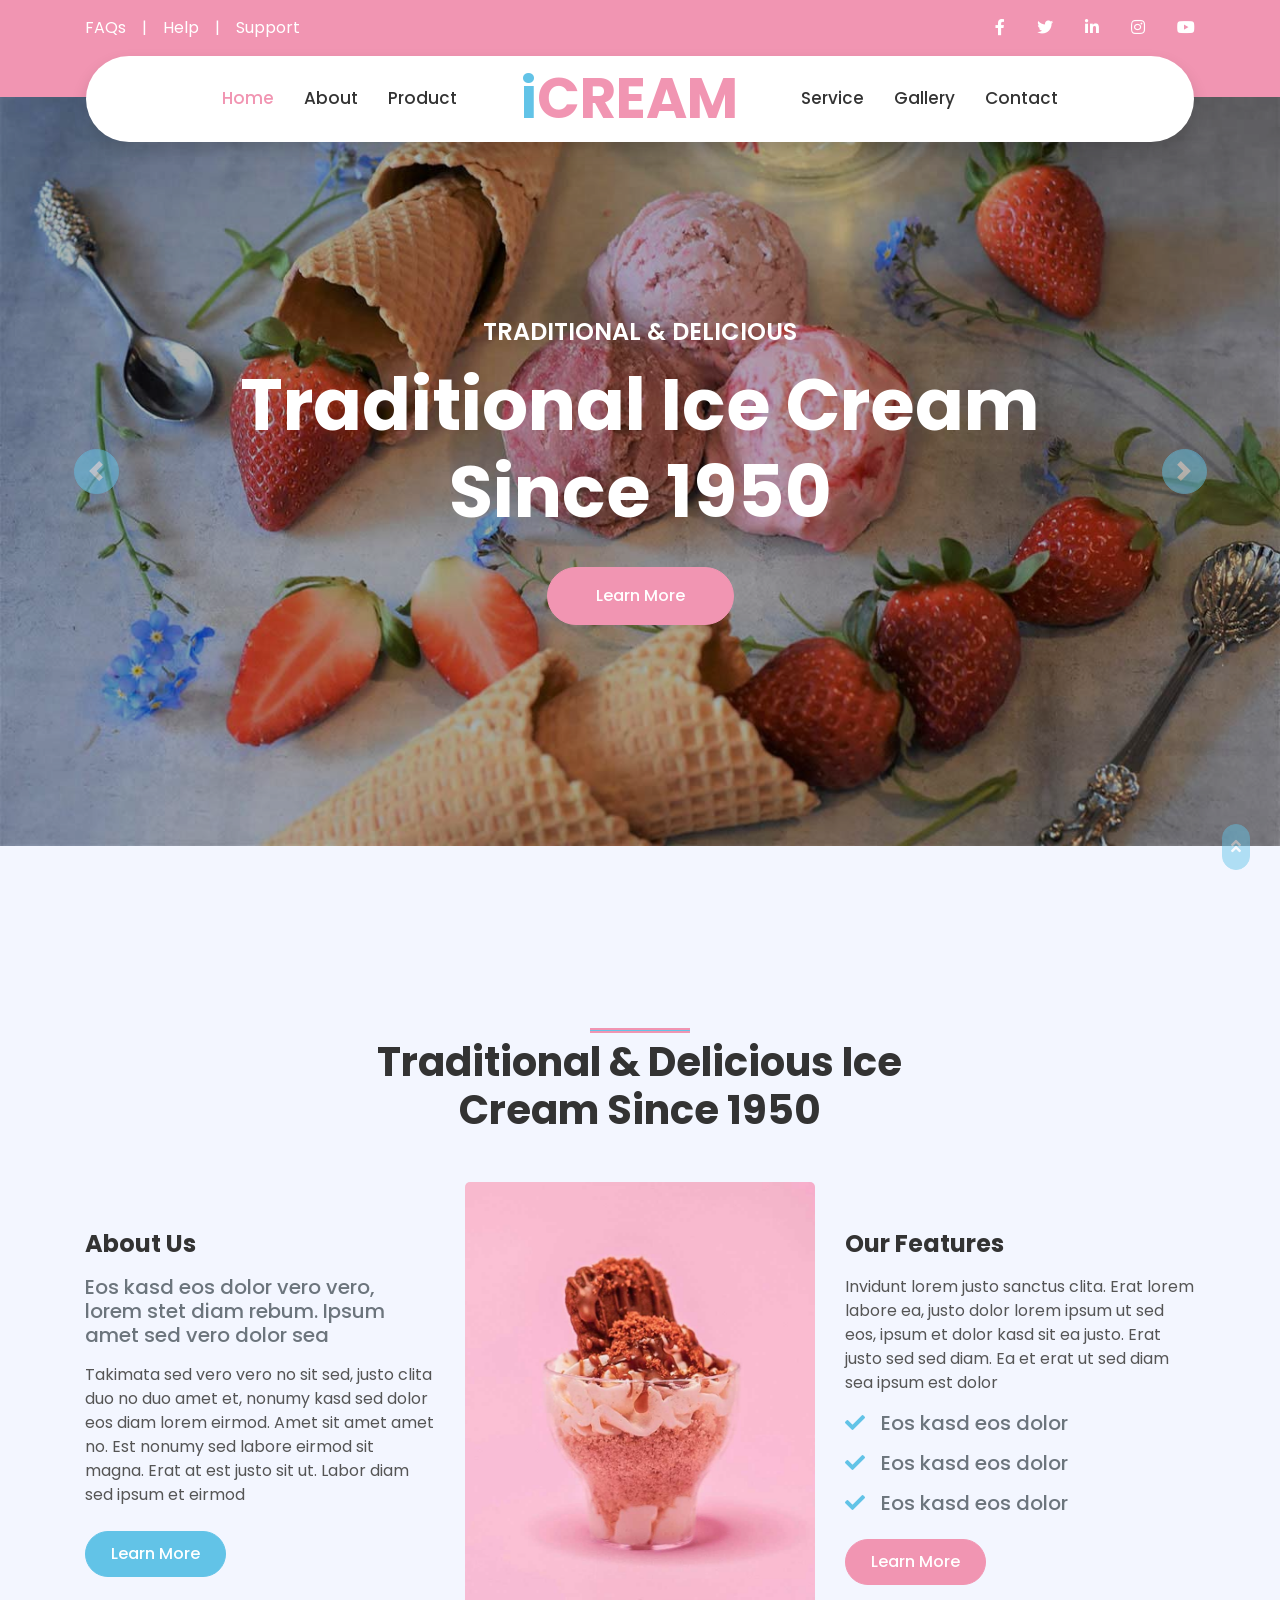
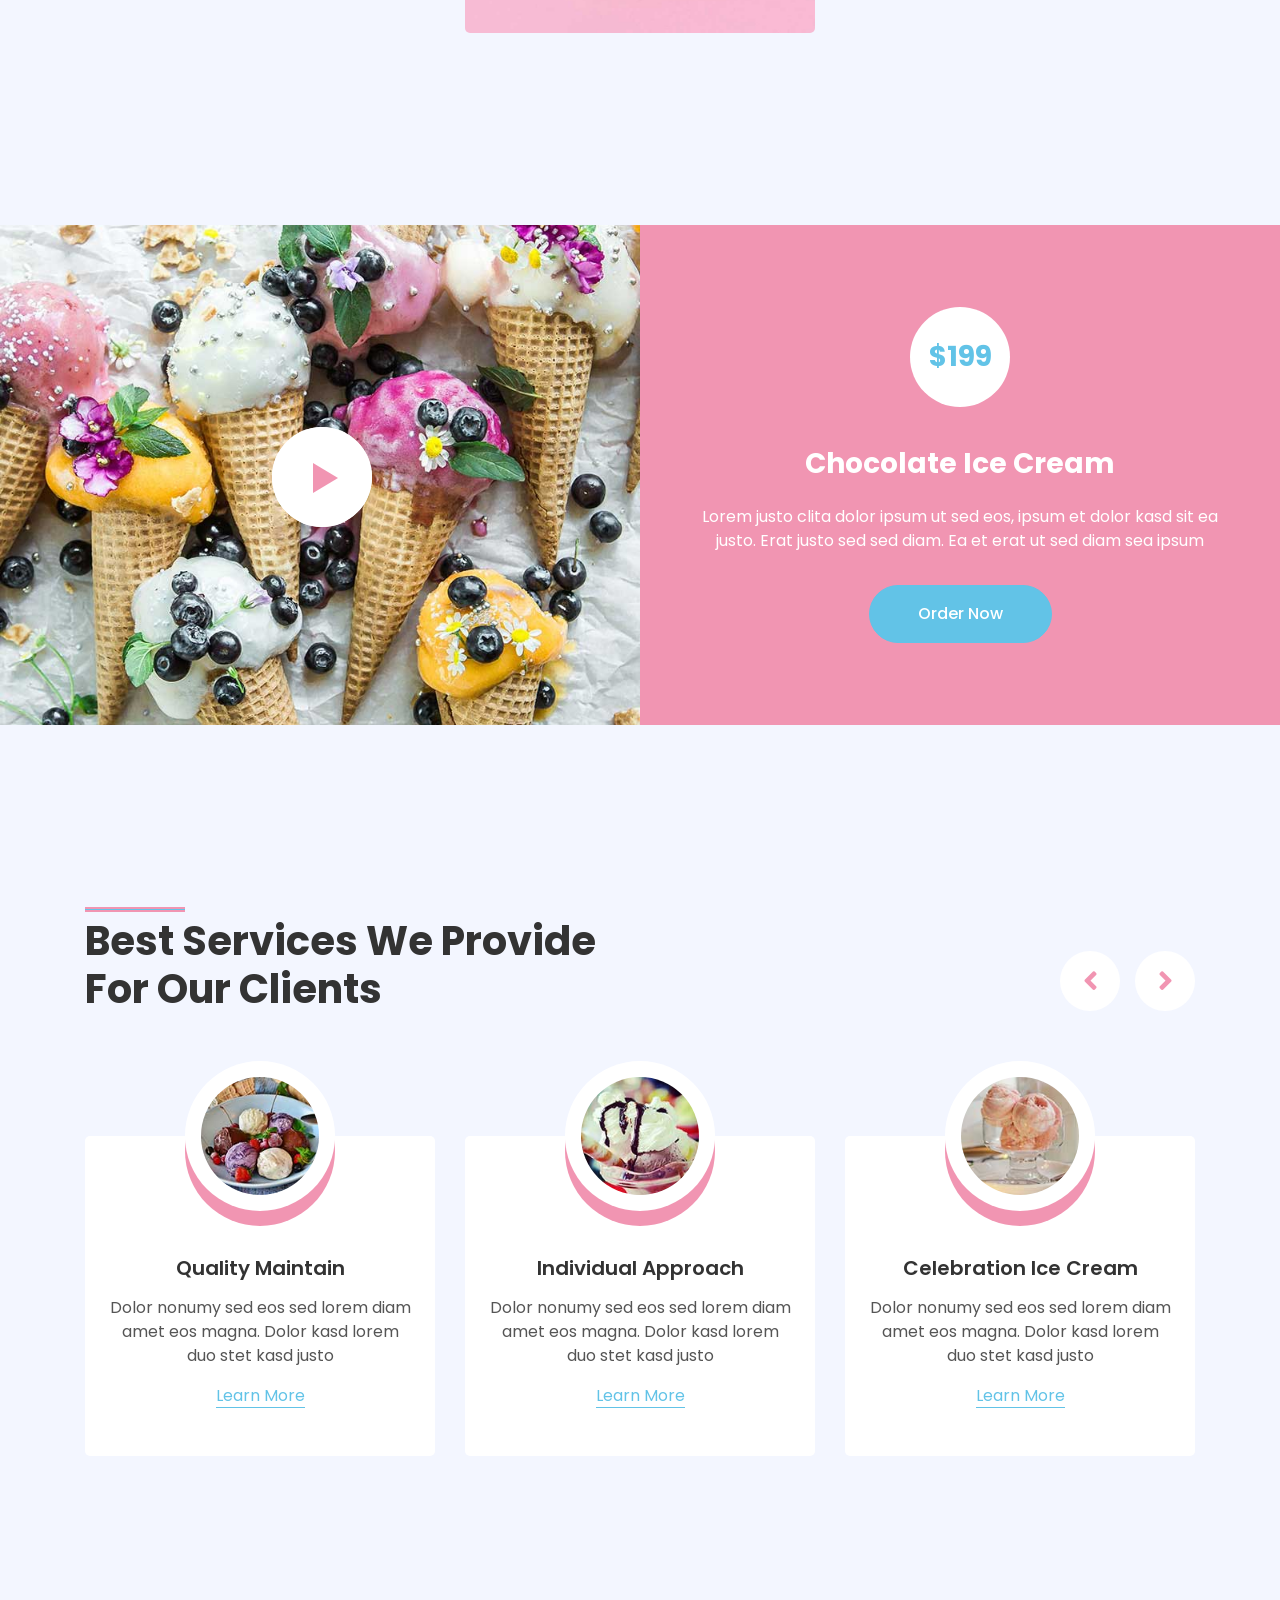
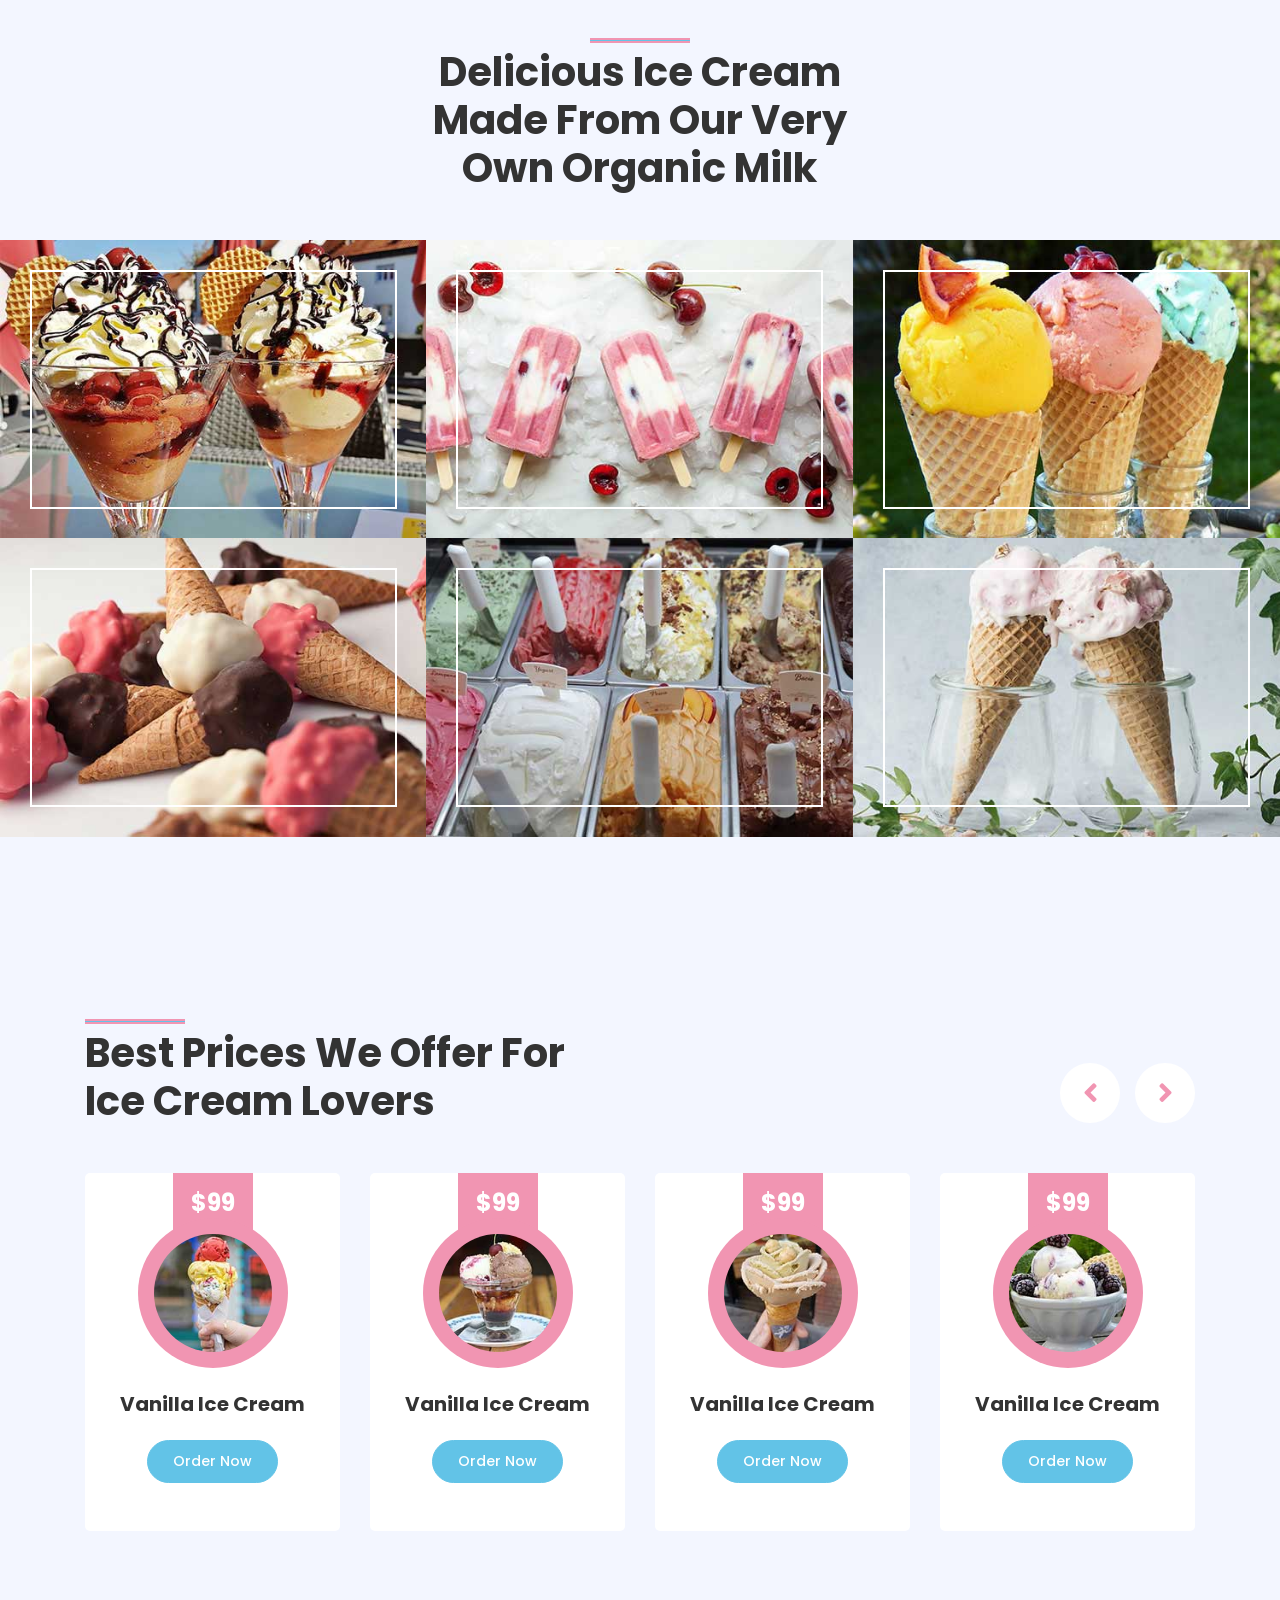
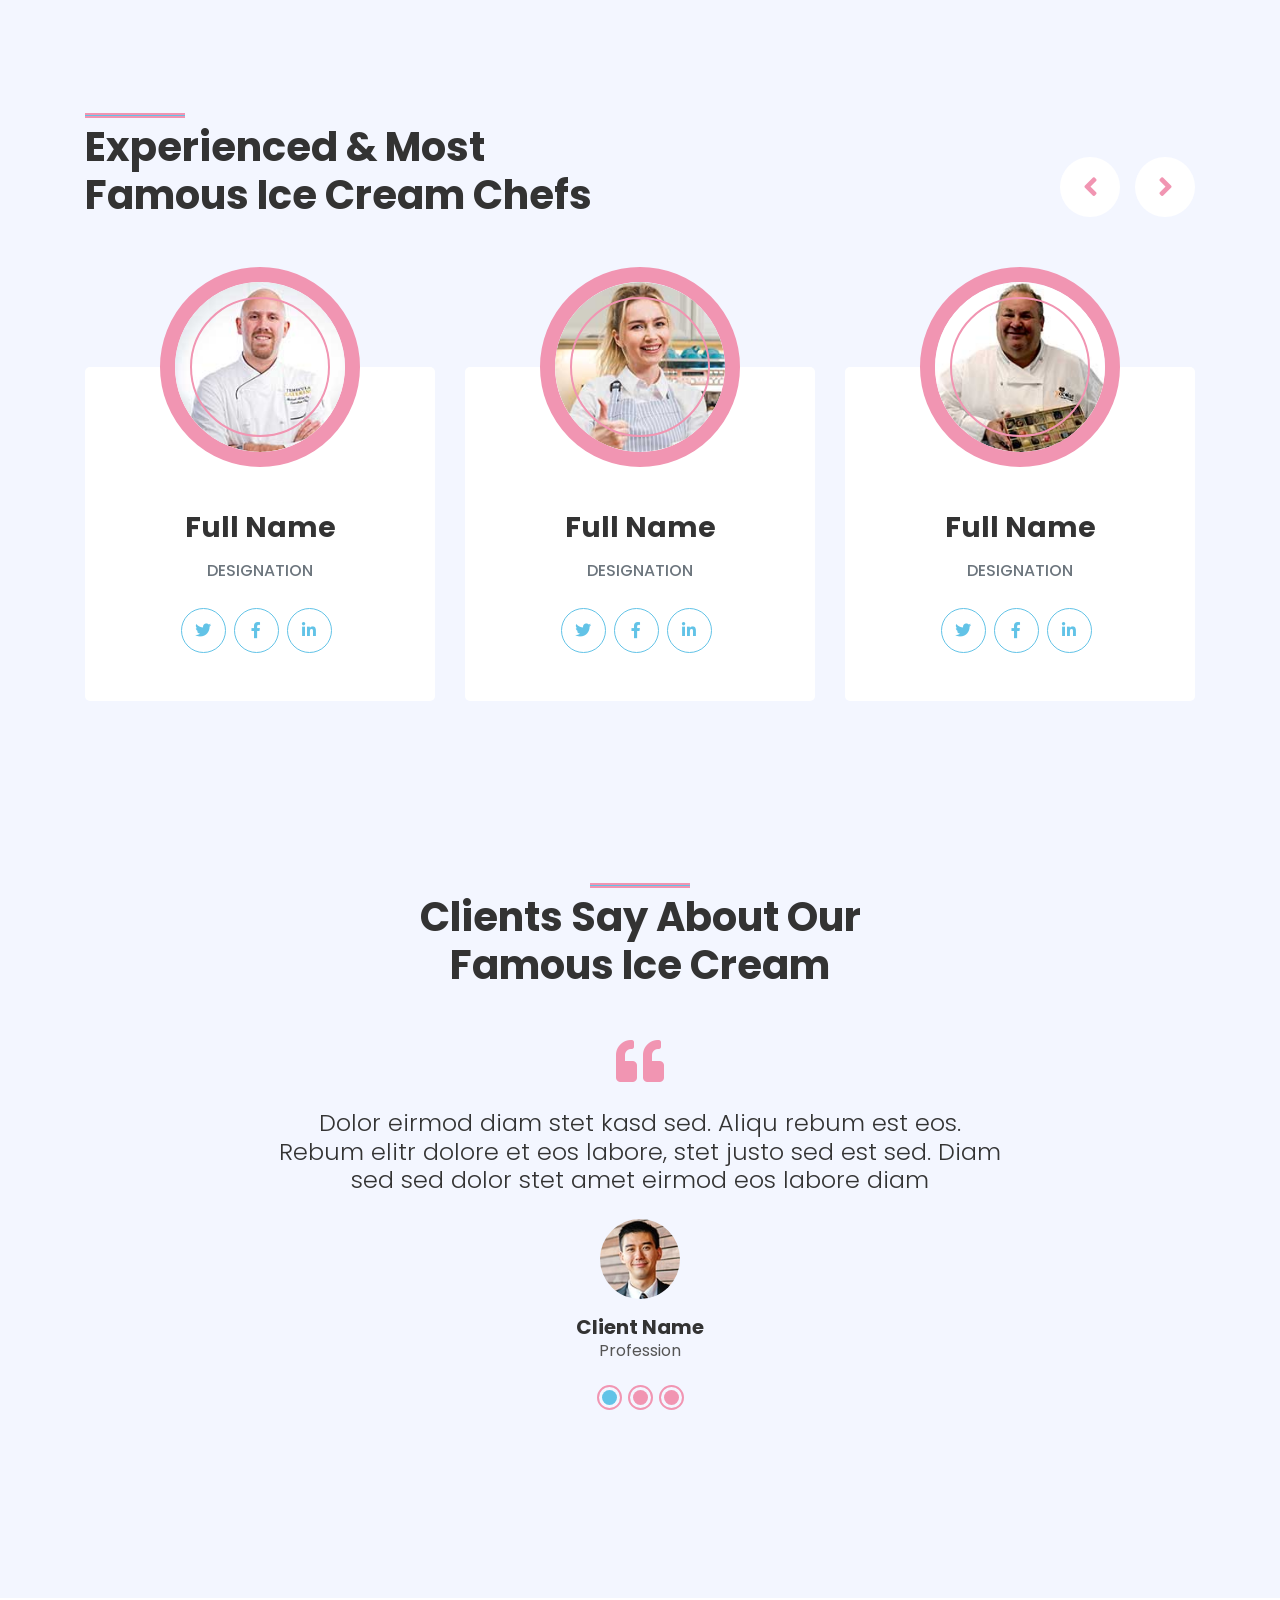
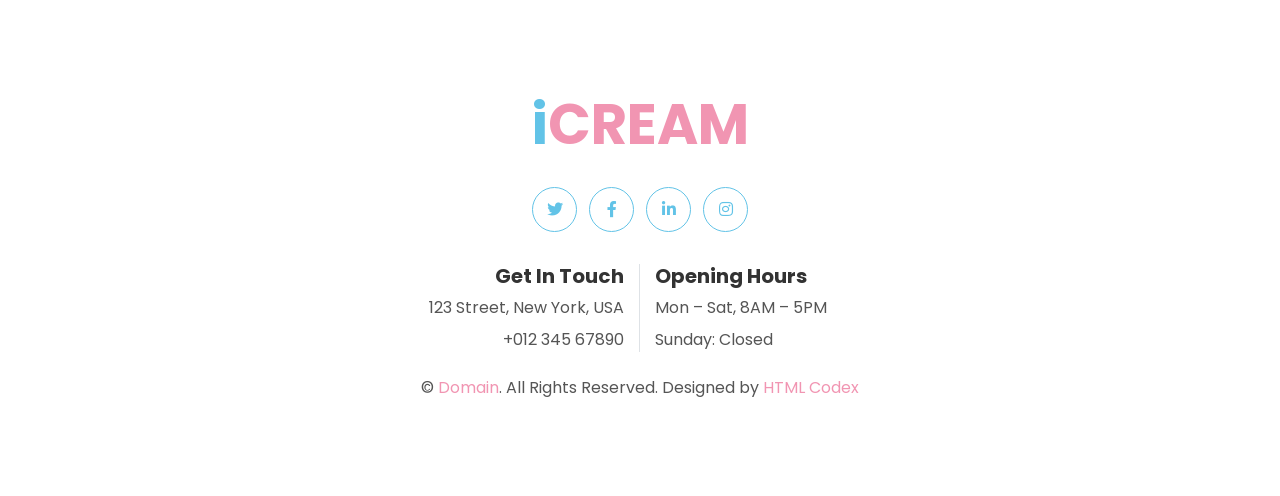
<file: index.html>
<!DOCTYPE html>
<html lang="en">

<head>
    <meta charset="utf-8">
    <title>iCREAM - Ice Cream Shop Website Template</title>
    <meta content="width=device-width, initial-scale=1.0" name="viewport">
    <meta content="Free HTML Templates" name="keywords">
    <meta content="Free HTML Templates" name="description">

    <link rel="manifest" href="/manifest.json">
    <!-- Favicon -->
    <link href="images/ico1.png" rel="icon">

    <!-- Google Web Fonts -->
    <link rel="preconnect" href="https://fonts.gstatic.com">
    <link href="https://fonts.googleapis.com/css2?family=Poppins:wght@400;500;600;700&display=swap" rel="stylesheet">

    <!-- Font Awesome -->
    <link href="https://cdnjs.cloudflare.com/ajax/libs/font-awesome/5.10.0/css/all.min.css" rel="stylesheet">

    <!-- Libraries Stylesheet -->
    <link href="lib/owlcarousel/assets/owl.carousel.min.css" rel="stylesheet">
    <link href="lib/lightbox/css/lightbox.min.css" rel="stylesheet">

    <!-- Customized Bootstrap Stylesheet -->
    <link href="css/style.css" rel="stylesheet">

    
</head>

<body>
    <!-- Topbar Start -->
    <div class="container-fluid bg-primary py-3 d-none d-md-block">
        <div class="container">
            <div class="row">
                <div class="col-md-6 text-center text-lg-left mb-2 mb-lg-0">
                    <div class="d-inline-flex align-items-center">
                        <a class="text-white pr-3" href="">FAQs</a>
                        <span class="text-white">|</span>
                        <a class="text-white px-3" href="">Help</a>
                        <span class="text-white">|</span>
                        <a class="text-white pl-3" href="">Support</a>
                    </div>
                </div>
                <div class="col-md-6 text-center text-lg-right">
                    <div class="d-inline-flex align-items-center">
                        <a class="text-white px-3" href="">
                            <i class="fab fa-facebook-f"></i>
                        </a>
                        <a class="text-white px-3" href="">
                            <i class="fab fa-twitter"></i>
                        </a>
                        <a class="text-white px-3" href="">
                            <i class="fab fa-linkedin-in"></i>
                        </a>
                        <a class="text-white px-3" href="">
                            <i class="fab fa-instagram"></i>
                        </a>
                        <a class="text-white pl-3" href="">
                            <i class="fab fa-youtube"></i>
                        </a>
                    </div>
                </div>
            </div>
        </div>
    </div>
    <!-- Topbar End -->


    <!-- Navbar Start -->
    <div class="container-fluid position-relative nav-bar p-0">
        <div class="container-lg position-relative p-0 px-lg-3" style="z-index: 9;">
            <nav class="navbar navbar-expand-lg bg-white navbar-light shadow p-lg-0">
                <a href="index.html" class="navbar-brand d-block d-lg-none">
                    <h1 class="m-0 display-4 text-primary"><span class="text-secondary">i</span>CREAM</h1>
                </a>
                <button type="button" class="navbar-toggler" data-toggle="collapse" data-target="#navbarCollapse">
                    <span class="navbar-toggler-icon"></span>
                </button>
                <div class="collapse navbar-collapse justify-content-between" id="navbarCollapse">
                    <div class="navbar-nav ml-auto py-0">
                        <a href="index.html" class="nav-item nav-link active">Home</a>
                        <a href="about.html" class="nav-item nav-link">About</a>
                        <a href="product.html" class="nav-item nav-link">Product</a>
                    </div>
                    <a href="index.html" class="navbar-brand mx-5 d-none d-lg-block">
                        <h1 class="m-0 display-4 text-primary"><span class="text-secondary">i</span>CREAM</h1>
                    </a>
                    <div class="navbar-nav mr-auto py-0">
                        <a href="service.html" class="nav-item nav-link">Service</a>
                        <a href="gallery.html" class="nav-item nav-link">Gallery</a>
                        <a href="contact.html" class="nav-item nav-link">Contact</a>
                    </div>
                </div>
            </nav>
        </div>
    </div>
    <!-- Navbar End -->


    <!-- Carousel Start -->
    <div class="container-fluid p-0 mb-5 pb-5">
        <div id="header-carousel" class="carousel slide" data-ride="carousel">
            <div class="carousel-inner">
                <div class="carousel-item active">
                    <img class="w-100" src="img/carousel-1.jpg" alt="Image">
                    <div class="carousel-caption d-flex flex-column align-items-center justify-content-center">
                        <div class="p-3" style="max-width: 900px;">
                            <h4 class="text-white text-uppercase mb-md-3">Traditional & Delicious</h4>
                            <h1 class="display-3 text-white mb-md-4">Traditional Ice Cream Since 1950</h1>
                            <a href="" class="btn btn-primary py-md-3 px-md-5 mt-2">Learn More</a>
                        </div>
                    </div>
                </div>
                <div class="carousel-item">
                    <img class="w-100" src="img/carousel-2.jpg" alt="Image">
                    <div class="carousel-caption d-flex flex-column align-items-center justify-content-center">
                        <div class="p-3" style="max-width: 900px;">
                            <h4 class="text-white text-uppercase mb-md-3">Traditional & Delicious</h4>
                            <h1 class="display-3 text-white mb-md-4">Made From Our Own Organic Milk</h1>
                            <a href="" class="btn btn-primary py-md-3 px-md-5 mt-2">Learn More</a>
                        </div>
                    </div>
                </div>
            </div>
            <a class="carousel-control-prev" href="#header-carousel" data-slide="prev">
                <div class="btn btn-secondary px-0" style="width: 45px; height: 45px;">
                    <span class="carousel-control-prev-icon mb-n1"></span>
                </div>
            </a>
            <a class="carousel-control-next" href="#header-carousel" data-slide="next">
                <div class="btn btn-secondary px-0" style="width: 45px; height: 45px;">
                    <span class="carousel-control-next-icon mb-n1"></span>
                </div>
            </a>
        </div>
    </div>
    <!-- Carousel End -->


    <!-- About Start -->
    <div class="container-fluid py-5">
        <div class="container py-5">
            <div class="row justify-content-center">
                <div class="col-lg-7">
                    <h1 class="section-title position-relative text-center mb-5">Traditional & Delicious Ice Cream Since 1950</h1>
                </div>
            </div>
            <div class="row">
                <div class="col-lg-4 py-5">
                    <h4 class="font-weight-bold mb-3">About Us</h4>
                    <h5 class="text-muted mb-3">Eos kasd eos dolor vero vero, lorem stet diam rebum. Ipsum amet sed vero dolor sea</h5>
                    <p>Takimata sed vero vero no sit sed, justo clita duo no duo amet et, nonumy kasd sed dolor eos diam lorem eirmod. Amet sit amet amet no. Est nonumy sed labore eirmod sit magna. Erat at est justo sit ut. Labor diam sed ipsum et eirmod</p>
                    <a href="" class="btn btn-secondary mt-2">Learn More</a>
                </div>
                <div class="col-lg-4" style="min-height: 400px;">
                    <div class="position-relative h-100 rounded overflow-hidden">
                        <img class="position-absolute w-100 h-100" src="img/about.jpg" style="object-fit: cover;">
                    </div>
                </div>
                <div class="col-lg-4 py-5">
                    <h4 class="font-weight-bold mb-3">Our Features</h4>
                    <p>Invidunt lorem justo sanctus clita. Erat lorem labore ea, justo dolor lorem ipsum ut sed eos, ipsum et dolor kasd sit ea justo. Erat justo sed sed diam. Ea et erat ut sed diam sea ipsum est dolor</p>
                    <h5 class="text-muted mb-3"><i class="fa fa-check text-secondary mr-3"></i>Eos kasd eos dolor</h5>
                    <h5 class="text-muted mb-3"><i class="fa fa-check text-secondary mr-3"></i>Eos kasd eos dolor</h5>
                    <h5 class="text-muted mb-3"><i class="fa fa-check text-secondary mr-3"></i>Eos kasd eos dolor</h5>
                    <a href="" class="btn btn-primary mt-2">Learn More</a>
                </div>
            </div>
        </div>
    </div>
    <!-- About End -->


    <!-- Promotion Start -->
    <div class="container-fluid my-5 py-5 px-0">
        <div class="row bg-primary m-0">
            <div class="col-md-6 px-0" style="min-height: 500px;">
                <div class="position-relative h-100">
                    <img class="position-absolute w-100 h-100" src="img/promotion.jpg" style="object-fit: cover;">
                    <button type="button" class="btn-play" data-toggle="modal"
                        data-src="https://www.youtube.com/embed/DWRcNpR6Kdc" data-target="#videoModal">
                        <span></span>
                    </button>
                </div>
            </div>
            <div class="col-md-6 py-5 py-md-0 px-0">
                <div class="h-100 d-flex flex-column align-items-center justify-content-center text-center p-5">
                    <div class="d-flex align-items-center justify-content-center bg-white rounded-circle mb-4"
                        style="width: 100px; height: 100px;">
                        <h3 class="font-weight-bold text-secondary mb-0">$199</h3>
                    </div>
                    <h3 class="font-weight-bold text-white mt-3 mb-4">Chocolate Ice Cream</h3>
                    <p class="text-white mb-4">Lorem justo clita dolor ipsum ut sed eos, ipsum et dolor kasd sit ea
                        justo. Erat justo sed sed diam. Ea et erat ut sed diam sea ipsum</p>
                    <a href="" class="btn btn-secondary py-3 px-5 mt-2">Order Now</a>
                </div>
            </div>
        </div>
    </div>
    <!-- Promotion End -->


    <!-- Video Modal Start -->
    <div class="modal fade" id="videoModal" tabindex="-1" role="dialog" aria-labelledby="exampleModalLabel" aria-hidden="true">
        <div class="modal-dialog" role="document">
            <div class="modal-content">
                <div class="modal-body">
                    <button type="button" class="close" data-dismiss="modal" aria-label="Close">
                        <span aria-hidden="true">&times;</span>
                    </button>        
                    <!-- 16:9 aspect ratio -->
                    <div class="embed-responsive embed-responsive-16by9">
                        <iframe class="embed-responsive-item" src="" id="video"  allowscriptaccess="always" allow="autoplay"></iframe>
                    </div>
                </div>
            </div>
        </div>
    </div>
    <!-- Video Modal End -->


    <!-- Services Start -->
    <div class="container-fluid py-5">
        <div class="container py-5">
            <div class="row">
                <div class="col-lg-6">
                    <h1 class="section-title position-relative mb-5">Best Services We Provide For Our Clients</h1>
                </div>
                <div class="col-lg-6 mb-5 mb-lg-0 pb-5 pb-lg-0"></div>
            </div>
            <div class="row">
                <div class="col-12">
                    <div class="owl-carousel service-carousel">
                        <div class="service-item">
                            <div class="service-img mx-auto">
                                <img class="rounded-circle w-100 h-100 bg-light p-3" src="img/service-1.jpg" style="object-fit: cover;">
                            </div>
                            <div class="position-relative text-center bg-light rounded p-4 pb-5" style="margin-top: -75px;">
                                <h5 class="font-weight-semi-bold mt-5 mb-3 pt-5">Quality Maintain</h5>
                                <p>Dolor nonumy sed eos sed lorem diam amet eos magna. Dolor kasd lorem duo stet kasd justo</p>
                                <a href="" class="border-bottom border-secondary text-decoration-none text-secondary">Learn More</a>
                            </div>
                        </div>
                        <div class="service-item">
                            <div class="service-img mx-auto">
                                <img class="rounded-circle w-100 h-100 bg-light p-3" src="img/service-2.jpg" style="object-fit: cover;">
                            </div>
                            <div class="position-relative text-center bg-light rounded p-4 pb-5" style="margin-top: -75px;">
                                <h5 class="font-weight-semi-bold mt-5 mb-3 pt-5">Individual Approach</h5>
                                <p>Dolor nonumy sed eos sed lorem diam amet eos magna. Dolor kasd lorem duo stet kasd justo</p>
                                <a href="" class="border-bottom border-secondary text-decoration-none text-secondary">Learn More</a>
                            </div>
                        </div>
                        <div class="service-item">
                            <div class="service-img mx-auto">
                                <img class="rounded-circle w-100 h-100 bg-light p-3" src="img/service-3.jpg" style="object-fit: cover;">
                            </div>
                            <div class="position-relative text-center bg-light rounded p-4 pb-5" style="margin-top: -75px;">
                                <h5 class="font-weight-semi-bold mt-5 mb-3 pt-5">Celebration Ice Cream</h5>
                                <p>Dolor nonumy sed eos sed lorem diam amet eos magna. Dolor kasd lorem duo stet kasd justo</p>
                                <a href="" class="border-bottom border-secondary text-decoration-none text-secondary">Learn More</a>
                            </div>
                        </div>
                        <div class="service-item">
                            <div class="service-img mx-auto">
                                <img class="rounded-circle w-100 h-100 bg-light p-3" src="img/service-4.jpg" style="object-fit: cover;">
                            </div>
                            <div class="position-relative text-center bg-light rounded p-4 pb-5" style="margin-top: -75px;">
                                <h5 class="font-weight-semi-bold mt-5 mb-3 pt-5">Delivery To Any Point</h5>
                                <p>Dolor nonumy sed eos sed lorem diam amet eos magna. Dolor kasd lorem duo stet kasd justo</p>
                                <a href="" class="border-bottom border-secondary text-decoration-none text-secondary">Learn More</a>
                            </div>
                        </div>
                    </div>
                </div>
            </div>
        </div>
    </div>
    <!-- Services End -->


    <!-- Portfolio Start -->
    <div class="container-fluid my-5 py-5 px-0">
        <div class="row justify-content-center m-0">
            <div class="col-lg-5">
                <h1 class="section-title position-relative text-center mb-5">Delicious Ice Cream Made From Our Very Own Organic Milk</h1>
            </div>
        </div>
        <div class="row m-0 portfolio-container">
            <div class="col-lg-4 col-md-6 p-0 portfolio-item">
                <div class="position-relative overflow-hidden">
                    <img class="img-fluid w-100" src="img/portfolio-1.jpg" alt="">
                    <a class="portfolio-btn" href="img/portfolio-1.jpg" data-lightbox="portfolio">
                        <i class="fa fa-plus text-primary" style="font-size: 60px;"></i>
                    </a>
                </div>
            </div>
            <div class="col-lg-4 col-md-6 p-0 portfolio-item">
                <div class="position-relative overflow-hidden">
                    <img class="img-fluid w-100" src="img/portfolio-2.jpg" alt="">
                    <a class="portfolio-btn" href="img/portfolio-2.jpg" data-lightbox="portfolio">
                        <i class="fa fa-plus text-primary" style="font-size: 60px;"></i>
                    </a>
                </div>
            </div>
            <div class="col-lg-4 col-md-6 p-0 portfolio-item">
                <div class="position-relative overflow-hidden">
                    <img class="img-fluid w-100" src="img/portfolio-3.jpg" alt="">
                    <a class="portfolio-btn" href="img/portfolio-3.jpg" data-lightbox="portfolio">
                        <i class="fa fa-plus text-primary" style="font-size: 60px;"></i>
                    </a>
                </div>
            </div>
            <div class="col-lg-4 col-md-6 p-0 portfolio-item">
                <div class="position-relative overflow-hidden">
                    <img class="img-fluid w-100" src="img/portfolio-4.jpg" alt="">
                    <a class="portfolio-btn" href="img/portfolio-4.jpg" data-lightbox="portfolio">
                        <i class="fa fa-plus text-primary" style="font-size: 60px;"></i>
                    </a>
                </div>
            </div>
            <div class="col-lg-4 col-md-6 p-0 portfolio-item">
                <div class="position-relative overflow-hidden">
                    <img class="img-fluid w-100" src="img/portfolio-5.jpg" alt="">
                    <a class="portfolio-btn" href="img/portfolio-5.jpg" data-lightbox="portfolio">
                        <i class="fa fa-plus text-primary" style="font-size: 60px;"></i>
                    </a>
                </div>
            </div>
            <div class="col-lg-4 col-md-6 p-0 portfolio-item">
                <div class="position-relative overflow-hidden">
                    <img class="img-fluid w-100" src="img/portfolio-6.jpg" alt="">
                    <a class="portfolio-btn" href="img/portfolio-6.jpg" data-lightbox="portfolio">
                        <i class="fa fa-plus text-primary" style="font-size: 60px;"></i>
                    </a>
                </div>
            </div>
        </div>
    </div>
    <!-- Portfolio End -->


    <!-- Products Start -->
    <div class="container-fluid py-5">
        <div class="container py-5">
            <div class="row">
                <div class="col-lg-6">
                    <h1 class="section-title position-relative mb-5">Best Prices We Offer For Ice Cream Lovers</h1>
                </div>
                <div class="col-lg-6 mb-5 mb-lg-0 pb-5 pb-lg-0"></div>
            </div>
            <div class="row">
                <div class="col-12">
                    <div class="owl-carousel product-carousel">
                        <div class="product-item d-flex flex-column align-items-center text-center bg-light rounded py-5 px-3">
                            <div class="bg-primary mt-n5 py-3" style="width: 80px;">
                                <h4 class="font-weight-bold text-white mb-0">$99</h4>
                            </div>
                            <div class="position-relative bg-primary rounded-circle mt-n3 mb-4 p-3" style="width: 150px; height: 150px;">
                                <img class="rounded-circle w-100 h-100" src="img/product-1.jpg" style="object-fit: cover;">
                            </div>
                            <h5 class="font-weight-bold mb-4">Vanilla Ice Cream</h5>
                            <a href="" class="btn btn-sm btn-secondary">Order Now</a>
                        </div>
                        <div class="product-item d-flex flex-column align-items-center text-center bg-light rounded py-5 px-3">
                            <div class="bg-primary mt-n5 py-3" style="width: 80px;">
                                <h4 class="font-weight-bold text-white mb-0">$99</h4>
                            </div>
                            <div class="position-relative bg-primary rounded-circle mt-n3 mb-4 p-3" style="width: 150px; height: 150px;">
                                <img class="rounded-circle w-100 h-100" src="img/product-2.jpg" style="object-fit: cover;">
                            </div>
                            <h5 class="font-weight-bold mb-4">Vanilla Ice Cream</h5>
                            <a href="" class="btn btn-sm btn-secondary">Order Now</a>
                        </div>
                        <div class="product-item d-flex flex-column align-items-center text-center bg-light rounded py-5 px-3">
                            <div class="bg-primary mt-n5 py-3" style="width: 80px;">
                                <h4 class="font-weight-bold text-white mb-0">$99</h4>
                            </div>
                            <div class="position-relative bg-primary rounded-circle mt-n3 mb-4 p-3" style="width: 150px; height: 150px;">
                                <img class="rounded-circle w-100 h-100" src="img/product-3.jpg" style="object-fit: cover;">
                            </div>
                            <h5 class="font-weight-bold mb-4">Vanilla Ice Cream</h5>
                            <a href="" class="btn btn-sm btn-secondary">Order Now</a>
                        </div>
                        <div class="product-item d-flex flex-column align-items-center text-center bg-light rounded py-5 px-3">
                            <div class="bg-primary mt-n5 py-3" style="width: 80px;">
                                <h4 class="font-weight-bold text-white mb-0">$99</h4>
                            </div>
                            <div class="position-relative bg-primary rounded-circle mt-n3 mb-4 p-3" style="width: 150px; height: 150px;">
                                <img class="rounded-circle w-100 h-100" src="img/product-4.jpg" style="object-fit: cover;">
                            </div>
                            <h5 class="font-weight-bold mb-4">Vanilla Ice Cream</h5>
                            <a href="" class="btn btn-sm btn-secondary">Order Now</a>
                        </div>
                        <div class="product-item d-flex flex-column align-items-center text-center bg-light rounded py-5 px-3">
                            <div class="bg-primary mt-n5 py-3" style="width: 80px;">
                                <h4 class="font-weight-bold text-white mb-0">$99</h4>
                            </div>
                            <div class="position-relative bg-primary rounded-circle mt-n3 mb-4 p-3" style="width: 150px; height: 150px;">
                                <img class="rounded-circle w-100 h-100" src="img/product-5.jpg" style="object-fit: cover;">
                            </div>
                            <h5 class="font-weight-bold mb-4">Vanilla Ice Cream</h5>
                            <a href="" class="btn btn-sm btn-secondary">Order Now</a>
                        </div>
                    </div>
                </div>
            </div>
        </div>
    </div>
    <!-- Products End -->


    <!-- Team Start -->
    <div class="container-fluid py-5">
        <div class="container py-5">
            <div class="row">
                <div class="col-lg-6">
                    <h1 class="section-title position-relative mb-5">Experienced & Most Famous Ice Cream Chefs</h1>
                </div>
                <div class="col-lg-6 mb-5 mb-lg-0 pb-5 pb-lg-0"></div>
            </div>
            <div class="row">
                <div class="col-12">
                    <div class="owl-carousel team-carousel">
                        <div class="team-item">
                            <div class="team-img mx-auto">
                                <img class="rounded-circle w-100 h-100" src="img/team-1.jpg" style="object-fit: cover;">
                            </div>
                            <div class="position-relative text-center bg-light rounded px-4 py-5" style="margin-top: -100px;">
                                <h3 class="font-weight-bold mt-5 mb-3 pt-5">Full Name</h3>
                                <h6 class="text-uppercase text-muted mb-4">Designation</h6>
                                <div class="d-flex justify-content-center pt-1">
                                    <a class="btn btn-outline-secondary btn-social mr-2" href="#"><i class="fab fa-twitter"></i></a>
                                    <a class="btn btn-outline-secondary btn-social mr-2" href="#"><i class="fab fa-facebook-f"></i></a>
                                    <a class="btn btn-outline-secondary btn-social mr-2" href="#"><i class="fab fa-linkedin-in"></i></a>
                                </div>
                            </div>
                        </div>
                        <div class="team-item">
                            <div class="team-img mx-auto">
                                <img class="rounded-circle w-100 h-100" src="img/team-2.jpg" style="object-fit: cover;">
                            </div>
                            <div class="position-relative text-center bg-light rounded px-4 py-5" style="margin-top: -100px;">
                                <h3 class="font-weight-bold mt-5 mb-3 pt-5">Full Name</h3>
                                <h6 class="text-uppercase text-muted mb-4">Designation</h6>
                                <div class="d-flex justify-content-center pt-1">
                                    <a class="btn btn-outline-secondary btn-social mr-2" href="#"><i class="fab fa-twitter"></i></a>
                                    <a class="btn btn-outline-secondary btn-social mr-2" href="#"><i class="fab fa-facebook-f"></i></a>
                                    <a class="btn btn-outline-secondary btn-social mr-2" href="#"><i class="fab fa-linkedin-in"></i></a>
                                </div>
                            </div>
                        </div>
                        <div class="team-item">
                            <div class="team-img mx-auto">
                                <img class="rounded-circle w-100 h-100" src="img/team-3.jpg" style="object-fit: cover;">
                            </div>
                            <div class="position-relative text-center bg-light rounded px-4 py-5" style="margin-top: -100px;">
                                <h3 class="font-weight-bold mt-5 mb-3 pt-5">Full Name</h3>
                                <h6 class="text-uppercase text-muted mb-4">Designation</h6>
                                <div class="d-flex justify-content-center pt-1">
                                    <a class="btn btn-outline-secondary btn-social mr-2" href="#"><i class="fab fa-twitter"></i></a>
                                    <a class="btn btn-outline-secondary btn-social mr-2" href="#"><i class="fab fa-facebook-f"></i></a>
                                    <a class="btn btn-outline-secondary btn-social mr-2" href="#"><i class="fab fa-linkedin-in"></i></a>
                                </div>
                            </div>
                        </div>
                        <div class="team-item">
                            <div class="team-img mx-auto">
                                <img class="rounded-circle w-100 h-100" src="img/team-4.jpg" style="object-fit: cover;">
                            </div>
                            <div class="position-relative text-center bg-light rounded px-4 py-5" style="margin-top: -100px;">
                                <h3 class="font-weight-bold mt-5 mb-3 pt-5">Full Name</h3>
                                <h6 class="text-uppercase text-muted mb-4">Designation</h6>
                                <div class="d-flex justify-content-center pt-1">
                                    <a class="btn btn-outline-secondary btn-social mr-2" href="#"><i class="fab fa-twitter"></i></a>
                                    <a class="btn btn-outline-secondary btn-social mr-2" href="#"><i class="fab fa-facebook-f"></i></a>
                                    <a class="btn btn-outline-secondary btn-social mr-2" href="#"><i class="fab fa-linkedin-in"></i></a>
                                </div>
                            </div>
                        </div>
                    </div>
                </div>
            </div>
        </div>
    </div>
    <!-- Team End -->


    <!-- Testimonial Start -->
    <div class="container-fluid py-5">
        <div class="container py-5">
            <div class="row justify-content-center">
                <div class="col-lg-6">
                    <h1 class="section-title position-relative text-center mb-5">Clients Say About Our Famous Ice Cream</h1>
                </div>
            </div>
            <div class="row justify-content-center">
                <div class="col-lg-8">
                    <div class="owl-carousel testimonial-carousel">
                        <div class="text-center">
                            <i class="fa fa-3x fa-quote-left text-primary mb-4"></i>
                            <h4 class="font-weight-light mb-4">Dolor eirmod diam stet kasd sed. Aliqu rebum est eos. Rebum elitr dolore et eos labore, stet justo sed est sed. Diam sed sed dolor stet amet eirmod eos labore diam</h4>
                            <img class="img-fluid mx-auto mb-3" src="img/testimonial-1.jpg" alt="">
                            <h5 class="font-weight-bold m-0">Client Name</h5>
                            <span>Profession</span>
                        </div>
                        <div class="text-center">
                            <i class="fa fa-3x fa-quote-left text-primary mb-4"></i>
                            <h4 class="font-weight-light mb-4">Dolor eirmod diam stet kasd sed. Aliqu rebum est eos. Rebum elitr dolore et eos labore, stet justo sed est sed. Diam sed sed dolor stet amet eirmod eos labore diam</h4>
                            <img class="img-fluid mx-auto mb-3" src="img/testimonial-2.jpg" alt="">
                            <h5 class="font-weight-bold m-0">Client Name</h5>
                            <span>Profession</span>
                        </div>
                        <div class="text-center">
                            <i class="fa fa-3x fa-quote-left text-primary mb-4"></i>
                            <h4 class="font-weight-light mb-4">Dolor eirmod diam stet kasd sed. Aliqu rebum est eos. Rebum elitr dolore et eos labore, stet justo sed est sed. Diam sed sed dolor stet amet eirmod eos labore diam</h4>
                            <img class="img-fluid mx-auto mb-3" src="img/testimonial-3.jpg" alt="">
                            <h5 class="font-weight-bold m-0">Client Name</h5>
                            <span>Profession</span>
                        </div>
                    </div>
                </div>
            </div>
        </div>
    </div>
    <!-- Testimonial End -->


    <!-- Footer Start -->
    <div class="container-fluid footer bg-light py-5" style="margin-top: 90px;">
        <div class="container text-center py-5">
            <div class="row">
                <div class="col-12 mb-4">
                    <a href="index.html" class="navbar-brand m-0">
                        <h1 class="m-0 mt-n2 display-4 text-primary"><span class="text-secondary">i</span>CREAM</h1>
                    </a>
                </div>
                <div class="col-12 mb-4">
                    <a class="btn btn-outline-secondary btn-social mr-2" href="#"><i class="fab fa-twitter"></i></a>
                    <a class="btn btn-outline-secondary btn-social mr-2" href="#"><i class="fab fa-facebook-f"></i></a>
                    <a class="btn btn-outline-secondary btn-social mr-2" href="#"><i class="fab fa-linkedin-in"></i></a>
                    <a class="btn btn-outline-secondary btn-social" href="#"><i class="fab fa-instagram"></i></a>
                </div>
                <div class="col-12 mt-2 mb-4">
                    <div class="row">
                        <div class="col-sm-6 text-center text-sm-right border-right mb-3 mb-sm-0">
                            <h5 class="font-weight-bold mb-2">Get In Touch</h5>
                            <p class="mb-2">123 Street, New York, USA</p>
                            <p class="mb-0">+012 345 67890</p>
                        </div>
                        <div class="col-sm-6 text-center text-sm-left">
                            <h5 class="font-weight-bold mb-2">Opening Hours</h5>
                            <p class="mb-2">Mon – Sat, 8AM – 5PM</p>
                            <p class="mb-0">Sunday: Closed</p>
                        </div>
                    </div>
                </div>
                <div class="col-12">
                    <p class="m-0">&copy; <a href="#">Domain</a>. All Rights Reserved. Designed by <a href="https://htmlcodex.com">HTML Codex</a>
                    </p>
                </div>
            </div>
        </div>
    </div>
    <!-- Footer End -->


    <!-- Back to Top -->
    <a href="#" class="btn btn-secondary px-2 back-to-top"><i class="fa fa-angle-double-up"></i></a>


    <!-- JavaScript Libraries -->
    <script src="https://code.jquery.com/jquery-3.4.1.min.js"></script>
    <script src="https://stackpath.bootstrapcdn.com/bootstrap/4.4.1/js/bootstrap.bundle.min.js"></script>
    <script src="lib/easing/easing.min.js"></script>
    <script src="lib/waypoints/waypoints.min.js"></script>
    <script src="lib/owlcarousel/owl.carousel.min.js"></script>
    <script src="lib/isotope/isotope.pkgd.min.js"></script>
    <script src="lib/lightbox/js/lightbox.min.js"></script>

    <!-- Contact Javascript File -->
    <script src="mail/jqBootstrapValidation.min.js"></script>
    <script src="mail/contact.js"></script>

    <!-- Template Javascript -->
    <script src="js/main.js"></script>
    
    <script src="app.js"></script>

</body>
</html>
</file>
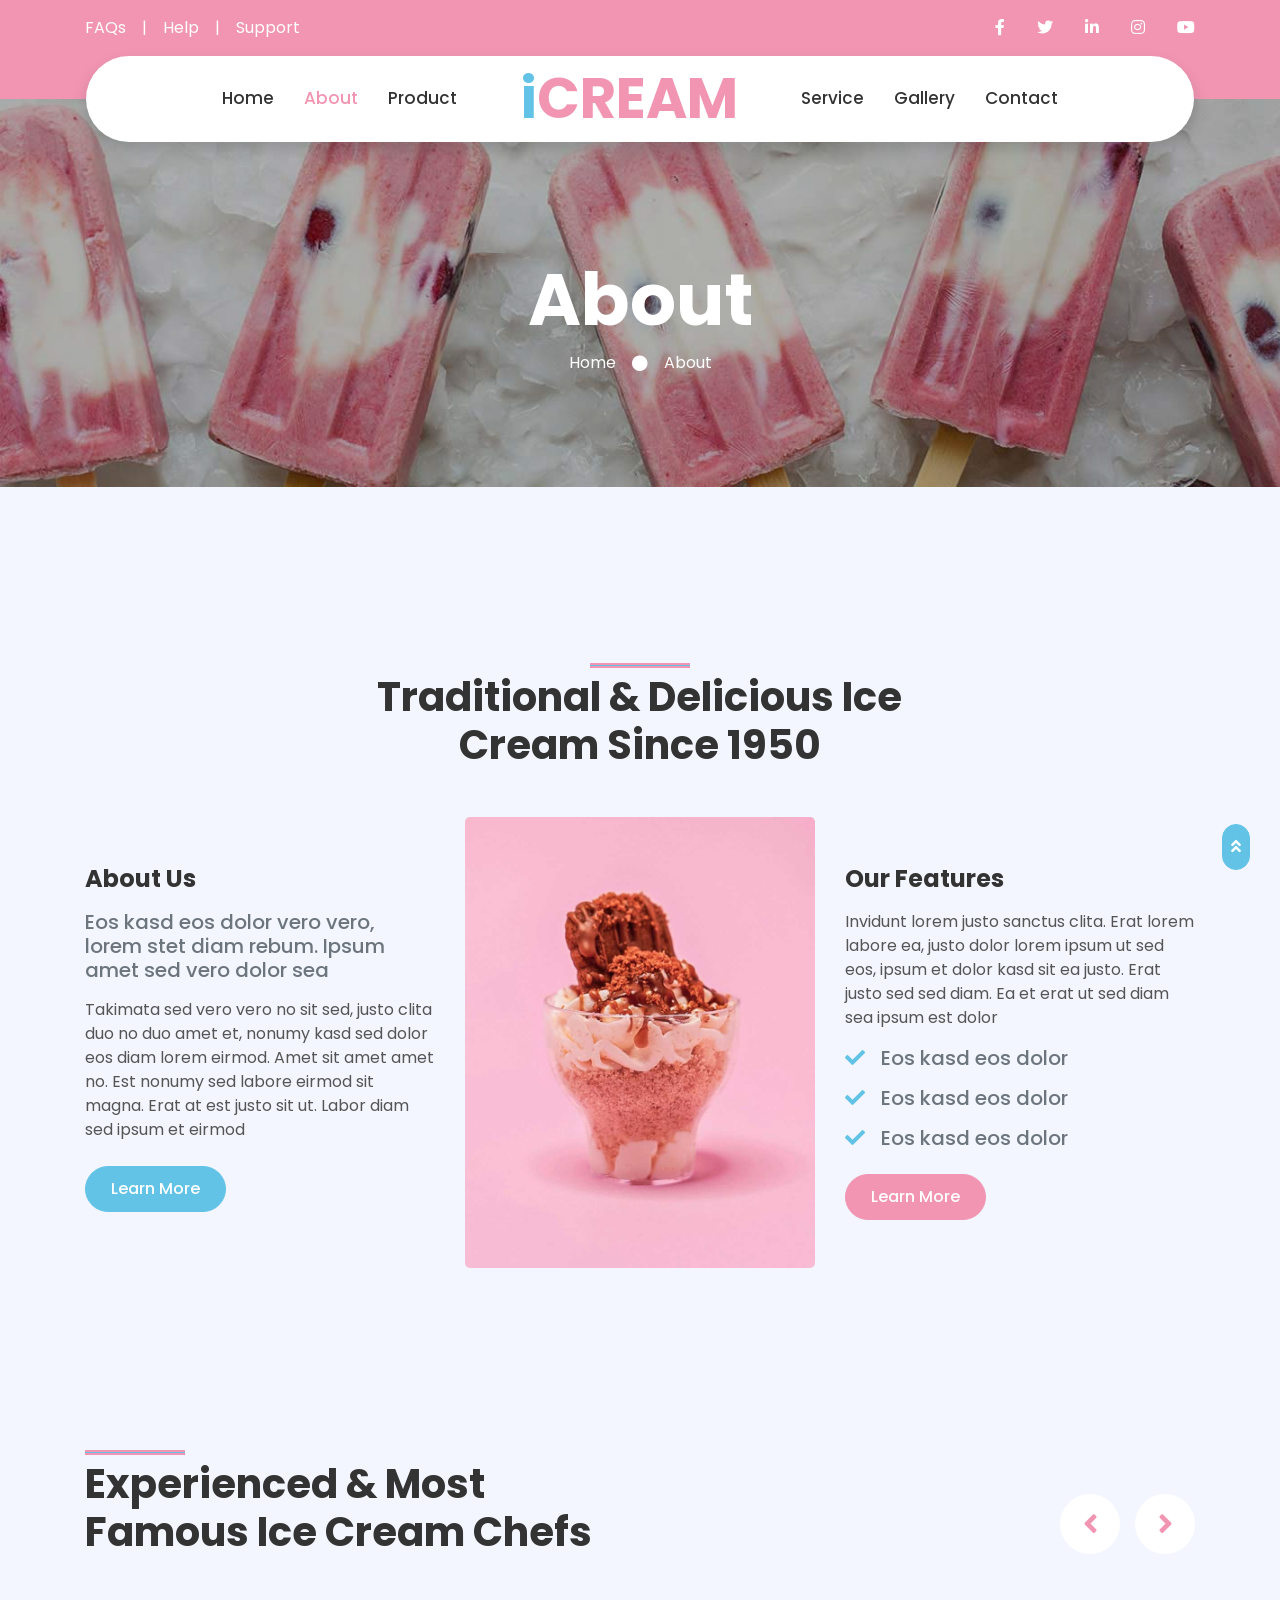
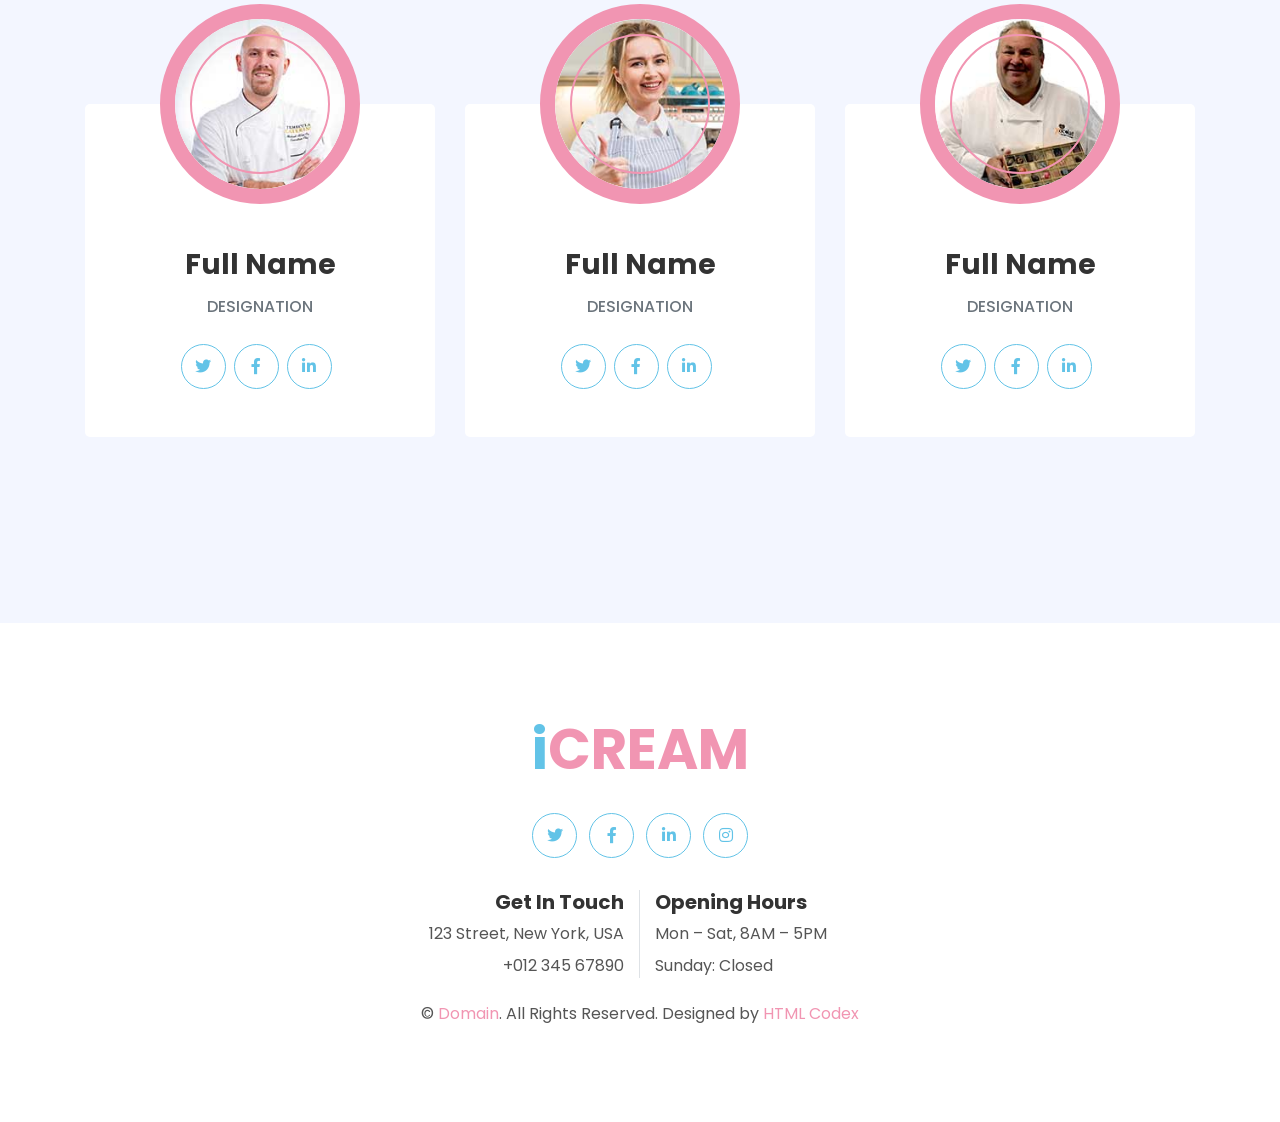
<file: about.html>
<!DOCTYPE html>
<html lang="en">

<head>
    <meta charset="utf-8">
    <title>iCREAM - Ice Cream Shop Website Template</title>
    <meta content="width=device-width, initial-scale=1.0" name="viewport">
    <meta content="Free HTML Templates" name="keywords">
    <meta content="Free HTML Templates" name="description">

    <!-- Favicon -->
    <link href="images/ico1.png" rel="icon">

    <!-- Google Web Fonts -->
    <link rel="preconnect" href="https://fonts.gstatic.com">
    <link href="https://fonts.googleapis.com/css2?family=Poppins:wght@400;500;600;700&display=swap" rel="stylesheet">

    <!-- Font Awesome -->
    <link href="https://cdnjs.cloudflare.com/ajax/libs/font-awesome/5.10.0/css/all.min.css" rel="stylesheet">

    <!-- Libraries Stylesheet -->
    <link href="lib/owlcarousel/assets/owl.carousel.min.css" rel="stylesheet">
    <link href="lib/lightbox/css/lightbox.min.css" rel="stylesheet">

    <!-- Customized Bootstrap Stylesheet -->
    <link href="css/style.css" rel="stylesheet">
</head>

<body>
    <!-- Topbar Start -->
    <div class="container-fluid bg-primary py-3 d-none d-md-block">
        <div class="container">
            <div class="row">
                <div class="col-md-6 text-center text-lg-left mb-2 mb-lg-0">
                    <div class="d-inline-flex align-items-center">
                        <a class="text-white pr-3" href="">FAQs</a>
                        <span class="text-white">|</span>
                        <a class="text-white px-3" href="">Help</a>
                        <span class="text-white">|</span>
                        <a class="text-white pl-3" href="">Support</a>
                    </div>
                </div>
                <div class="col-md-6 text-center text-lg-right">
                    <div class="d-inline-flex align-items-center">
                        <a class="text-white px-3" href="">
                            <i class="fab fa-facebook-f"></i>
                        </a>
                        <a class="text-white px-3" href="">
                            <i class="fab fa-twitter"></i>
                        </a>
                        <a class="text-white px-3" href="">
                            <i class="fab fa-linkedin-in"></i>
                        </a>
                        <a class="text-white px-3" href="">
                            <i class="fab fa-instagram"></i>
                        </a>
                        <a class="text-white pl-3" href="">
                            <i class="fab fa-youtube"></i>
                        </a>
                    </div>
                </div>
            </div>
        </div>
    </div>
    <!-- Topbar End -->


    <!-- Navbar Start -->
    <div class="container-fluid position-relative nav-bar p-0">
        <div class="container-lg position-relative p-0 px-lg-3" style="z-index: 9;">
            <nav class="navbar navbar-expand-lg bg-white navbar-light shadow p-lg-0">
                <a href="index.html" class="navbar-brand d-block d-lg-none">
                    <h1 class="m-0 display-4 text-primary"><span class="text-secondary">i</span>CREAM</h1>
                </a>
                <button type="button" class="navbar-toggler" data-toggle="collapse" data-target="#navbarCollapse">
                    <span class="navbar-toggler-icon"></span>
                </button>
                <div class="collapse navbar-collapse justify-content-between" id="navbarCollapse">
                    <div class="navbar-nav ml-auto py-0">
                        <a href="index.html" class="nav-item nav-link">Home</a>
                        <a href="about.html" class="nav-item nav-link active">About</a>
                        <a href="product.html" class="nav-item nav-link">Product</a>
                    </div>
                    <a href="index.html" class="navbar-brand mx-5 d-none d-lg-block">
                        <h1 class="m-0 display-4 text-primary"><span class="text-secondary">i</span>CREAM</h1>
                    </a>
                    <div class="navbar-nav mr-auto py-0">
                        <a href="service.html" class="nav-item nav-link">Service</a>
                        <a href="gallery.html" class="nav-item nav-link">Gallery</a>
                        <a href="contact.html" class="nav-item nav-link">Contact</a>
                    </div>
                </div>
            </nav>
        </div>
    </div>
    <!-- Navbar End -->


    <!-- Header Start -->
    <div class="jumbotron jumbotron-fluid page-header" style="margin-bottom: 90px;">
        <div class="container text-center py-5">
            <h1 class="text-white display-3 mt-lg-5">About</h1>
            <div class="d-inline-flex align-items-center text-white">
                <p class="m-0"><a class="text-white" href="">Home</a></p>
                <i class="fa fa-circle px-3"></i>
                <p class="m-0">About</p>
            </div>
        </div>
    </div>
    <!-- Header End -->


    <!-- About Start -->
    <div class="container-fluid py-5">
        <div class="container py-5">
            <div class="row justify-content-center">
                <div class="col-lg-7">
                    <h1 class="section-title position-relative text-center mb-5">Traditional & Delicious Ice Cream Since 1950</h1>
                </div>
            </div>
            <div class="row">
                <div class="col-lg-4 py-5">
                    <h4 class="font-weight-bold mb-3">About Us</h4>
                    <h5 class="text-muted mb-3">Eos kasd eos dolor vero vero, lorem stet diam rebum. Ipsum amet sed vero dolor sea</h5>
                    <p>Takimata sed vero vero no sit sed, justo clita duo no duo amet et, nonumy kasd sed dolor eos diam lorem eirmod. Amet sit amet amet no. Est nonumy sed labore eirmod sit magna. Erat at est justo sit ut. Labor diam sed ipsum et eirmod</p>
                    <a href="" class="btn btn-secondary mt-2">Learn More</a>
                </div>
                <div class="col-lg-4" style="min-height: 400px;">
                    <div class="position-relative h-100 rounded overflow-hidden">
                        <img class="position-absolute w-100 h-100" src="img/about.jpg" style="object-fit: cover;">
                    </div>
                </div>
                <div class="col-lg-4 py-5">
                    <h4 class="font-weight-bold mb-3">Our Features</h4>
                    <p>Invidunt lorem justo sanctus clita. Erat lorem labore ea, justo dolor lorem ipsum ut sed eos, ipsum et dolor kasd sit ea justo. Erat justo sed sed diam. Ea et erat ut sed diam sea ipsum est dolor</p>
                    <h5 class="text-muted mb-3"><i class="fa fa-check text-secondary mr-3"></i>Eos kasd eos dolor</h5>
                    <h5 class="text-muted mb-3"><i class="fa fa-check text-secondary mr-3"></i>Eos kasd eos dolor</h5>
                    <h5 class="text-muted mb-3"><i class="fa fa-check text-secondary mr-3"></i>Eos kasd eos dolor</h5>
                    <a href="" class="btn btn-primary mt-2">Learn More</a>
                </div>
            </div>
        </div>
    </div>
    <!-- About End -->


    <!-- Team Start -->
    <div class="container-fluid py-5">
        <div class="container py-5">
            <div class="row">
                <div class="col-lg-6">
                    <h1 class="section-title position-relative mb-5">Experienced & Most Famous Ice Cream Chefs</h1>
                </div>
                <div class="col-lg-6 mb-5 mb-lg-0 pb-5 pb-lg-0"></div>
            </div>
            <div class="row">
                <div class="col-12">
                    <div class="owl-carousel team-carousel">
                        <div class="team-item">
                            <div class="team-img mx-auto">
                                <img class="rounded-circle w-100 h-100" src="img/team-1.jpg" style="object-fit: cover;">
                            </div>
                            <div class="position-relative text-center bg-light rounded px-4 py-5" style="margin-top: -100px;">
                                <h3 class="font-weight-bold mt-5 mb-3 pt-5">Full Name</h3>
                                <h6 class="text-uppercase text-muted mb-4">Designation</h6>
                                <div class="d-flex justify-content-center pt-1">
                                    <a class="btn btn-outline-secondary btn-social mr-2" href="#"><i class="fab fa-twitter"></i></a>
                                    <a class="btn btn-outline-secondary btn-social mr-2" href="#"><i class="fab fa-facebook-f"></i></a>
                                    <a class="btn btn-outline-secondary btn-social mr-2" href="#"><i class="fab fa-linkedin-in"></i></a>
                                </div>
                            </div>
                        </div>
                        <div class="team-item">
                            <div class="team-img mx-auto">
                                <img class="rounded-circle w-100 h-100" src="img/team-2.jpg" style="object-fit: cover;">
                            </div>
                            <div class="position-relative text-center bg-light rounded px-4 py-5" style="margin-top: -100px;">
                                <h3 class="font-weight-bold mt-5 mb-3 pt-5">Full Name</h3>
                                <h6 class="text-uppercase text-muted mb-4">Designation</h6>
                                <div class="d-flex justify-content-center pt-1">
                                    <a class="btn btn-outline-secondary btn-social mr-2" href="#"><i class="fab fa-twitter"></i></a>
                                    <a class="btn btn-outline-secondary btn-social mr-2" href="#"><i class="fab fa-facebook-f"></i></a>
                                    <a class="btn btn-outline-secondary btn-social mr-2" href="#"><i class="fab fa-linkedin-in"></i></a>
                                </div>
                            </div>
                        </div>
                        <div class="team-item">
                            <div class="team-img mx-auto">
                                <img class="rounded-circle w-100 h-100" src="img/team-3.jpg" style="object-fit: cover;">
                            </div>
                            <div class="position-relative text-center bg-light rounded px-4 py-5" style="margin-top: -100px;">
                                <h3 class="font-weight-bold mt-5 mb-3 pt-5">Full Name</h3>
                                <h6 class="text-uppercase text-muted mb-4">Designation</h6>
                                <div class="d-flex justify-content-center pt-1">
                                    <a class="btn btn-outline-secondary btn-social mr-2" href="#"><i class="fab fa-twitter"></i></a>
                                    <a class="btn btn-outline-secondary btn-social mr-2" href="#"><i class="fab fa-facebook-f"></i></a>
                                    <a class="btn btn-outline-secondary btn-social mr-2" href="#"><i class="fab fa-linkedin-in"></i></a>
                                </div>
                            </div>
                        </div>
                        <div class="team-item">
                            <div class="team-img mx-auto">
                                <img class="rounded-circle w-100 h-100" src="img/team-4.jpg" style="object-fit: cover;">
                            </div>
                            <div class="position-relative text-center bg-light rounded px-4 py-5" style="margin-top: -100px;">
                                <h3 class="font-weight-bold mt-5 mb-3 pt-5">Full Name</h3>
                                <h6 class="text-uppercase text-muted mb-4">Designation</h6>
                                <div class="d-flex justify-content-center pt-1">
                                    <a class="btn btn-outline-secondary btn-social mr-2" href="#"><i class="fab fa-twitter"></i></a>
                                    <a class="btn btn-outline-secondary btn-social mr-2" href="#"><i class="fab fa-facebook-f"></i></a>
                                    <a class="btn btn-outline-secondary btn-social mr-2" href="#"><i class="fab fa-linkedin-in"></i></a>
                                </div>
                            </div>
                        </div>
                    </div>
                </div>
            </div>
        </div>
    </div>
    <!-- Team End -->


    <!-- Footer Start -->
    <div class="container-fluid footer bg-light py-5" style="margin-top: 90px;">
        <div class="container text-center py-5">
            <div class="row">
                <div class="col-12 mb-4">
                    <a href="index.html" class="navbar-brand m-0">
                        <h1 class="m-0 mt-n2 display-4 text-primary"><span class="text-secondary">i</span>CREAM</h1>
                    </a>
                </div>
                <div class="col-12 mb-4">
                    <a class="btn btn-outline-secondary btn-social mr-2" href="#"><i class="fab fa-twitter"></i></a>
                    <a class="btn btn-outline-secondary btn-social mr-2" href="#"><i class="fab fa-facebook-f"></i></a>
                    <a class="btn btn-outline-secondary btn-social mr-2" href="#"><i class="fab fa-linkedin-in"></i></a>
                    <a class="btn btn-outline-secondary btn-social" href="#"><i class="fab fa-instagram"></i></a>
                </div>
                <div class="col-12 mt-2 mb-4">
                    <div class="row">
                        <div class="col-sm-6 text-center text-sm-right border-right mb-3 mb-sm-0">
                            <h5 class="font-weight-bold mb-2">Get In Touch</h5>
                            <p class="mb-2">123 Street, New York, USA</p>
                            <p class="mb-0">+012 345 67890</p>
                        </div>
                        <div class="col-sm-6 text-center text-sm-left">
                            <h5 class="font-weight-bold mb-2">Opening Hours</h5>
                            <p class="mb-2">Mon – Sat, 8AM – 5PM</p>
                            <p class="mb-0">Sunday: Closed</p>
                        </div>
                    </div>
                </div>
                <div class="col-12">
                    <p class="m-0">&copy; <a href="#">Domain</a>. All Rights Reserved. Designed by <a href="https://htmlcodex.com">HTML Codex</a>
                    </p>
                </div>
            </div>
        </div>
    </div>
    <!-- Footer End -->


    <!-- Back to Top -->
    <a href="#" class="btn btn-secondary px-2 back-to-top"><i class="fa fa-angle-double-up"></i></a>


    <!-- JavaScript Libraries -->
    <script src="https://code.jquery.com/jquery-3.4.1.min.js"></script>
    <script src="https://stackpath.bootstrapcdn.com/bootstrap/4.4.1/js/bootstrap.bundle.min.js"></script>
    <script src="lib/easing/easing.min.js"></script>
    <script src="lib/waypoints/waypoints.min.js"></script>
    <script src="lib/owlcarousel/owl.carousel.min.js"></script>
    <script src="lib/isotope/isotope.pkgd.min.js"></script>
    <script src="lib/lightbox/js/lightbox.min.js"></script>

    <!-- Contact Javascript File -->
    <script src="mail/jqBootstrapValidation.min.js"></script>
    <script src="mail/contact.js"></script>

    <!-- Template Javascript -->
    <script src="js/main.js"></script>
</body>

</html>
</file>
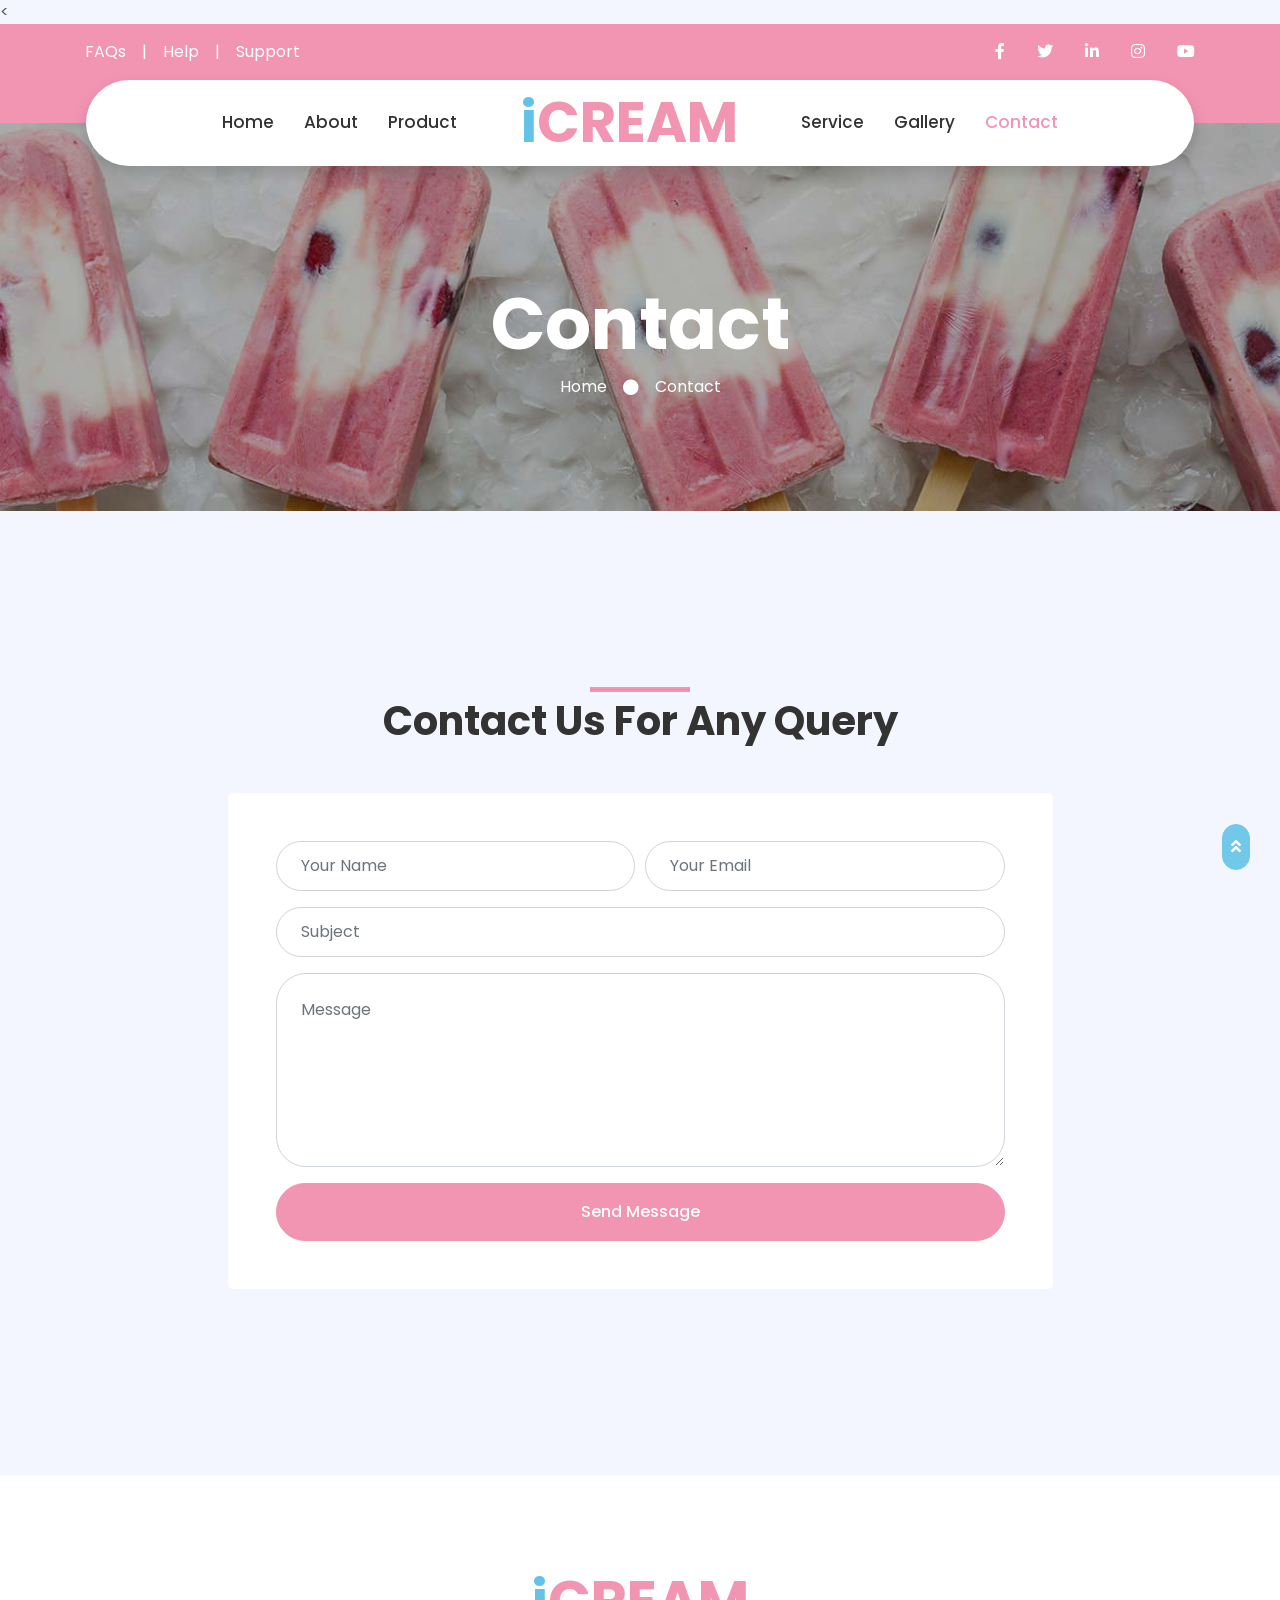
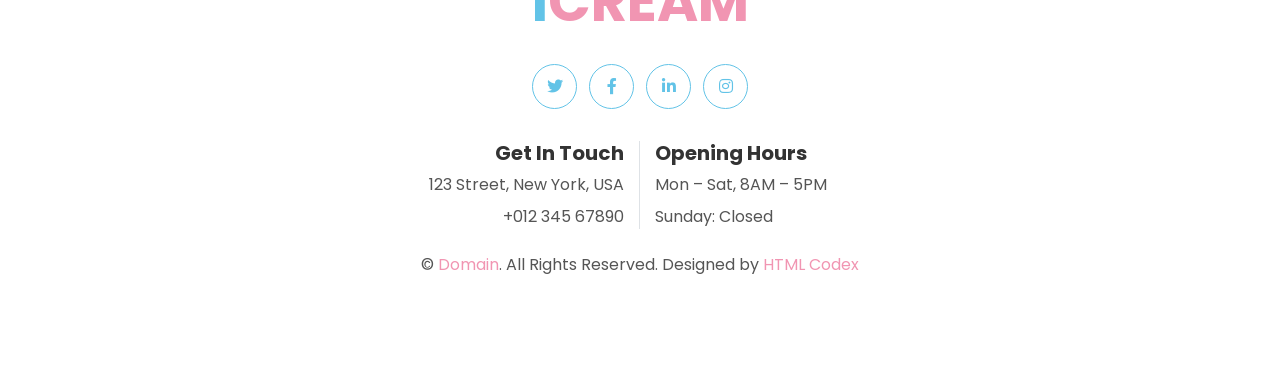
<file: contact.html>
<!DOCTYPE html>
<html lang="en">

<head>
    <meta charset="utf-8">
    <title>iCREAM - Ice Cream Shop Website Template</title>
    <meta content="width=device-width, initial-scale=1.0" name="viewport">
    <meta content="Free HTML Templates" name="keywords">
    <meta content="Free HTML Templates" name="description">

    <!-- Favicon -->
    <<link href="images/ico1.png" rel="icon">

    <!-- Google Web Fonts -->
    <link rel="preconnect" href="https://fonts.gstatic.com">
    <link href="https://fonts.googleapis.com/css2?family=Poppins:wght@400;500;600;700&display=swap" rel="stylesheet">

    <!-- Font Awesome -->
    <link href="https://cdnjs.cloudflare.com/ajax/libs/font-awesome/5.10.0/css/all.min.css" rel="stylesheet">

    <!-- Libraries Stylesheet -->
    <link href="lib/owlcarousel/assets/owl.carousel.min.css" rel="stylesheet">
    <link href="lib/lightbox/css/lightbox.min.css" rel="stylesheet">

    <!-- Customized Bootstrap Stylesheet -->
    <link href="css/style.css" rel="stylesheet">
</head>

<body>
    <!-- Topbar Start -->
    <div class="container-fluid bg-primary py-3 d-none d-md-block">
        <div class="container">
            <div class="row">
                <div class="col-md-6 text-center text-lg-left mb-2 mb-lg-0">
                    <div class="d-inline-flex align-items-center">
                        <a class="text-white pr-3" href="">FAQs</a>
                        <span class="text-white">|</span>
                        <a class="text-white px-3" href="">Help</a>
                        <span class="text-white">|</span>
                        <a class="text-white pl-3" href="">Support</a>
                    </div>
                </div>
                <div class="col-md-6 text-center text-lg-right">
                    <div class="d-inline-flex align-items-center">
                        <a class="text-white px-3" href="">
                            <i class="fab fa-facebook-f"></i>
                        </a>
                        <a class="text-white px-3" href="">
                            <i class="fab fa-twitter"></i>
                        </a>
                        <a class="text-white px-3" href="">
                            <i class="fab fa-linkedin-in"></i>
                        </a>
                        <a class="text-white px-3" href="">
                            <i class="fab fa-instagram"></i>
                        </a>
                        <a class="text-white pl-3" href="">
                            <i class="fab fa-youtube"></i>
                        </a>
                    </div>
                </div>
            </div>
        </div>
    </div>
    <!-- Topbar End -->


    <!-- Navbar Start -->
    <div class="container-fluid position-relative nav-bar p-0">
        <div class="container-lg position-relative p-0 px-lg-3" style="z-index: 9;">
            <nav class="navbar navbar-expand-lg bg-white navbar-light shadow p-lg-0">
                <a href="index.html" class="navbar-brand d-block d-lg-none">
                    <h1 class="m-0 display-4 text-primary"><span class="text-secondary">i</span>CREAM</h1>
                </a>
                <button type="button" class="navbar-toggler" data-toggle="collapse" data-target="#navbarCollapse">
                    <span class="navbar-toggler-icon"></span>
                </button>
                <div class="collapse navbar-collapse justify-content-between" id="navbarCollapse">
                    <div class="navbar-nav ml-auto py-0">
                        <a href="index.html" class="nav-item nav-link">Home</a>
                        <a href="about.html" class="nav-item nav-link">About</a>
                        <a href="product.html" class="nav-item nav-link">Product</a>
                    </div>
                    <a href="index.html" class="navbar-brand mx-5 d-none d-lg-block">
                        <h1 class="m-0 display-4 text-primary"><span class="text-secondary">i</span>CREAM</h1>
                    </a>
                    <div class="navbar-nav mr-auto py-0">
                        <a href="service.html" class="nav-item nav-link">Service</a>
                        <a href="gallery.html" class="nav-item nav-link">Gallery</a>
                        <a href="contact.html" class="nav-item nav-link active">Contact</a>
                    </div>
                </div>
            </nav>
        </div>
    </div>
    <!-- Navbar End -->


    <!-- Header Start -->
    <div class="jumbotron jumbotron-fluid page-header" style="margin-bottom: 90px;">
        <div class="container text-center py-5">
            <h1 class="text-white display-3 mt-lg-5">Contact</h1>
            <div class="d-inline-flex align-items-center text-white">
                <p class="m-0"><a class="text-white" href="">Home</a></p>
                <i class="fa fa-circle px-3"></i>
                <p class="m-0">Contact</p>
            </div>
        </div>
    </div>
    <!-- Header End -->


    <!-- Contact Start -->
    <div class="container-fluid py-5">
        <div class="container py-5">
            <div class="row justify-content-center">
                <div class="col-lg-6">
                    <h1 class="section-title position-relative text-center mb-5">Contact Us For Any Query</h1>
                </div>
            </div>
            <div class="row justify-content-center">
                <div class="col-lg-9">
                    <div class="contact-form bg-light rounded p-5">
                        <div id="success"></div>
                        <form name="sentMessage" id="contactForm" novalidate="novalidate">
                            <div class="form-row">
                                <div class="col-sm-6 control-group">
                                    <input type="text" class="form-control p-4" id="name" placeholder="Your Name" required="required" data-validation-required-message="Please enter your name" />
                                    <p class="help-block text-danger"></p>
                                </div>
                                <div class="col-sm-6 control-group">
                                    <input type="email" class="form-control p-4" id="email" placeholder="Your Email" required="required" data-validation-required-message="Please enter your email" />
                                    <p class="help-block text-danger"></p>
                                </div>
                            </div>
                            <div class="control-group">
                                <input type="text" class="form-control p-4" id="subject" placeholder="Subject" required="required" data-validation-required-message="Please enter a subject" />
                                <p class="help-block text-danger"></p>
                            </div>
                            <div class="control-group">
                                <textarea class="form-control p-4" rows="6" id="message" placeholder="Message" required="required" data-validation-required-message="Please enter your message"></textarea>
                                <p class="help-block text-danger"></p>
                            </div>
                            <div>
                                <button class="btn btn-primary btn-block py-3 px-5" type="submit" id="sendMessageButton">Send Message</button>
                            </div>
                        </form>
                    </div>
                </div>
            </div>
        </div>
    </div>
    <!-- Contact End -->


    <!-- Footer Start -->
    <div class="container-fluid footer bg-light py-5" style="margin-top: 90px;">
        <div class="container text-center py-5">
            <div class="row">
                <div class="col-12 mb-4">
                    <a href="index.html" class="navbar-brand m-0">
                        <h1 class="m-0 mt-n2 display-4 text-primary"><span class="text-secondary">i</span>CREAM</h1>
                    </a>
                </div>
                <div class="col-12 mb-4">
                    <a class="btn btn-outline-secondary btn-social mr-2" href="#"><i class="fab fa-twitter"></i></a>
                    <a class="btn btn-outline-secondary btn-social mr-2" href="#"><i class="fab fa-facebook-f"></i></a>
                    <a class="btn btn-outline-secondary btn-social mr-2" href="#"><i class="fab fa-linkedin-in"></i></a>
                    <a class="btn btn-outline-secondary btn-social" href="#"><i class="fab fa-instagram"></i></a>
                </div>
                <div class="col-12 mt-2 mb-4">
                    <div class="row">
                        <div class="col-sm-6 text-center text-sm-right border-right mb-3 mb-sm-0">
                            <h5 class="font-weight-bold mb-2">Get In Touch</h5>
                            <p class="mb-2">123 Street, New York, USA</p>
                            <p class="mb-0">+012 345 67890</p>
                        </div>
                        <div class="col-sm-6 text-center text-sm-left">
                            <h5 class="font-weight-bold mb-2">Opening Hours</h5>
                            <p class="mb-2">Mon – Sat, 8AM – 5PM</p>
                            <p class="mb-0">Sunday: Closed</p>
                        </div>
                    </div>
                </div>
                <div class="col-12">
                    <p class="m-0">&copy; <a href="#">Domain</a>. All Rights Reserved. Designed by <a href="https://htmlcodex.com">HTML Codex</a>
                    </p>
                </div>
            </div>
        </div>
    </div>
    <!-- Footer End -->


    <!-- Back to Top -->
    <a href="#" class="btn btn-secondary px-2 back-to-top"><i class="fa fa-angle-double-up"></i></a>


    <!-- JavaScript Libraries -->
    <script src="https://code.jquery.com/jquery-3.4.1.min.js"></script>
    <script src="https://stackpath.bootstrapcdn.com/bootstrap/4.4.1/js/bootstrap.bundle.min.js"></script>
    <script src="lib/easing/easing.min.js"></script>
    <script src="lib/waypoints/waypoints.min.js"></script>
    <script src="lib/owlcarousel/owl.carousel.min.js"></script>
    <script src="lib/isotope/isotope.pkgd.min.js"></script>
    <script src="lib/lightbox/js/lightbox.min.js"></script>

    <!-- Contact Javascript File -->
    <script src="mail/jqBootstrapValidation.min.js"></script>
    <script src="mail/contact.js"></script>

    <!-- Template Javascript -->
    <script src="js/main.js"></script>
</body>

</html>
</file>
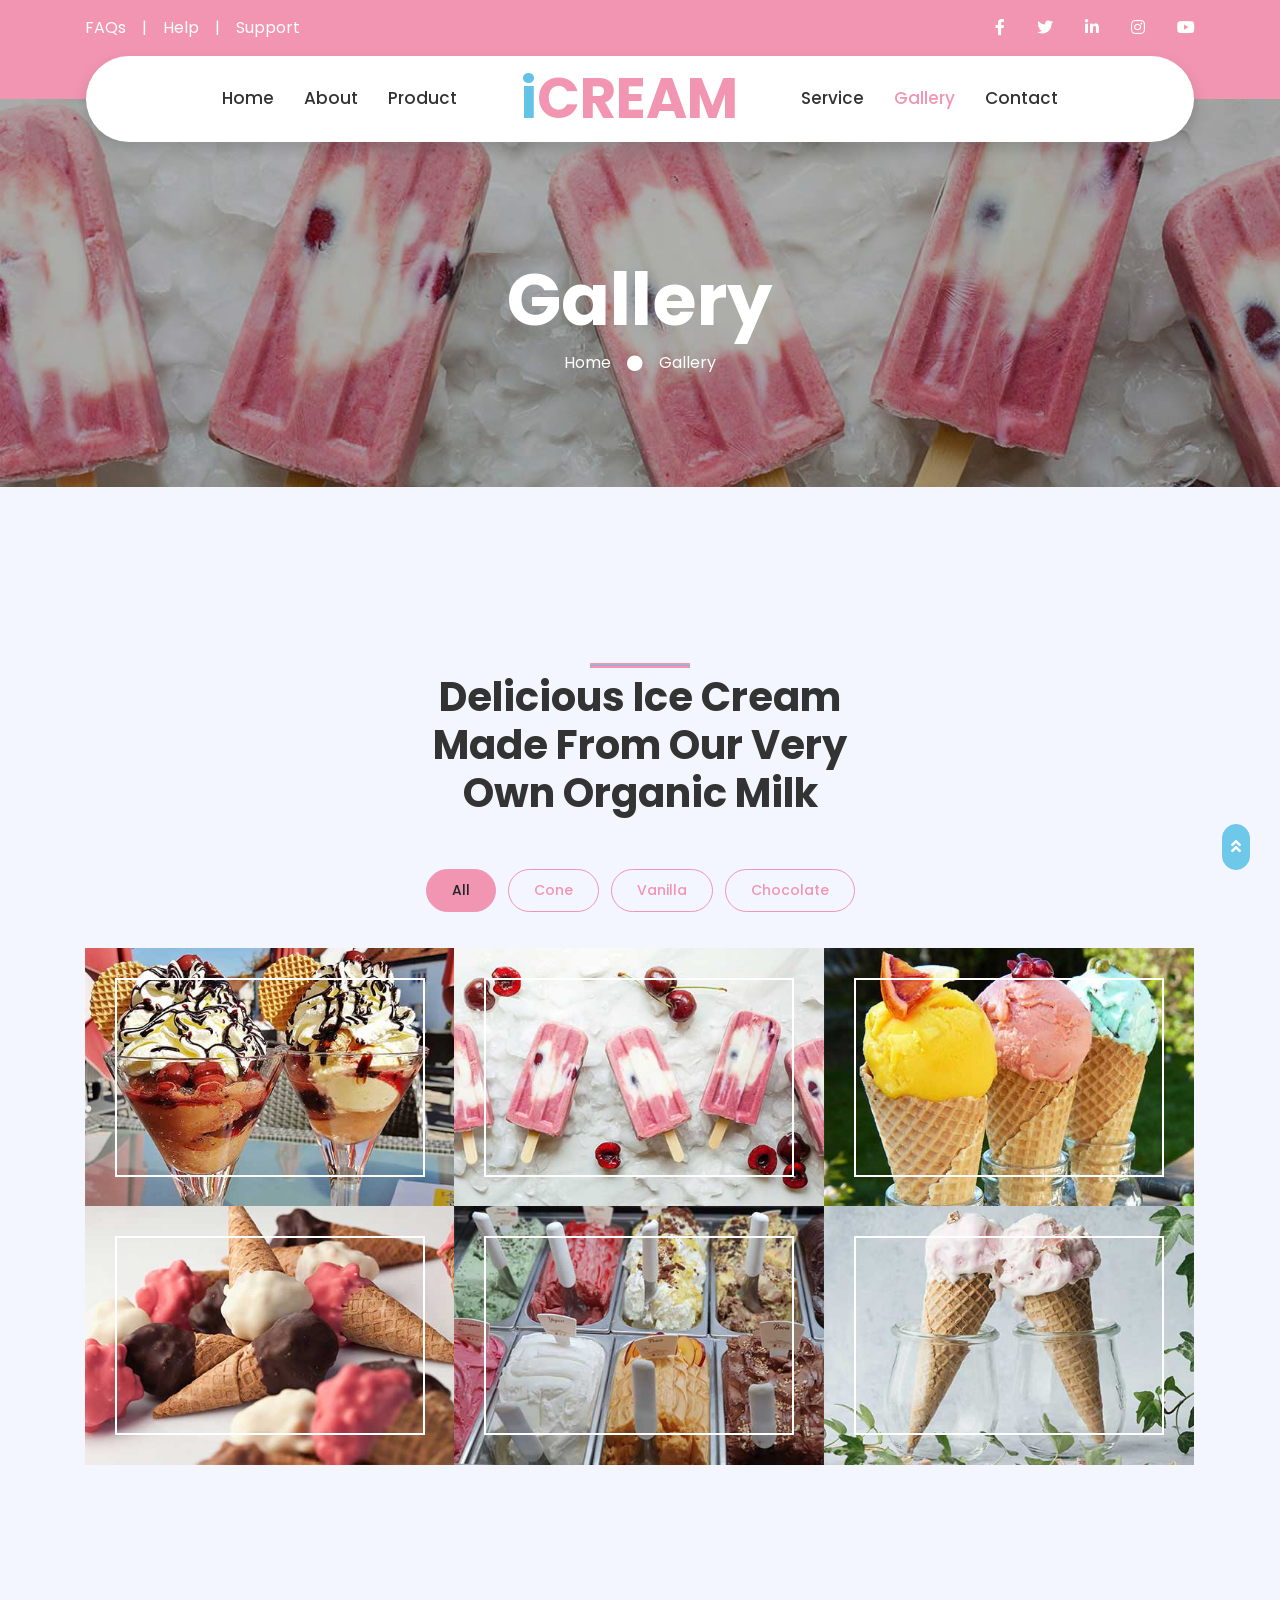
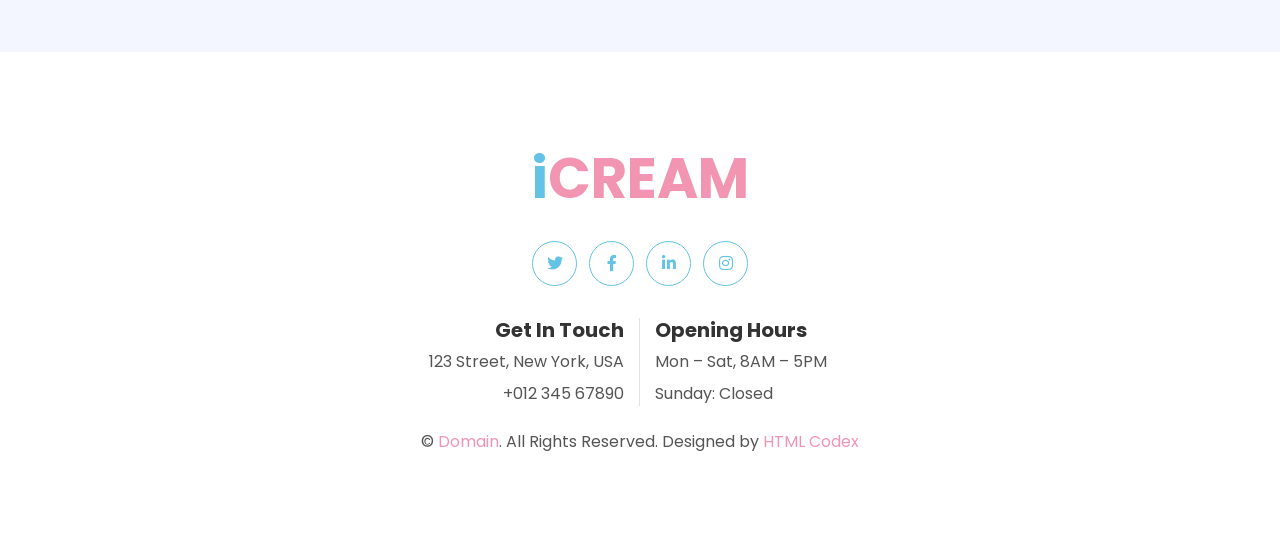
<file: gallery.html>
<!DOCTYPE html>
<html lang="en">

<head>
    <meta charset="utf-8">
    <title>iCREAM - Ice Cream Shop Website Template</title>
    <meta content="width=device-width, initial-scale=1.0" name="viewport">
    <meta content="Free HTML Templates" name="keywords">
    <meta content="Free HTML Templates" name="description">

    <!-- Favicon -->
    <link href="images/ico1.png" rel="icon">

    <!-- Google Web Fonts -->
    <link rel="preconnect" href="https://fonts.gstatic.com">
    <link href="https://fonts.googleapis.com/css2?family=Poppins:wght@400;500;600;700&display=swap" rel="stylesheet">

    <!-- Font Awesome -->
    <link href="https://cdnjs.cloudflare.com/ajax/libs/font-awesome/5.10.0/css/all.min.css" rel="stylesheet">

    <!-- Libraries Stylesheet -->
    <link href="lib/owlcarousel/assets/owl.carousel.min.css" rel="stylesheet">
    <link href="lib/lightbox/css/lightbox.min.css" rel="stylesheet">

    <!-- Customized Bootstrap Stylesheet -->
    <link href="css/style.css" rel="stylesheet">
</head>

<body>
    <!-- Topbar Start -->
    <div class="container-fluid bg-primary py-3 d-none d-md-block">
        <div class="container">
            <div class="row">
                <div class="col-md-6 text-center text-lg-left mb-2 mb-lg-0">
                    <div class="d-inline-flex align-items-center">
                        <a class="text-white pr-3" href="">FAQs</a>
                        <span class="text-white">|</span>
                        <a class="text-white px-3" href="">Help</a>
                        <span class="text-white">|</span>
                        <a class="text-white pl-3" href="">Support</a>
                    </div>
                </div>
                <div class="col-md-6 text-center text-lg-right">
                    <div class="d-inline-flex align-items-center">
                        <a class="text-white px-3" href="">
                            <i class="fab fa-facebook-f"></i>
                        </a>
                        <a class="text-white px-3" href="">
                            <i class="fab fa-twitter"></i>
                        </a>
                        <a class="text-white px-3" href="">
                            <i class="fab fa-linkedin-in"></i>
                        </a>
                        <a class="text-white px-3" href="">
                            <i class="fab fa-instagram"></i>
                        </a>
                        <a class="text-white pl-3" href="">
                            <i class="fab fa-youtube"></i>
                        </a>
                    </div>
                </div>
            </div>
        </div>
    </div>
    <!-- Topbar End -->


    <!-- Navbar Start -->
    <div class="container-fluid position-relative nav-bar p-0">
        <div class="container-lg position-relative p-0 px-lg-3" style="z-index: 9;">
            <nav class="navbar navbar-expand-lg bg-white navbar-light shadow p-lg-0">
                <a href="index.html" class="navbar-brand d-block d-lg-none">
                    <h1 class="m-0 display-4 text-primary"><span class="text-secondary">i</span>CREAM</h1>
                </a>
                <button type="button" class="navbar-toggler" data-toggle="collapse" data-target="#navbarCollapse">
                    <span class="navbar-toggler-icon"></span>
                </button>
                <div class="collapse navbar-collapse justify-content-between" id="navbarCollapse">
                    <div class="navbar-nav ml-auto py-0">
                        <a href="index.html" class="nav-item nav-link">Home</a>
                        <a href="about.html" class="nav-item nav-link">About</a>
                        <a href="product.html" class="nav-item nav-link">Product</a>
                    </div>
                    <a href="index.html" class="navbar-brand mx-5 d-none d-lg-block">
                        <h1 class="m-0 display-4 text-primary"><span class="text-secondary">i</span>CREAM</h1>
                    </a>
                    <div class="navbar-nav mr-auto py-0">
                        <a href="service.html" class="nav-item nav-link">Service</a>
                        <a href="gallery.html" class="nav-item nav-link active">Gallery</a>
                        <a href="contact.html" class="nav-item nav-link">Contact</a>
                    </div>
                </div>
            </nav>
        </div>
    </div>
    <!-- Navbar End -->


    <!-- Header Start -->
    <div class="jumbotron jumbotron-fluid page-header" style="margin-bottom: 90px;">
        <div class="container text-center py-5">
            <h1 class="text-white display-3 mt-lg-5">Gallery</h1>
            <div class="d-inline-flex align-items-center text-white">
                <p class="m-0"><a class="text-white" href="">Home</a></p>
                <i class="fa fa-circle px-3"></i>
                <p class="m-0">Gallery</p>
            </div>
        </div>
    </div>
    <!-- Header End -->


    <!-- Portfolio Start -->
    <div class="container-fluid py-5 px-0">
        <div class="container py-5">
            <div class="row justify-content-center">
                <div class="col-lg-5">
                    <h1 class="section-title position-relative text-center mb-5">Delicious Ice Cream Made From Our Very Own Organic Milk</h1>
                </div>
            </div>
            <div class="row">
                <div class="col-12 text-center">
                    <ul class="list-inline mb-4 pb-2" id="portfolio-flters">
                        <li class="btn btn-sm btn-outline-primary m-1 active"  data-filter="*">All</li>
                        <li class="btn btn-sm btn-outline-primary m-1" data-filter=".first">Cone</li>
                        <li class="btn btn-sm btn-outline-primary m-1" data-filter=".second">Vanilla</li>
                        <li class="btn btn-sm btn-outline-primary m-1" data-filter=".third">Chocolate</li>
                    </ul>
                </div>
            </div>
            <div class="row m-0 portfolio-container">
                <div class="col-lg-4 col-md-6 p-0 portfolio-item first">
                    <div class="position-relative overflow-hidden">
                        <img class="img-fluid w-100" src="img/portfolio-1.jpg" alt="">
                        <a class="portfolio-btn" href="img/portfolio-1.jpg" data-lightbox="portfolio">
                            <i class="fa fa-plus text-primary" style="font-size: 60px;"></i>
                        </a>
                    </div>
                </div>
                <div class="col-lg-4 col-md-6 p-0 portfolio-item second">
                    <div class="position-relative overflow-hidden">
                        <img class="img-fluid w-100" src="img/portfolio-2.jpg" alt="">
                        <a class="portfolio-btn" href="img/portfolio-2.jpg" data-lightbox="portfolio">
                            <i class="fa fa-plus text-primary" style="font-size: 60px;"></i>
                        </a>
                    </div>
                </div>
                <div class="col-lg-4 col-md-6 p-0 portfolio-item third">
                    <div class="position-relative overflow-hidden">
                        <img class="img-fluid w-100" src="img/portfolio-3.jpg" alt="">
                        <a class="portfolio-btn" href="img/portfolio-3.jpg" data-lightbox="portfolio">
                            <i class="fa fa-plus text-primary" style="font-size: 60px;"></i>
                        </a>
                    </div>
                </div>
                <div class="col-lg-4 col-md-6 p-0 portfolio-item first">
                    <div class="position-relative overflow-hidden">
                        <img class="img-fluid w-100" src="img/portfolio-4.jpg" alt="">
                        <a class="portfolio-btn" href="img/portfolio-4.jpg" data-lightbox="portfolio">
                            <i class="fa fa-plus text-primary" style="font-size: 60px;"></i>
                        </a>
                    </div>
                </div>
                <div class="col-lg-4 col-md-6 p-0 portfolio-item second">
                    <div class="position-relative overflow-hidden">
                        <img class="img-fluid w-100" src="img/portfolio-5.jpg" alt="">
                        <a class="portfolio-btn" href="img/portfolio-5.jpg" data-lightbox="portfolio">
                            <i class="fa fa-plus text-primary" style="font-size: 60px;"></i>
                        </a>
                    </div>
                </div>
                <div class="col-lg-4 col-md-6 p-0 portfolio-item third">
                    <div class="position-relative overflow-hidden">
                        <img class="img-fluid w-100" src="img/portfolio-6.jpg" alt="">
                        <a class="portfolio-btn" href="img/portfolio-6.jpg" data-lightbox="portfolio">
                            <i class="fa fa-plus text-primary" style="font-size: 60px;"></i>
                        </a>
                    </div>
                </div>
            </div>
        </div>
    </div>
    <!-- Portfolio End -->


    <!-- Footer Start -->
    <div class="container-fluid footer bg-light py-5" style="margin-top: 90px;">
        <div class="container text-center py-5">
            <div class="row">
                <div class="col-12 mb-4">
                    <a href="index.html" class="navbar-brand m-0">
                        <h1 class="m-0 mt-n2 display-4 text-primary"><span class="text-secondary">i</span>CREAM</h1>
                    </a>
                </div>
                <div class="col-12 mb-4">
                    <a class="btn btn-outline-secondary btn-social mr-2" href="#"><i class="fab fa-twitter"></i></a>
                    <a class="btn btn-outline-secondary btn-social mr-2" href="#"><i class="fab fa-facebook-f"></i></a>
                    <a class="btn btn-outline-secondary btn-social mr-2" href="#"><i class="fab fa-linkedin-in"></i></a>
                    <a class="btn btn-outline-secondary btn-social" href="#"><i class="fab fa-instagram"></i></a>
                </div>
                <div class="col-12 mt-2 mb-4">
                    <div class="row">
                        <div class="col-sm-6 text-center text-sm-right border-right mb-3 mb-sm-0">
                            <h5 class="font-weight-bold mb-2">Get In Touch</h5>
                            <p class="mb-2">123 Street, New York, USA</p>
                            <p class="mb-0">+012 345 67890</p>
                        </div>
                        <div class="col-sm-6 text-center text-sm-left">
                            <h5 class="font-weight-bold mb-2">Opening Hours</h5>
                            <p class="mb-2">Mon – Sat, 8AM – 5PM</p>
                            <p class="mb-0">Sunday: Closed</p>
                        </div>
                    </div>
                </div>
                <div class="col-12">
                    <p class="m-0">&copy; <a href="#">Domain</a>. All Rights Reserved. Designed by <a href="https://htmlcodex.com">HTML Codex</a>
                    </p>
                </div>
            </div>
        </div>
    </div>
    <!-- Footer End -->


    <!-- Back to Top -->
    <a href="#" class="btn btn-secondary px-2 back-to-top"><i class="fa fa-angle-double-up"></i></a>


    <!-- JavaScript Libraries -->
    <script src="https://code.jquery.com/jquery-3.4.1.min.js"></script>
    <script src="https://stackpath.bootstrapcdn.com/bootstrap/4.4.1/js/bootstrap.bundle.min.js"></script>
    <script src="lib/easing/easing.min.js"></script>
    <script src="lib/waypoints/waypoints.min.js"></script>
    <script src="lib/owlcarousel/owl.carousel.min.js"></script>
    <script src="lib/isotope/isotope.pkgd.min.js"></script>
    <script src="lib/lightbox/js/lightbox.min.js"></script>

    <!-- Contact Javascript File -->
    <script src="mail/jqBootstrapValidation.min.js"></script>
    <script src="mail/contact.js"></script>

    <!-- Template Javascript -->
    <script src="js/main.js"></script>
</body>

</html>
</file>
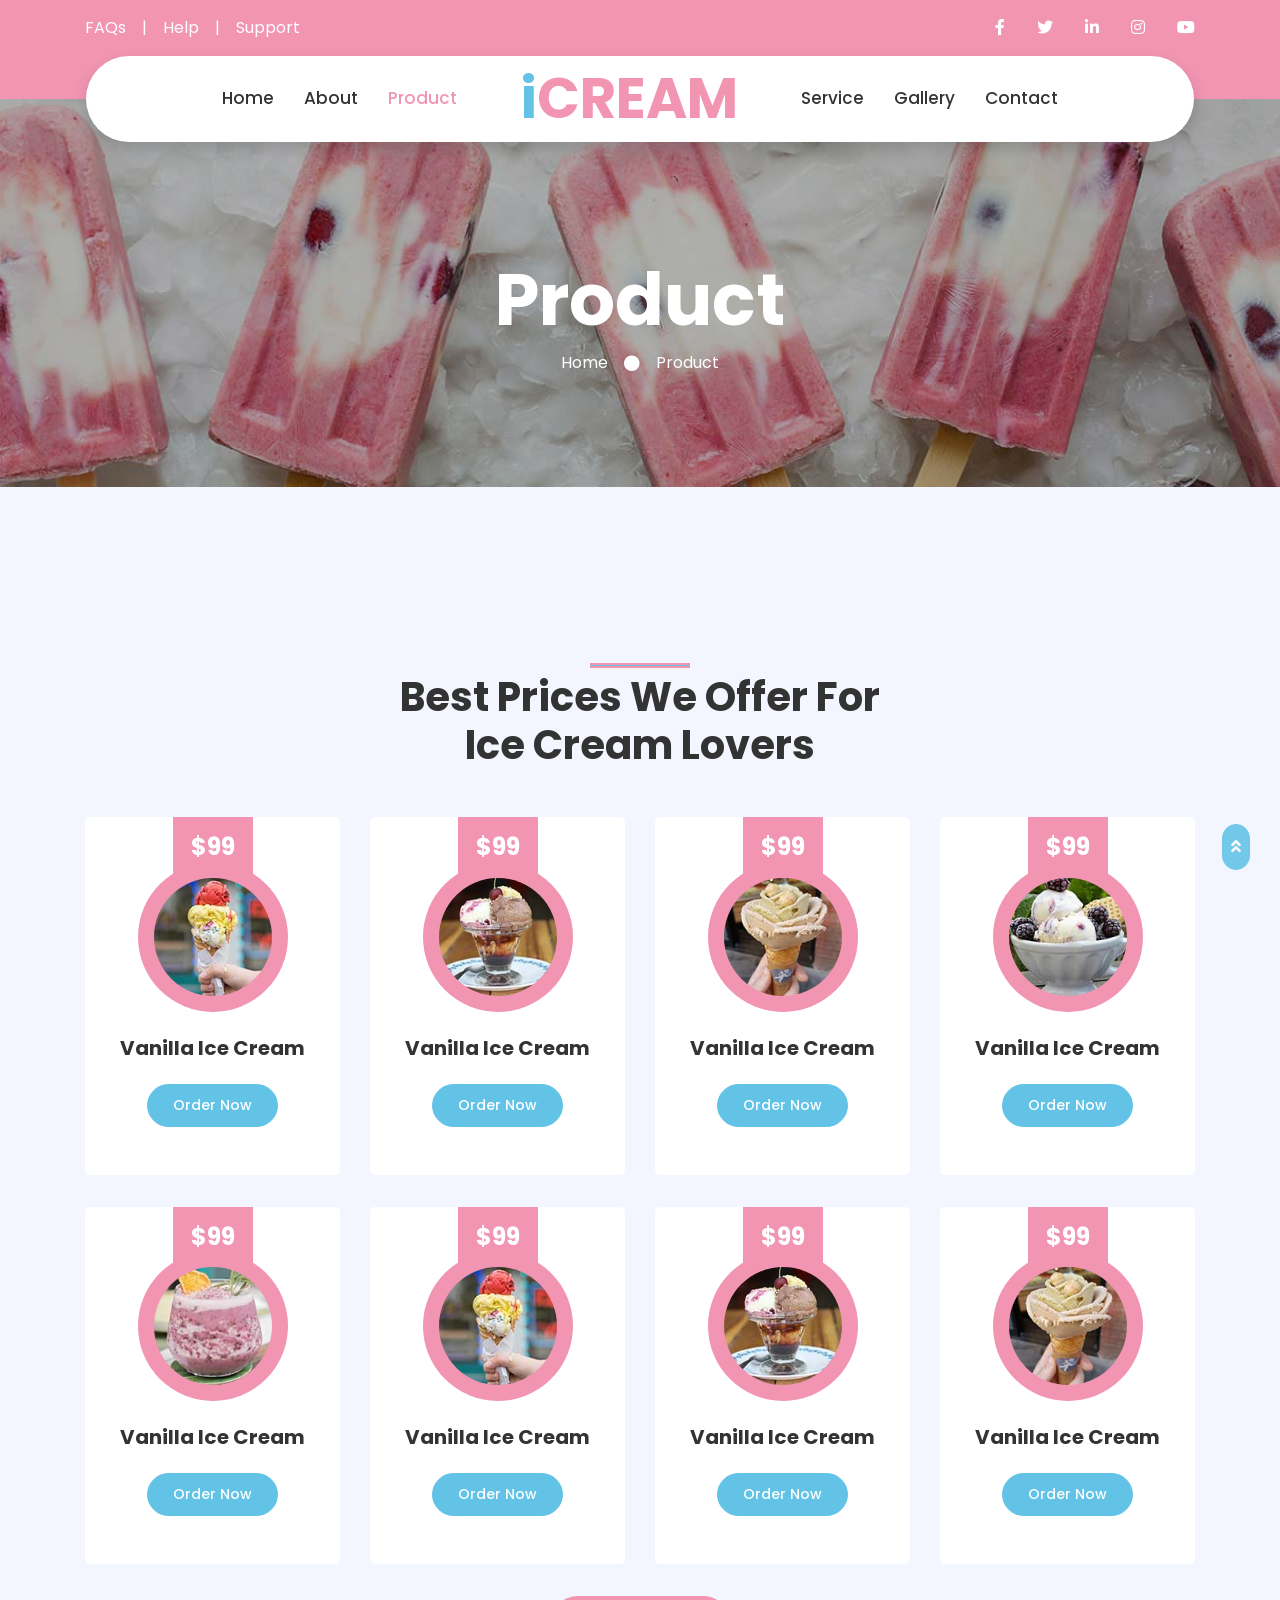
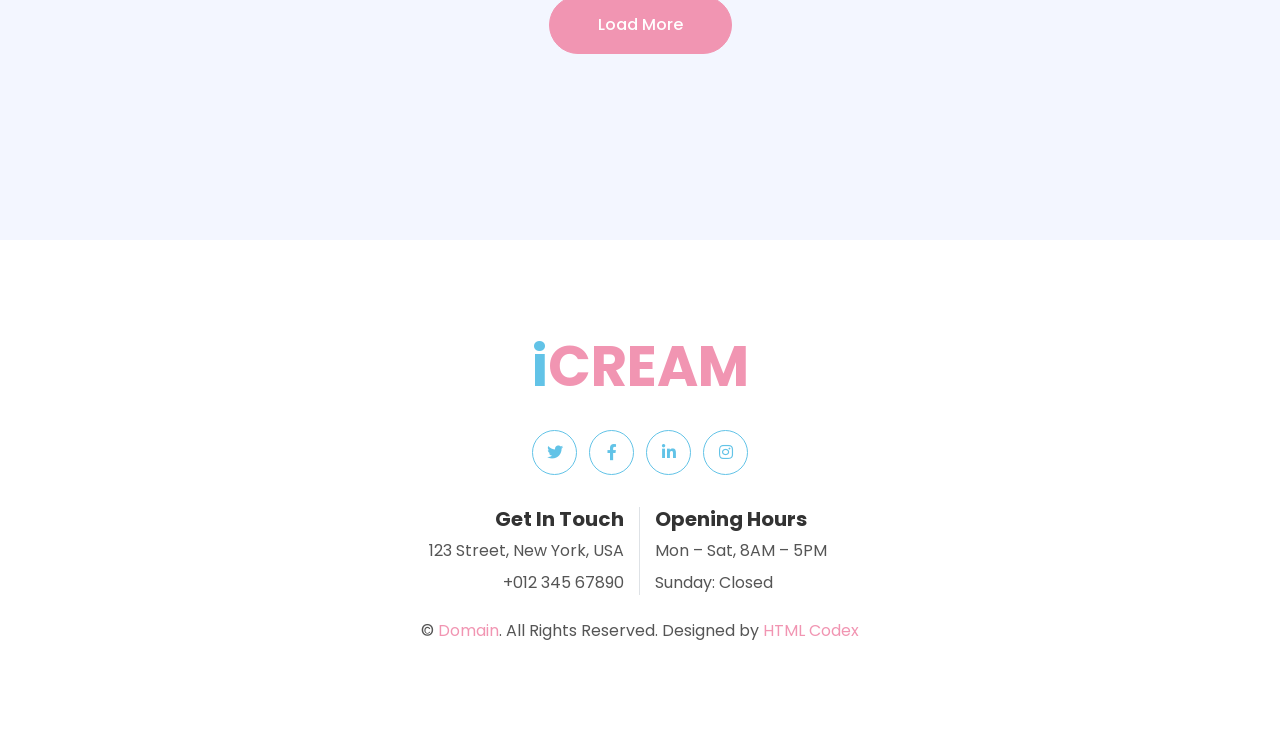
<file: product.html>
<!DOCTYPE html>
<html lang="en">

<head>
    <meta charset="utf-8">
    <title>iCREAM - Ice Cream Shop Website Template</title>
    <meta content="width=device-width, initial-scale=1.0" name="viewport">
    <meta content="Free HTML Templates" name="keywords">
    <meta content="Free HTML Templates" name="description">

    <!-- Favicon -->
    <link href="images/ico1.png" rel="icon">

    <!-- Google Web Fonts -->
    <link rel="preconnect" href="https://fonts.gstatic.com">
    <link href="https://fonts.googleapis.com/css2?family=Poppins:wght@400;500;600;700&display=swap" rel="stylesheet">

    <!-- Font Awesome -->
    <link href="https://cdnjs.cloudflare.com/ajax/libs/font-awesome/5.10.0/css/all.min.css" rel="stylesheet">

    <!-- Libraries Stylesheet -->
    <link href="lib/owlcarousel/assets/owl.carousel.min.css" rel="stylesheet">
    <link href="lib/lightbox/css/lightbox.min.css" rel="stylesheet">

    <!-- Customized Bootstrap Stylesheet -->
    <link href="css/style.css" rel="stylesheet">
</head>

<body>
    <!-- Topbar Start -->
    <div class="container-fluid bg-primary py-3 d-none d-md-block">
        <div class="container">
            <div class="row">
                <div class="col-md-6 text-center text-lg-left mb-2 mb-lg-0">
                    <div class="d-inline-flex align-items-center">
                        <a class="text-white pr-3" href="">FAQs</a>
                        <span class="text-white">|</span>
                        <a class="text-white px-3" href="">Help</a>
                        <span class="text-white">|</span>
                        <a class="text-white pl-3" href="">Support</a>
                    </div>
                </div>
                <div class="col-md-6 text-center text-lg-right">
                    <div class="d-inline-flex align-items-center">
                        <a class="text-white px-3" href="">
                            <i class="fab fa-facebook-f"></i>
                        </a>
                        <a class="text-white px-3" href="">
                            <i class="fab fa-twitter"></i>
                        </a>
                        <a class="text-white px-3" href="">
                            <i class="fab fa-linkedin-in"></i>
                        </a>
                        <a class="text-white px-3" href="">
                            <i class="fab fa-instagram"></i>
                        </a>
                        <a class="text-white pl-3" href="">
                            <i class="fab fa-youtube"></i>
                        </a>
                    </div>
                </div>
            </div>
        </div>
    </div>
    <!-- Topbar End -->


    <!-- Navbar Start -->
    <div class="container-fluid position-relative nav-bar p-0">
        <div class="container-lg position-relative p-0 px-lg-3" style="z-index: 9;">
            <nav class="navbar navbar-expand-lg bg-white navbar-light shadow p-lg-0">
                <a href="index.html" class="navbar-brand d-block d-lg-none">
                    <h1 class="m-0 display-4 text-primary"><span class="text-secondary">i</span>CREAM</h1>
                </a>
                <button type="button" class="navbar-toggler" data-toggle="collapse" data-target="#navbarCollapse">
                    <span class="navbar-toggler-icon"></span>
                </button>
                <div class="collapse navbar-collapse justify-content-between" id="navbarCollapse">
                    <div class="navbar-nav ml-auto py-0">
                        <a href="index.html" class="nav-item nav-link">Home</a>
                        <a href="about.html" class="nav-item nav-link">About</a>
                        <a href="product.html" class="nav-item nav-link active">Product</a>
                    </div>
                    <a href="index.html" class="navbar-brand mx-5 d-none d-lg-block">
                        <h1 class="m-0 display-4 text-primary"><span class="text-secondary">i</span>CREAM</h1>
                    </a>
                    <div class="navbar-nav mr-auto py-0">
                        <a href="service.html" class="nav-item nav-link">Service</a>
                        <a href="gallery.html" class="nav-item nav-link">Gallery</a>
                        <a href="contact.html" class="nav-item nav-link">Contact</a>
                    </div>
                </div>
            </nav>
        </div>
    </div>
    <!-- Navbar End -->


    <!-- Header Start -->
    <div class="jumbotron jumbotron-fluid page-header" style="margin-bottom: 90px;">
        <div class="container text-center py-5">
            <h1 class="text-white display-3 mt-lg-5">Product</h1>
            <div class="d-inline-flex align-items-center text-white">
                <p class="m-0"><a class="text-white" href="">Home</a></p>
                <i class="fa fa-circle px-3"></i>
                <p class="m-0">Product</p>
            </div>
        </div>
    </div>
    <!-- Header End -->


    <!-- Products Start -->
    <div class="container-fluid py-5">
        <div class="container py-5">
            <div class="row justify-content-center">
                <div class="col-lg-6">
                    <h1 class="section-title position-relative text-center mb-5">Best Prices We Offer For Ice Cream Lovers</h1>
                </div>
            </div>
            <div class="row">
                <div class="col-lg-3 col-md-6 mb-4 pb-2">
                    <div class="product-item d-flex flex-column align-items-center text-center bg-light rounded py-5 px-3">
                        <div class="bg-primary mt-n5 py-3" style="width: 80px;">
                            <h4 class="font-weight-bold text-white mb-0">$99</h4>
                        </div>
                        <div class="position-relative bg-primary rounded-circle mt-n3 mb-4 p-3" style="width: 150px; height: 150px;">
                            <img class="rounded-circle w-100 h-100" src="img/product-1.jpg" style="object-fit: cover;">
                        </div>
                        <h5 class="font-weight-bold mb-4">Vanilla Ice Cream</h5>
                        <a href="" class="btn btn-sm btn-secondary">Order Now</a>
                    </div>
                </div>
                <div class="col-lg-3 col-md-6 mb-4 pb-2">
                    <div class="product-item d-flex flex-column align-items-center text-center bg-light rounded py-5 px-3">
                        <div class="bg-primary mt-n5 py-3" style="width: 80px;">
                            <h4 class="font-weight-bold text-white mb-0">$99</h4>
                        </div>
                        <div class="position-relative bg-primary rounded-circle mt-n3 mb-4 p-3" style="width: 150px; height: 150px;">
                            <img class="rounded-circle w-100 h-100" src="img/product-2.jpg" style="object-fit: cover;">
                        </div>
                        <h5 class="font-weight-bold mb-4">Vanilla Ice Cream</h5>
                        <a href="" class="btn btn-sm btn-secondary">Order Now</a>
                    </div>
                </div>
                <div class="col-lg-3 col-md-6 mb-4 pb-2">
                    <div class="product-item d-flex flex-column align-items-center text-center bg-light rounded py-5 px-3">
                        <div class="bg-primary mt-n5 py-3" style="width: 80px;">
                            <h4 class="font-weight-bold text-white mb-0">$99</h4>
                        </div>
                        <div class="position-relative bg-primary rounded-circle mt-n3 mb-4 p-3" style="width: 150px; height: 150px;">
                            <img class="rounded-circle w-100 h-100" src="img/product-3.jpg" style="object-fit: cover;">
                        </div>
                        <h5 class="font-weight-bold mb-4">Vanilla Ice Cream</h5>
                        <a href="" class="btn btn-sm btn-secondary">Order Now</a>
                    </div>
                </div>
                <div class="col-lg-3 col-md-6 mb-4 pb-2">
                    <div class="product-item d-flex flex-column align-items-center text-center bg-light rounded py-5 px-3">
                        <div class="bg-primary mt-n5 py-3" style="width: 80px;">
                            <h4 class="font-weight-bold text-white mb-0">$99</h4>
                        </div>
                        <div class="position-relative bg-primary rounded-circle mt-n3 mb-4 p-3" style="width: 150px; height: 150px;">
                            <img class="rounded-circle w-100 h-100" src="img/product-4.jpg" style="object-fit: cover;">
                        </div>
                        <h5 class="font-weight-bold mb-4">Vanilla Ice Cream</h5>
                        <a href="" class="btn btn-sm btn-secondary">Order Now</a>
                    </div>
                </div>
                <div class="col-lg-3 col-md-6 mb-4 pb-2">
                    <div class="product-item d-flex flex-column align-items-center text-center bg-light rounded py-5 px-3">
                        <div class="bg-primary mt-n5 py-3" style="width: 80px;">
                            <h4 class="font-weight-bold text-white mb-0">$99</h4>
                        </div>
                        <div class="position-relative bg-primary rounded-circle mt-n3 mb-4 p-3" style="width: 150px; height: 150px;">
                            <img class="rounded-circle w-100 h-100" src="img/product-5.jpg" style="object-fit: cover;">
                        </div>
                        <h5 class="font-weight-bold mb-4">Vanilla Ice Cream</h5>
                        <a href="" class="btn btn-sm btn-secondary">Order Now</a>
                    </div>
                </div>
                <div class="col-lg-3 col-md-6 mb-4 pb-2">
                    <div class="product-item d-flex flex-column align-items-center text-center bg-light rounded py-5 px-3">
                        <div class="bg-primary mt-n5 py-3" style="width: 80px;">
                            <h4 class="font-weight-bold text-white mb-0">$99</h4>
                        </div>
                        <div class="position-relative bg-primary rounded-circle mt-n3 mb-4 p-3" style="width: 150px; height: 150px;">
                            <img class="rounded-circle w-100 h-100" src="img/product-1.jpg" style="object-fit: cover;">
                        </div>
                        <h5 class="font-weight-bold mb-4">Vanilla Ice Cream</h5>
                        <a href="" class="btn btn-sm btn-secondary">Order Now</a>
                    </div>
                </div>
                <div class="col-lg-3 col-md-6 mb-4 pb-2">
                    <div class="product-item d-flex flex-column align-items-center text-center bg-light rounded py-5 px-3">
                        <div class="bg-primary mt-n5 py-3" style="width: 80px;">
                            <h4 class="font-weight-bold text-white mb-0">$99</h4>
                        </div>
                        <div class="position-relative bg-primary rounded-circle mt-n3 mb-4 p-3" style="width: 150px; height: 150px;">
                            <img class="rounded-circle w-100 h-100" src="img/product-2.jpg" style="object-fit: cover;">
                        </div>
                        <h5 class="font-weight-bold mb-4">Vanilla Ice Cream</h5>
                        <a href="" class="btn btn-sm btn-secondary">Order Now</a>
                    </div>
                </div>
                <div class="col-lg-3 col-md-6 mb-4 pb-2">
                    <div class="product-item d-flex flex-column align-items-center text-center bg-light rounded py-5 px-3">
                        <div class="bg-primary mt-n5 py-3" style="width: 80px;">
                            <h4 class="font-weight-bold text-white mb-0">$99</h4>
                        </div>
                        <div class="position-relative bg-primary rounded-circle mt-n3 mb-4 p-3" style="width: 150px; height: 150px;">
                            <img class="rounded-circle w-100 h-100" src="img/product-3.jpg" style="object-fit: cover;">
                        </div>
                        <h5 class="font-weight-bold mb-4">Vanilla Ice Cream</h5>
                        <a href="" class="btn btn-sm btn-secondary">Order Now</a>
                    </div>
                </div>
                <div class="col-12 text-center">
                    <a href="" class="btn btn-primary py-3 px-5">Load More</a>
                </div>
            </div>
        </div>
    </div>
    <!-- Products End -->


    <!-- Footer Start -->
    <div class="container-fluid footer bg-light py-5" style="margin-top: 90px;">
        <div class="container text-center py-5">
            <div class="row">
                <div class="col-12 mb-4">
                    <a href="index.html" class="navbar-brand m-0">
                        <h1 class="m-0 mt-n2 display-4 text-primary"><span class="text-secondary">i</span>CREAM</h1>
                    </a>
                </div>
                <div class="col-12 mb-4">
                    <a class="btn btn-outline-secondary btn-social mr-2" href="#"><i class="fab fa-twitter"></i></a>
                    <a class="btn btn-outline-secondary btn-social mr-2" href="#"><i class="fab fa-facebook-f"></i></a>
                    <a class="btn btn-outline-secondary btn-social mr-2" href="#"><i class="fab fa-linkedin-in"></i></a>
                    <a class="btn btn-outline-secondary btn-social" href="#"><i class="fab fa-instagram"></i></a>
                </div>
                <div class="col-12 mt-2 mb-4">
                    <div class="row">
                        <div class="col-sm-6 text-center text-sm-right border-right mb-3 mb-sm-0">
                            <h5 class="font-weight-bold mb-2">Get In Touch</h5>
                            <p class="mb-2">123 Street, New York, USA</p>
                            <p class="mb-0">+012 345 67890</p>
                        </div>
                        <div class="col-sm-6 text-center text-sm-left">
                            <h5 class="font-weight-bold mb-2">Opening Hours</h5>
                            <p class="mb-2">Mon – Sat, 8AM – 5PM</p>
                            <p class="mb-0">Sunday: Closed</p>
                        </div>
                    </div>
                </div>
                <div class="col-12">
                    <p class="m-0">&copy; <a href="#">Domain</a>. All Rights Reserved. Designed by <a href="https://htmlcodex.com">HTML Codex</a>
                    </p>
                </div>
            </div>
        </div>
    </div>
    <!-- Footer End -->


    <!-- Back to Top -->
    <a href="#" class="btn btn-secondary px-2 back-to-top"><i class="fa fa-angle-double-up"></i></a>


    <!-- JavaScript Libraries -->
    <script src="https://code.jquery.com/jquery-3.4.1.min.js"></script>
    <script src="https://stackpath.bootstrapcdn.com/bootstrap/4.4.1/js/bootstrap.bundle.min.js"></script>
    <script src="lib/easing/easing.min.js"></script>
    <script src="lib/waypoints/waypoints.min.js"></script>
    <script src="lib/owlcarousel/owl.carousel.min.js"></script>
    <script src="lib/isotope/isotope.pkgd.min.js"></script>
    <script src="lib/lightbox/js/lightbox.min.js"></script>

    <!-- Contact Javascript File -->
    <script src="mail/jqBootstrapValidation.min.js"></script>
    <script src="mail/contact.js"></script>

    <!-- Template Javascript -->
    <script src="js/main.js"></script>
</body>

</html>
</file>
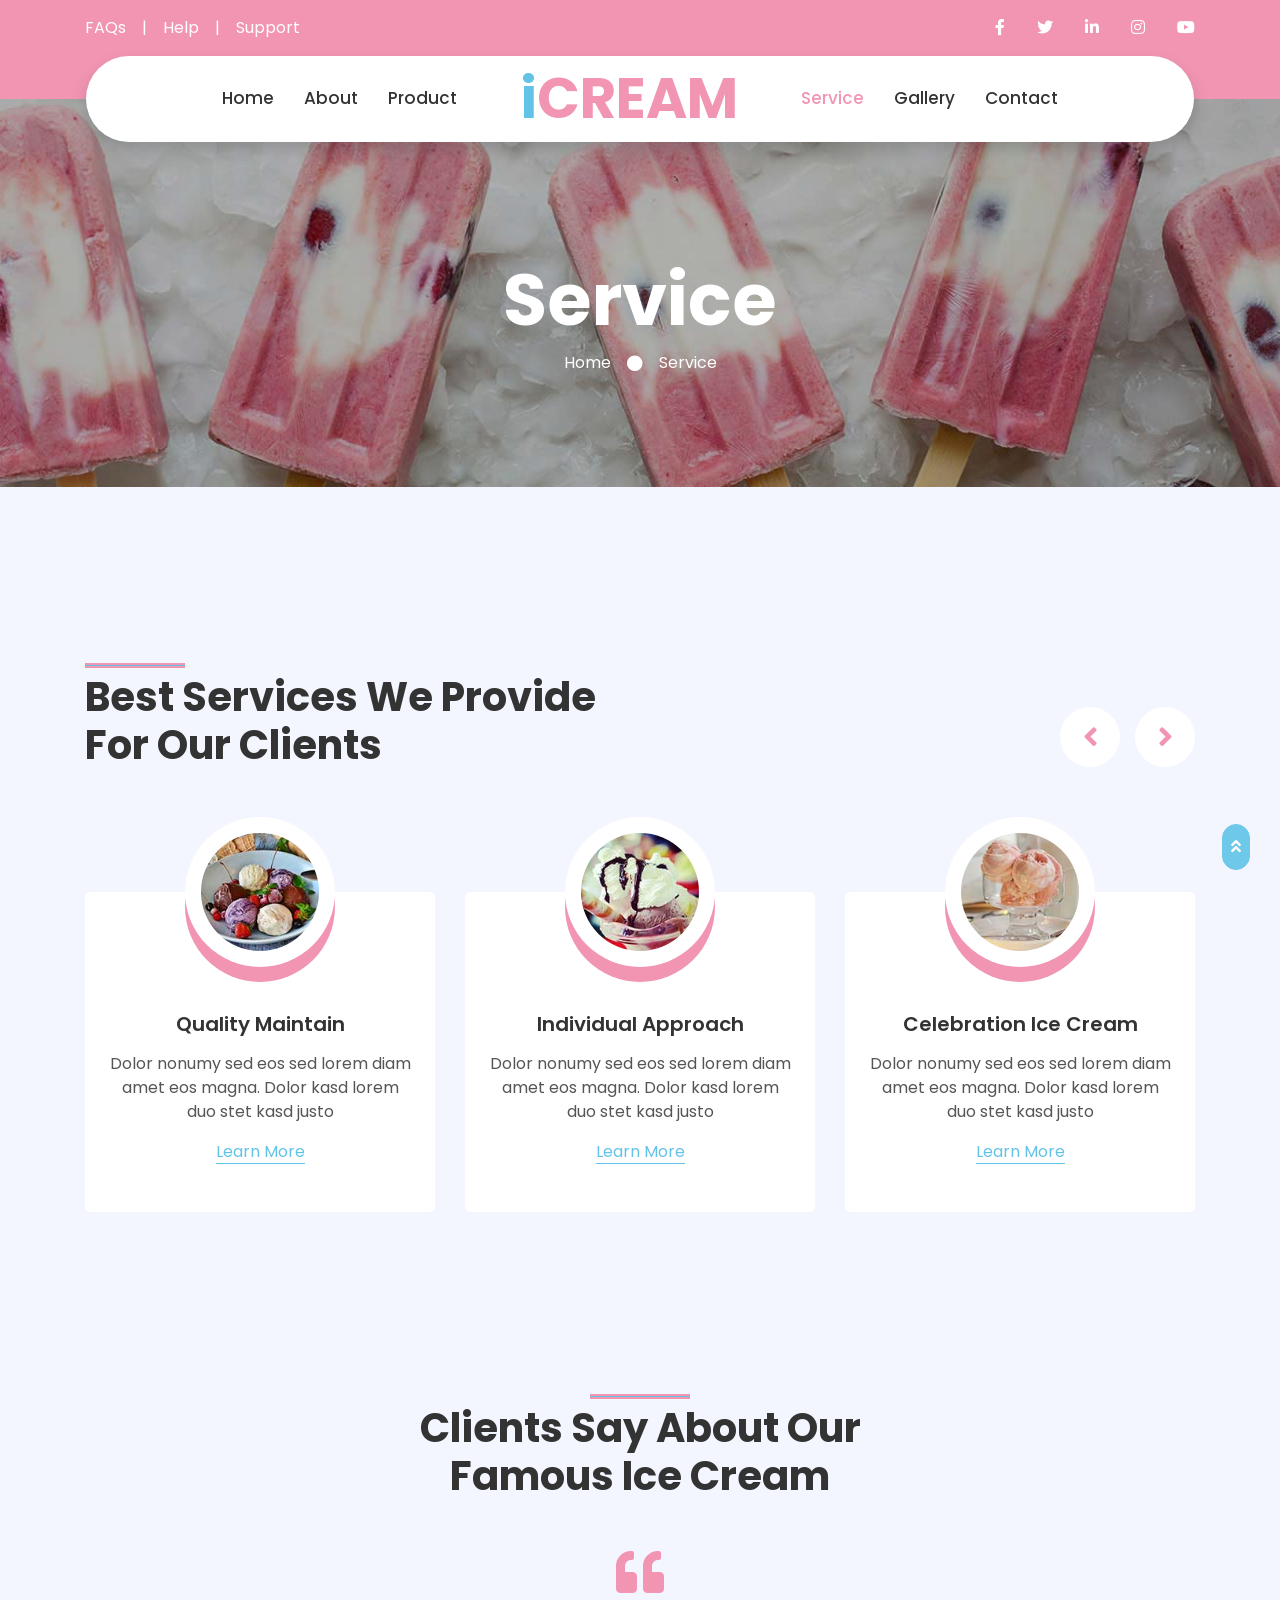
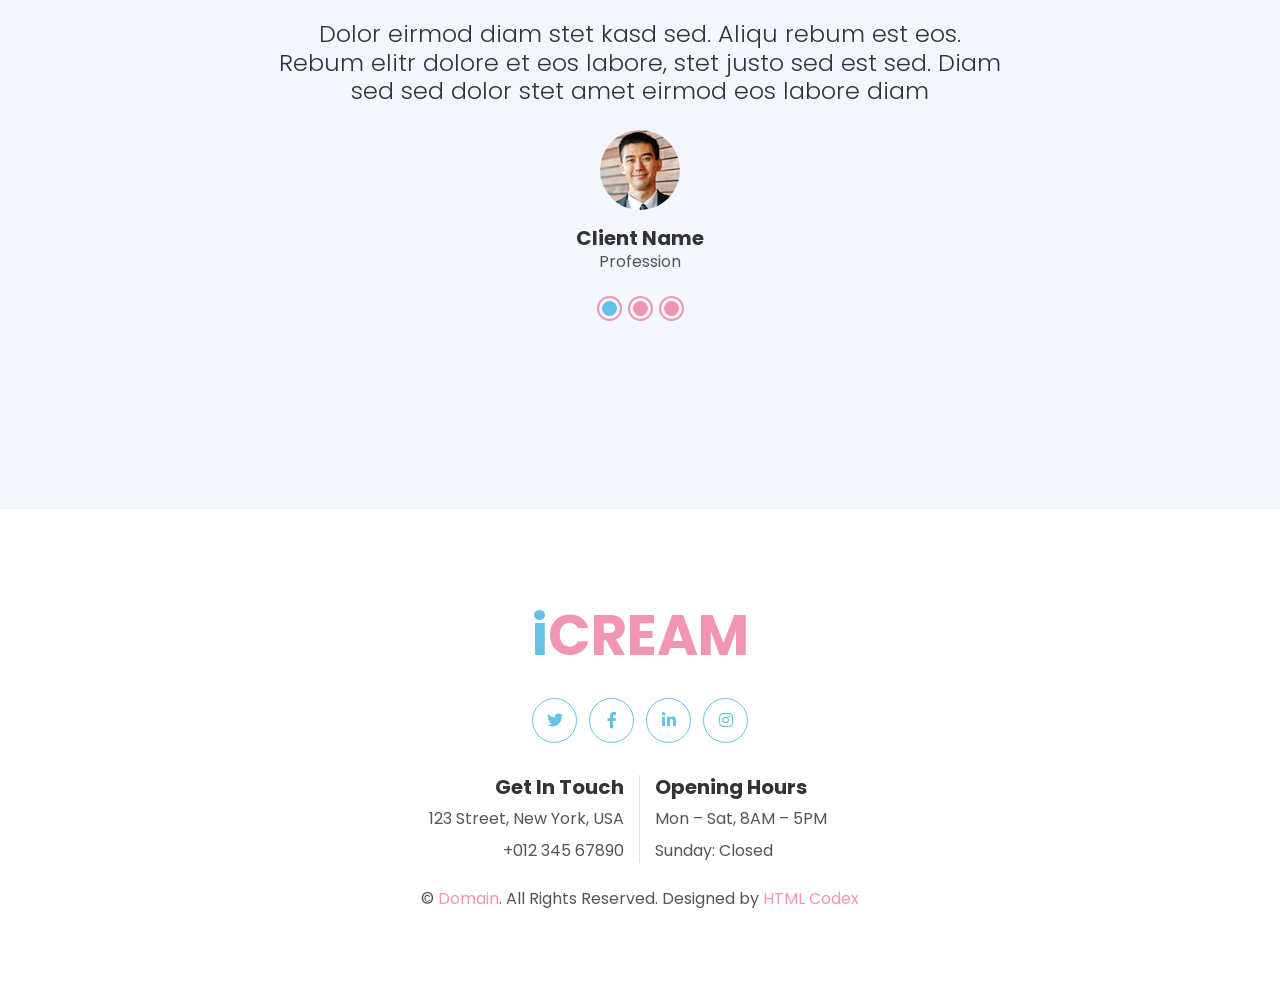
<file: service.html>
<!DOCTYPE html>
<html lang="en">

<head>
    <meta charset="utf-8">
    <title>iCREAM - Ice Cream Shop Website Template</title>
    <meta content="width=device-width, initial-scale=1.0" name="viewport">
    <meta content="Free HTML Templates" name="keywords">
    <meta content="Free HTML Templates" name="description">

    <!-- Favicon -->
    <link href="images/ico1.png" rel="icon">

    <!-- Google Web Fonts -->
    <link rel="preconnect" href="https://fonts.gstatic.com">
    <link href="https://fonts.googleapis.com/css2?family=Poppins:wght@400;500;600;700&display=swap" rel="stylesheet">

    <!-- Font Awesome -->
    <link href="https://cdnjs.cloudflare.com/ajax/libs/font-awesome/5.10.0/css/all.min.css" rel="stylesheet">

    <!-- Libraries Stylesheet -->
    <link href="lib/owlcarousel/assets/owl.carousel.min.css" rel="stylesheet">
    <link href="lib/lightbox/css/lightbox.min.css" rel="stylesheet">

    <!-- Customized Bootstrap Stylesheet -->
    <link href="css/style.css" rel="stylesheet">
</head>

<body>
    <!-- Topbar Start -->
    <div class="container-fluid bg-primary py-3 d-none d-md-block">
        <div class="container">
            <div class="row">
                <div class="col-md-6 text-center text-lg-left mb-2 mb-lg-0">
                    <div class="d-inline-flex align-items-center">
                        <a class="text-white pr-3" href="">FAQs</a>
                        <span class="text-white">|</span>
                        <a class="text-white px-3" href="">Help</a>
                        <span class="text-white">|</span>
                        <a class="text-white pl-3" href="">Support</a>
                    </div>
                </div>
                <div class="col-md-6 text-center text-lg-right">
                    <div class="d-inline-flex align-items-center">
                        <a class="text-white px-3" href="">
                            <i class="fab fa-facebook-f"></i>
                        </a>
                        <a class="text-white px-3" href="">
                            <i class="fab fa-twitter"></i>
                        </a>
                        <a class="text-white px-3" href="">
                            <i class="fab fa-linkedin-in"></i>
                        </a>
                        <a class="text-white px-3" href="">
                            <i class="fab fa-instagram"></i>
                        </a>
                        <a class="text-white pl-3" href="">
                            <i class="fab fa-youtube"></i>
                        </a>
                    </div>
                </div>
            </div>
        </div>
    </div>
    <!-- Topbar End -->


    <!-- Navbar Start -->
    <div class="container-fluid position-relative nav-bar p-0">
        <div class="container-lg position-relative p-0 px-lg-3" style="z-index: 9;">
            <nav class="navbar navbar-expand-lg bg-white navbar-light shadow p-lg-0">
                <a href="index.html" class="navbar-brand d-block d-lg-none">
                    <h1 class="m-0 display-4 text-primary"><span class="text-secondary">i</span>CREAM</h1>
                </a>
                <button type="button" class="navbar-toggler" data-toggle="collapse" data-target="#navbarCollapse">
                    <span class="navbar-toggler-icon"></span>
                </button>
                <div class="collapse navbar-collapse justify-content-between" id="navbarCollapse">
                    <div class="navbar-nav ml-auto py-0">
                        <a href="index.html" class="nav-item nav-link">Home</a>
                        <a href="about.html" class="nav-item nav-link">About</a>
                        <a href="product.html" class="nav-item nav-link">Product</a>
                    </div>
                    <a href="index.html" class="navbar-brand mx-5 d-none d-lg-block">
                        <h1 class="m-0 display-4 text-primary"><span class="text-secondary">i</span>CREAM</h1>
                    </a>
                    <div class="navbar-nav mr-auto py-0">
                        <a href="service.html" class="nav-item nav-link active">Service</a>
                        <a href="gallery.html" class="nav-item nav-link">Gallery</a>
                        <a href="contact.html" class="nav-item nav-link">Contact</a>
                    </div>
                </div>
            </nav>
        </div>
    </div>
    <!-- Navbar End -->


    <!-- Header Start -->
    <div class="jumbotron jumbotron-fluid page-header" style="margin-bottom: 90px;">
        <div class="container text-center py-5">
            <h1 class="text-white display-3 mt-lg-5">Service</h1>
            <div class="d-inline-flex align-items-center text-white">
                <p class="m-0"><a class="text-white" href="">Home</a></p>
                <i class="fa fa-circle px-3"></i>
                <p class="m-0">Service</p>
            </div>
        </div>
    </div>
    <!-- Header End -->


    <!-- Services Start -->
    <div class="container-fluid py-5">
        <div class="container py-5">
            <div class="row">
                <div class="col-lg-6">
                    <h1 class="section-title position-relative mb-5">Best Services We Provide For Our Clients</h1>
                </div>
                <div class="col-lg-6 mb-5 mb-lg-0 pb-5 pb-lg-0"></div>
            </div>
            <div class="row">
                <div class="col-12">
                    <div class="owl-carousel service-carousel">
                        <div class="service-item">
                            <div class="service-img mx-auto">
                                <img class="rounded-circle w-100 h-100 bg-light p-3" src="img/service-1.jpg" style="object-fit: cover;">
                            </div>
                            <div class="position-relative text-center bg-light rounded p-4 pb-5" style="margin-top: -75px;">
                                <h5 class="font-weight-semi-bold mt-5 mb-3 pt-5">Quality Maintain</h5>
                                <p>Dolor nonumy sed eos sed lorem diam amet eos magna. Dolor kasd lorem duo stet kasd justo</p>
                                <a href="" class="border-bottom border-secondary text-decoration-none text-secondary">Learn More</a>
                            </div>
                        </div>
                        <div class="service-item">
                            <div class="service-img mx-auto">
                                <img class="rounded-circle w-100 h-100 bg-light p-3" src="img/service-2.jpg" style="object-fit: cover;">
                            </div>
                            <div class="position-relative text-center bg-light rounded p-4 pb-5" style="margin-top: -75px;">
                                <h5 class="font-weight-semi-bold mt-5 mb-3 pt-5">Individual Approach</h5>
                                <p>Dolor nonumy sed eos sed lorem diam amet eos magna. Dolor kasd lorem duo stet kasd justo</p>
                                <a href="" class="border-bottom border-secondary text-decoration-none text-secondary">Learn More</a>
                            </div>
                        </div>
                        <div class="service-item">
                            <div class="service-img mx-auto">
                                <img class="rounded-circle w-100 h-100 bg-light p-3" src="img/service-3.jpg" style="object-fit: cover;">
                            </div>
                            <div class="position-relative text-center bg-light rounded p-4 pb-5" style="margin-top: -75px;">
                                <h5 class="font-weight-semi-bold mt-5 mb-3 pt-5">Celebration Ice Cream</h5>
                                <p>Dolor nonumy sed eos sed lorem diam amet eos magna. Dolor kasd lorem duo stet kasd justo</p>
                                <a href="" class="border-bottom border-secondary text-decoration-none text-secondary">Learn More</a>
                            </div>
                        </div>
                        <div class="service-item">
                            <div class="service-img mx-auto">
                                <img class="rounded-circle w-100 h-100 bg-light p-3" src="img/service-4.jpg" style="object-fit: cover;">
                            </div>
                            <div class="position-relative text-center bg-light rounded p-4 pb-5" style="margin-top: -75px;">
                                <h5 class="font-weight-semi-bold mt-5 mb-3 pt-5">Delivery To Any Point</h5>
                                <p>Dolor nonumy sed eos sed lorem diam amet eos magna. Dolor kasd lorem duo stet kasd justo</p>
                                <a href="" class="border-bottom border-secondary text-decoration-none text-secondary">Learn More</a>
                            </div>
                        </div>
                    </div>
                </div>
            </div>
        </div>
    </div>
    <!-- Services End -->


    <!-- Testimonial Start -->
    <div class="container-fluid py-5">
        <div class="container py-5">
            <div class="row justify-content-center">
                <div class="col-lg-6">
                    <h1 class="section-title position-relative text-center mb-5">Clients Say About Our Famous Ice Cream</h1>
                </div>
            </div>
            <div class="row justify-content-center">
                <div class="col-lg-8">
                    <div class="owl-carousel testimonial-carousel">
                        <div class="text-center">
                            <i class="fa fa-3x fa-quote-left text-primary mb-4"></i>
                            <h4 class="font-weight-light mb-4">Dolor eirmod diam stet kasd sed. Aliqu rebum est eos. Rebum elitr dolore et eos labore, stet justo sed est sed. Diam sed sed dolor stet amet eirmod eos labore diam</h4>
                            <img class="img-fluid mx-auto mb-3" src="img/testimonial-1.jpg" alt="">
                            <h5 class="font-weight-bold m-0">Client Name</h5>
                            <span>Profession</span>
                        </div>
                        <div class="text-center">
                            <i class="fa fa-3x fa-quote-left text-primary mb-4"></i>
                            <h4 class="font-weight-light mb-4">Dolor eirmod diam stet kasd sed. Aliqu rebum est eos. Rebum elitr dolore et eos labore, stet justo sed est sed. Diam sed sed dolor stet amet eirmod eos labore diam</h4>
                            <img class="img-fluid mx-auto mb-3" src="img/testimonial-2.jpg" alt="">
                            <h5 class="font-weight-bold m-0">Client Name</h5>
                            <span>Profession</span>
                        </div>
                        <div class="text-center">
                            <i class="fa fa-3x fa-quote-left text-primary mb-4"></i>
                            <h4 class="font-weight-light mb-4">Dolor eirmod diam stet kasd sed. Aliqu rebum est eos. Rebum elitr dolore et eos labore, stet justo sed est sed. Diam sed sed dolor stet amet eirmod eos labore diam</h4>
                            <img class="img-fluid mx-auto mb-3" src="img/testimonial-3.jpg" alt="">
                            <h5 class="font-weight-bold m-0">Client Name</h5>
                            <span>Profession</span>
                        </div>
                    </div>
                </div>
            </div>
        </div>
    </div>
    <!-- Testimonial End -->


    <!-- Footer Start -->
    <div class="container-fluid footer bg-light py-5" style="margin-top: 90px;">
        <div class="container text-center py-5">
            <div class="row">
                <div class="col-12 mb-4">
                    <a href="index.html" class="navbar-brand m-0">
                        <h1 class="m-0 mt-n2 display-4 text-primary"><span class="text-secondary">i</span>CREAM</h1>
                    </a>
                </div>
                <div class="col-12 mb-4">
                    <a class="btn btn-outline-secondary btn-social mr-2" href="#"><i class="fab fa-twitter"></i></a>
                    <a class="btn btn-outline-secondary btn-social mr-2" href="#"><i class="fab fa-facebook-f"></i></a>
                    <a class="btn btn-outline-secondary btn-social mr-2" href="#"><i class="fab fa-linkedin-in"></i></a>
                    <a class="btn btn-outline-secondary btn-social" href="#"><i class="fab fa-instagram"></i></a>
                </div>
                <div class="col-12 mt-2 mb-4">
                    <div class="row">
                        <div class="col-sm-6 text-center text-sm-right border-right mb-3 mb-sm-0">
                            <h5 class="font-weight-bold mb-2">Get In Touch</h5>
                            <p class="mb-2">123 Street, New York, USA</p>
                            <p class="mb-0">+012 345 67890</p>
                        </div>
                        <div class="col-sm-6 text-center text-sm-left">
                            <h5 class="font-weight-bold mb-2">Opening Hours</h5>
                            <p class="mb-2">Mon – Sat, 8AM – 5PM</p>
                            <p class="mb-0">Sunday: Closed</p>
                        </div>
                    </div>
                </div>
                <div class="col-12">
                    <p class="m-0">&copy; <a href="#">Domain</a>. All Rights Reserved. Designed by <a href="https://htmlcodex.com">HTML Codex</a>
                    </p>
                </div>
            </div>
        </div>
    </div>
    <!-- Footer End -->


    <!-- Back to Top -->
    <a href="#" class="btn btn-secondary px-2 back-to-top"><i class="fa fa-angle-double-up"></i></a>


    <!-- JavaScript Libraries -->
    <script src="https://code.jquery.com/jquery-3.4.1.min.js"></script>
    <script src="https://stackpath.bootstrapcdn.com/bootstrap/4.4.1/js/bootstrap.bundle.min.js"></script>
    <script src="lib/easing/easing.min.js"></script>
    <script src="lib/waypoints/waypoints.min.js"></script>
    <script src="lib/owlcarousel/owl.carousel.min.js"></script>
    <script src="lib/isotope/isotope.pkgd.min.js"></script>
    <script src="lib/lightbox/js/lightbox.min.js"></script>

    <!-- Contact Javascript File -->
    <script src="mail/jqBootstrapValidation.min.js"></script>
    <script src="mail/contact.js"></script>

    <!-- Template Javascript -->
    <script src="js/main.js"></script>
</body>

</html>
</file>
<file: css/style.css>
/******* Bootstrap Theming ********/
/*!
 * Bootstrap v4.5.3 (https://getbootstrap.com/)
 * Copyright 2011-2020 The Bootstrap Authors
 * Copyright 2011-2020 Twitter, Inc.
 * Licensed under MIT (https://github.com/twbs/bootstrap/blob/main/LICENSE)
 */
:root {
  --blue: #007bff;
  --indigo: #6610f2;
  --purple: #6f42c1;
  --pink: #e83e8c;
  --red: #dc3545;
  --orange: #fd7e14;
  --yellow: #ffc107;
  --green: #28a745;
  --teal: #20c997;
  --cyan: #17a2b8;
  --white: #fff;
  --gray: #6c757d;
  --gray-dark: #343a40;
  --primary: #F195B2;
  --secondary: #62C3E7;
  --success: #28a745;
  --info: #17a2b8;
  --warning: #ffc107;
  --danger: #dc3545;
  --light: #FFFFFF;
  --dark: #333333;
  --breakpoint-xs: 0;
  --breakpoint-sm: 576px;
  --breakpoint-md: 768px;
  --breakpoint-lg: 992px;
  --breakpoint-xl: 1200px;
  --font-family-sans-serif: "Poppins", sans-serif;
  --font-family-monospace: SFMono-Regular, Menlo, Monaco, Consolas, "Liberation Mono", "Courier New", monospace;
}

*,
*::before,
*::after {
  box-sizing: border-box;
}

html {
  font-family: sans-serif;
  line-height: 1.15;
  -webkit-text-size-adjust: 100%;
  -webkit-tap-highlight-color: rgba(0, 0, 0, 0);
}

article, aside, figcaption, figure, footer, header, hgroup, main, nav, section {
  display: block;
}

body {
  margin: 0;
  font-family: "Poppins", sans-serif;
  font-size: 1rem;
  font-weight: 400;
  line-height: 1.5;
  color: #555555;
  text-align: left;
  background-color: #F3F6FF;
}

[tabindex="-1"]:focus:not(:focus-visible) {
  outline: 0 !important;
}

hr {
  box-sizing: content-box;
  height: 0;
  overflow: visible;
}

h1, h2, h3, h4, h5, h6 {
  margin-top: 0;
  margin-bottom: 0.5rem;
}

p {
  margin-top: 0;
  margin-bottom: 1rem;
}

abbr[title],
abbr[data-original-title] {
  text-decoration: underline;
  text-decoration: underline dotted;
  cursor: help;
  border-bottom: 0;
  text-decoration-skip-ink: none;
}

address {
  margin-bottom: 1rem;
  font-style: normal;
  line-height: inherit;
}

ol,
ul,
dl {
  margin-top: 0;
  margin-bottom: 1rem;
}

ol ol,
ul ul,
ol ul,
ul ol {
  margin-bottom: 0;
}

dt {
  font-weight: 700;
}

dd {
  margin-bottom: .5rem;
  margin-left: 0;
}

blockquote {
  margin: 0 0 1rem;
}

b,
strong {
  font-weight: bolder;
}

small {
  font-size: 80%;
}

sub,
sup {
  position: relative;
  font-size: 75%;
  line-height: 0;
  vertical-align: baseline;
}

sub {
  bottom: -.25em;
}

sup {
  top: -.5em;
}

a {
  color: #F195B2;
  text-decoration: none;
  background-color: transparent;
}

a:hover {
  color: #e85181;
  text-decoration: underline;
}

a:not([href]):not([class]) {
  color: inherit;
  text-decoration: none;
}

a:not([href]):not([class]):hover {
  color: inherit;
  text-decoration: none;
}

pre,
code,
kbd,
samp {
  font-family: SFMono-Regular, Menlo, Monaco, Consolas, "Liberation Mono", "Courier New", monospace;
  font-size: 1em;
}

pre {
  margin-top: 0;
  margin-bottom: 1rem;
  overflow: auto;
  -ms-overflow-style: scrollbar;
}

figure {
  margin: 0 0 1rem;
}

img {
  vertical-align: middle;
  border-style: none;
}

svg {
  overflow: hidden;
  vertical-align: middle;
}

table {
  border-collapse: collapse;
}

caption {
  padding-top: 0.75rem;
  padding-bottom: 0.75rem;
  color: #6c757d;
  text-align: left;
  caption-side: bottom;
}

th {
  text-align: inherit;
  text-align: -webkit-match-parent;
}

label {
  display: inline-block;
  margin-bottom: 0.5rem;
}

button {
  border-radius: 0;
}

button:focus {
  outline: 1px dotted;
  outline: 5px auto -webkit-focus-ring-color;
}

input,
button,
select,
optgroup,
textarea {
  margin: 0;
  font-family: inherit;
  font-size: inherit;
  line-height: inherit;
}

button,
input {
  overflow: visible;
}

button,
select {
  text-transform: none;
}

[role="button"] {
  cursor: pointer;
}

select {
  word-wrap: normal;
}

button,
[type="button"],
[type="reset"],
[type="submit"] {
  -webkit-appearance: button;
}

button:not(:disabled),
[type="button"]:not(:disabled),
[type="reset"]:not(:disabled),
[type="submit"]:not(:disabled) {
  cursor: pointer;
}

button::-moz-focus-inner,
[type="button"]::-moz-focus-inner,
[type="reset"]::-moz-focus-inner,
[type="submit"]::-moz-focus-inner {
  padding: 0;
  border-style: none;
}

input[type="radio"],
input[type="checkbox"] {
  box-sizing: border-box;
  padding: 0;
}

textarea {
  overflow: auto;
  resize: vertical;
}

fieldset {
  min-width: 0;
  padding: 0;
  margin: 0;
  border: 0;
}

legend {
  display: block;
  width: 100%;
  max-width: 100%;
  padding: 0;
  margin-bottom: .5rem;
  font-size: 1.5rem;
  line-height: inherit;
  color: inherit;
  white-space: normal;
}

@media (max-width: 1200px) {
  legend {
    font-size: calc(1.275rem + 0.3vw) ;
  }
}

progress {
  vertical-align: baseline;
}

[type="number"]::-webkit-inner-spin-button,
[type="number"]::-webkit-outer-spin-button {
  height: auto;
}

[type="search"] {
  outline-offset: -2px;
  -webkit-appearance: none;
}

[type="search"]::-webkit-search-decoration {
  -webkit-appearance: none;
}

::-webkit-file-upload-button {
  font: inherit;
  -webkit-appearance: button;
}

output {
  display: inline-block;
}

summary {
  display: list-item;
  cursor: pointer;
}

template {
  display: none;
}

[hidden] {
  display: none !important;
}

h1, h2, h3, h4, h5, h6,
.h1, .h2, .h3, .h4, .h5, .h6 {
  margin-bottom: 0.5rem;
  font-weight: 500;
  line-height: 1.2;
  color: #333333;
}

h1, .h1 {
  font-size: 2.5rem;
}

@media (max-width: 1200px) {
  h1, .h1 {
    font-size: calc(1.375rem + 1.5vw) ;
  }
}

h2, .h2 {
  font-size: 2rem;
}

@media (max-width: 1200px) {
  h2, .h2 {
    font-size: calc(1.325rem + 0.9vw) ;
  }
}

h3, .h3 {
  font-size: 1.75rem;
}

@media (max-width: 1200px) {
  h3, .h3 {
    font-size: calc(1.3rem + 0.6vw) ;
  }
}

h4, .h4 {
  font-size: 1.5rem;
}

@media (max-width: 1200px) {
  h4, .h4 {
    font-size: calc(1.275rem + 0.3vw) ;
  }
}

h5, .h5 {
  font-size: 1.25rem;
}

h6, .h6 {
  font-size: 1rem;
}

.lead {
  font-size: 1.25rem;
  font-weight: 300;
}

.display-1 {
  font-size: 6rem;
  font-weight: 300;
  line-height: 1.2;
}

@media (max-width: 1200px) {
  .display-1 {
    font-size: calc(1.725rem + 5.7vw) ;
  }
}

.display-2 {
  font-size: 5.5rem;
  font-weight: 300;
  line-height: 1.2;
}

@media (max-width: 1200px) {
  .display-2 {
    font-size: calc(1.675rem + 5.1vw) ;
  }
}

.display-3 {
  font-size: 4.5rem;
  font-weight: 300;
  line-height: 1.2;
}

@media (max-width: 1200px) {
  .display-3 {
    font-size: calc(1.575rem + 3.9vw) ;
  }
}

.display-4 {
  font-size: 3.5rem;
  font-weight: 300;
  line-height: 1.2;
}

@media (max-width: 1200px) {
  .display-4 {
    font-size: calc(1.475rem + 2.7vw) ;
  }
}

hr {
  margin-top: 1rem;
  margin-bottom: 1rem;
  border: 0;
  border-top: 1px solid rgba(0, 0, 0, 0.1);
}

small,
.small {
  font-size: 80%;
  font-weight: 400;
}

mark,
.mark {
  padding: 0.2em;
  background-color: #fcf8e3;
}

.list-unstyled {
  padding-left: 0;
  list-style: none;
}

.list-inline {
  padding-left: 0;
  list-style: none;
}

.list-inline-item {
  display: inline-block;
}

.list-inline-item:not(:last-child) {
  margin-right: 0.5rem;
}

.initialism {
  font-size: 90%;
  text-transform: uppercase;
}

.blockquote {
  margin-bottom: 1rem;
  font-size: 1.25rem;
}

.blockquote-footer {
  display: block;
  font-size: 80%;
  color: #6c757d;
}

.blockquote-footer::before {
  content: "\2014\00A0";
}

.img-fluid {
  max-width: 100%;
  height: auto;
}

.img-thumbnail {
  padding: 0.25rem;
  background-color: #F3F6FF;
  border: 1px solid #dee2e6;
  border-radius: 5px;
  max-width: 100%;
  height: auto;
}

.figure {
  display: inline-block;
}

.figure-img {
  margin-bottom: 0.5rem;
  line-height: 1;
}

.figure-caption {
  font-size: 90%;
  color: #6c757d;
}

code {
  font-size: 87.5%;
  color: #e83e8c;
  word-wrap: break-word;
}

a > code {
  color: inherit;
}

kbd {
  padding: 0.2rem 0.4rem;
  font-size: 87.5%;
  color: #fff;
  background-color: #212529;
  border-radius: 0.2rem;
}

kbd kbd {
  padding: 0;
  font-size: 100%;
  font-weight: 700;
}

pre {
  display: block;
  font-size: 87.5%;
  color: #212529;
}

pre code {
  font-size: inherit;
  color: inherit;
  word-break: normal;
}

.pre-scrollable {
  max-height: 340px;
  overflow-y: scroll;
}

.container,
.container-fluid,
.container-sm,
.container-md,
.container-lg,
.container-xl {
  width: 100%;
  padding-right: 15px;
  padding-left: 15px;
  margin-right: auto;
  margin-left: auto;
}

@media (min-width: 576px) {
  .container, .container-sm {
    max-width: 540px;
  }
}

@media (min-width: 768px) {
  .container, .container-sm, .container-md {
    max-width: 720px;
  }
}

@media (min-width: 992px) {
  .container, .container-sm, .container-md, .container-lg {
    max-width: 960px;
  }
}

@media (min-width: 1200px) {
  .container, .container-sm, .container-md, .container-lg, .container-xl {
    max-width: 1140px;
  }
}

.row {
  display: flex;
  flex-wrap: wrap;
  margin-right: -15px;
  margin-left: -15px;
}

.no-gutters {
  margin-right: 0;
  margin-left: 0;
}

.no-gutters > .col,
.no-gutters > [class*="col-"] {
  padding-right: 0;
  padding-left: 0;
}

.col-1, .col-2, .col-3, .col-4, .col-5, .col-6, .col-7, .col-8, .col-9, .col-10, .col-11, .col-12, .col,
.col-auto, .col-sm-1, .col-sm-2, .col-sm-3, .col-sm-4, .col-sm-5, .col-sm-6, .col-sm-7, .col-sm-8, .col-sm-9, .col-sm-10, .col-sm-11, .col-sm-12, .col-sm,
.col-sm-auto, .col-md-1, .col-md-2, .col-md-3, .col-md-4, .col-md-5, .col-md-6, .col-md-7, .col-md-8, .col-md-9, .col-md-10, .col-md-11, .col-md-12, .col-md,
.col-md-auto, .col-lg-1, .col-lg-2, .col-lg-3, .col-lg-4, .col-lg-5, .col-lg-6, .col-lg-7, .col-lg-8, .col-lg-9, .col-lg-10, .col-lg-11, .col-lg-12, .col-lg,
.col-lg-auto, .col-xl-1, .col-xl-2, .col-xl-3, .col-xl-4, .col-xl-5, .col-xl-6, .col-xl-7, .col-xl-8, .col-xl-9, .col-xl-10, .col-xl-11, .col-xl-12, .col-xl,
.col-xl-auto {
  position: relative;
  width: 100%;
  padding-right: 15px;
  padding-left: 15px;
}

.col {
  flex-basis: 0;
  flex-grow: 1;
  max-width: 100%;
}

.row-cols-1 > * {
  flex: 0 0 100%;
  max-width: 100%;
}

.row-cols-2 > * {
  flex: 0 0 50%;
  max-width: 50%;
}

.row-cols-3 > * {
  flex: 0 0 33.33333%;
  max-width: 33.33333%;
}

.row-cols-4 > * {
  flex: 0 0 25%;
  max-width: 25%;
}

.row-cols-5 > * {
  flex: 0 0 20%;
  max-width: 20%;
}

.row-cols-6 > * {
  flex: 0 0 16.66667%;
  max-width: 16.66667%;
}

.col-auto {
  flex: 0 0 auto;
  width: auto;
  max-width: 100%;
}

.col-1 {
  flex: 0 0 8.33333%;
  max-width: 8.33333%;
}

.col-2 {
  flex: 0 0 16.66667%;
  max-width: 16.66667%;
}

.col-3 {
  flex: 0 0 25%;
  max-width: 25%;
}

.col-4 {
  flex: 0 0 33.33333%;
  max-width: 33.33333%;
}

.col-5 {
  flex: 0 0 41.66667%;
  max-width: 41.66667%;
}

.col-6 {
  flex: 0 0 50%;
  max-width: 50%;
}

.col-7 {
  flex: 0 0 58.33333%;
  max-width: 58.33333%;
}

.col-8 {
  flex: 0 0 66.66667%;
  max-width: 66.66667%;
}

.col-9 {
  flex: 0 0 75%;
  max-width: 75%;
}

.col-10 {
  flex: 0 0 83.33333%;
  max-width: 83.33333%;
}

.col-11 {
  flex: 0 0 91.66667%;
  max-width: 91.66667%;
}

.col-12 {
  flex: 0 0 100%;
  max-width: 100%;
}

.order-first {
  order: -1;
}

.order-last {
  order: 13;
}

.order-0 {
  order: 0;
}

.order-1 {
  order: 1;
}

.order-2 {
  order: 2;
}

.order-3 {
  order: 3;
}

.order-4 {
  order: 4;
}

.order-5 {
  order: 5;
}

.order-6 {
  order: 6;
}

.order-7 {
  order: 7;
}

.order-8 {
  order: 8;
}

.order-9 {
  order: 9;
}

.order-10 {
  order: 10;
}

.order-11 {
  order: 11;
}

.order-12 {
  order: 12;
}

.offset-1 {
  margin-left: 8.33333%;
}

.offset-2 {
  margin-left: 16.66667%;
}

.offset-3 {
  margin-left: 25%;
}

.offset-4 {
  margin-left: 33.33333%;
}

.offset-5 {
  margin-left: 41.66667%;
}

.offset-6 {
  margin-left: 50%;
}

.offset-7 {
  margin-left: 58.33333%;
}

.offset-8 {
  margin-left: 66.66667%;
}

.offset-9 {
  margin-left: 75%;
}

.offset-10 {
  margin-left: 83.33333%;
}

.offset-11 {
  margin-left: 91.66667%;
}

@media (min-width: 576px) {
  .col-sm {
    flex-basis: 0;
    flex-grow: 1;
    max-width: 100%;
  }
  .row-cols-sm-1 > * {
    flex: 0 0 100%;
    max-width: 100%;
  }
  .row-cols-sm-2 > * {
    flex: 0 0 50%;
    max-width: 50%;
  }
  .row-cols-sm-3 > * {
    flex: 0 0 33.33333%;
    max-width: 33.33333%;
  }
  .row-cols-sm-4 > * {
    flex: 0 0 25%;
    max-width: 25%;
  }
  .row-cols-sm-5 > * {
    flex: 0 0 20%;
    max-width: 20%;
  }
  .row-cols-sm-6 > * {
    flex: 0 0 16.66667%;
    max-width: 16.66667%;
  }
  .col-sm-auto {
    flex: 0 0 auto;
    width: auto;
    max-width: 100%;
  }
  .col-sm-1 {
    flex: 0 0 8.33333%;
    max-width: 8.33333%;
  }
  .col-sm-2 {
    flex: 0 0 16.66667%;
    max-width: 16.66667%;
  }
  .col-sm-3 {
    flex: 0 0 25%;
    max-width: 25%;
  }
  .col-sm-4 {
    flex: 0 0 33.33333%;
    max-width: 33.33333%;
  }
  .col-sm-5 {
    flex: 0 0 41.66667%;
    max-width: 41.66667%;
  }
  .col-sm-6 {
    flex: 0 0 50%;
    max-width: 50%;
  }
  .col-sm-7 {
    flex: 0 0 58.33333%;
    max-width: 58.33333%;
  }
  .col-sm-8 {
    flex: 0 0 66.66667%;
    max-width: 66.66667%;
  }
  .col-sm-9 {
    flex: 0 0 75%;
    max-width: 75%;
  }
  .col-sm-10 {
    flex: 0 0 83.33333%;
    max-width: 83.33333%;
  }
  .col-sm-11 {
    flex: 0 0 91.66667%;
    max-width: 91.66667%;
  }
  .col-sm-12 {
    flex: 0 0 100%;
    max-width: 100%;
  }
  .order-sm-first {
    order: -1;
  }
  .order-sm-last {
    order: 13;
  }
  .order-sm-0 {
    order: 0;
  }
  .order-sm-1 {
    order: 1;
  }
  .order-sm-2 {
    order: 2;
  }
  .order-sm-3 {
    order: 3;
  }
  .order-sm-4 {
    order: 4;
  }
  .order-sm-5 {
    order: 5;
  }
  .order-sm-6 {
    order: 6;
  }
  .order-sm-7 {
    order: 7;
  }
  .order-sm-8 {
    order: 8;
  }
  .order-sm-9 {
    order: 9;
  }
  .order-sm-10 {
    order: 10;
  }
  .order-sm-11 {
    order: 11;
  }
  .order-sm-12 {
    order: 12;
  }
  .offset-sm-0 {
    margin-left: 0;
  }
  .offset-sm-1 {
    margin-left: 8.33333%;
  }
  .offset-sm-2 {
    margin-left: 16.66667%;
  }
  .offset-sm-3 {
    margin-left: 25%;
  }
  .offset-sm-4 {
    margin-left: 33.33333%;
  }
  .offset-sm-5 {
    margin-left: 41.66667%;
  }
  .offset-sm-6 {
    margin-left: 50%;
  }
  .offset-sm-7 {
    margin-left: 58.33333%;
  }
  .offset-sm-8 {
    margin-left: 66.66667%;
  }
  .offset-sm-9 {
    margin-left: 75%;
  }
  .offset-sm-10 {
    margin-left: 83.33333%;
  }
  .offset-sm-11 {
    margin-left: 91.66667%;
  }
}

@media (min-width: 768px) {
  .col-md {
    flex-basis: 0;
    flex-grow: 1;
    max-width: 100%;
  }
  .row-cols-md-1 > * {
    flex: 0 0 100%;
    max-width: 100%;
  }
  .row-cols-md-2 > * {
    flex: 0 0 50%;
    max-width: 50%;
  }
  .row-cols-md-3 > * {
    flex: 0 0 33.33333%;
    max-width: 33.33333%;
  }
  .row-cols-md-4 > * {
    flex: 0 0 25%;
    max-width: 25%;
  }
  .row-cols-md-5 > * {
    flex: 0 0 20%;
    max-width: 20%;
  }
  .row-cols-md-6 > * {
    flex: 0 0 16.66667%;
    max-width: 16.66667%;
  }
  .col-md-auto {
    flex: 0 0 auto;
    width: auto;
    max-width: 100%;
  }
  .col-md-1 {
    flex: 0 0 8.33333%;
    max-width: 8.33333%;
  }
  .col-md-2 {
    flex: 0 0 16.66667%;
    max-width: 16.66667%;
  }
  .col-md-3 {
    flex: 0 0 25%;
    max-width: 25%;
  }
  .col-md-4 {
    flex: 0 0 33.33333%;
    max-width: 33.33333%;
  }
  .col-md-5 {
    flex: 0 0 41.66667%;
    max-width: 41.66667%;
  }
  .col-md-6 {
    flex: 0 0 50%;
    max-width: 50%;
  }
  .col-md-7 {
    flex: 0 0 58.33333%;
    max-width: 58.33333%;
  }
  .col-md-8 {
    flex: 0 0 66.66667%;
    max-width: 66.66667%;
  }
  .col-md-9 {
    flex: 0 0 75%;
    max-width: 75%;
  }
  .col-md-10 {
    flex: 0 0 83.33333%;
    max-width: 83.33333%;
  }
  .col-md-11 {
    flex: 0 0 91.66667%;
    max-width: 91.66667%;
  }
  .col-md-12 {
    flex: 0 0 100%;
    max-width: 100%;
  }
  .order-md-first {
    order: -1;
  }
  .order-md-last {
    order: 13;
  }
  .order-md-0 {
    order: 0;
  }
  .order-md-1 {
    order: 1;
  }
  .order-md-2 {
    order: 2;
  }
  .order-md-3 {
    order: 3;
  }
  .order-md-4 {
    order: 4;
  }
  .order-md-5 {
    order: 5;
  }
  .order-md-6 {
    order: 6;
  }
  .order-md-7 {
    order: 7;
  }
  .order-md-8 {
    order: 8;
  }
  .order-md-9 {
    order: 9;
  }
  .order-md-10 {
    order: 10;
  }
  .order-md-11 {
    order: 11;
  }
  .order-md-12 {
    order: 12;
  }
  .offset-md-0 {
    margin-left: 0;
  }
  .offset-md-1 {
    margin-left: 8.33333%;
  }
  .offset-md-2 {
    margin-left: 16.66667%;
  }
  .offset-md-3 {
    margin-left: 25%;
  }
  .offset-md-4 {
    margin-left: 33.33333%;
  }
  .offset-md-5 {
    margin-left: 41.66667%;
  }
  .offset-md-6 {
    margin-left: 50%;
  }
  .offset-md-7 {
    margin-left: 58.33333%;
  }
  .offset-md-8 {
    margin-left: 66.66667%;
  }
  .offset-md-9 {
    margin-left: 75%;
  }
  .offset-md-10 {
    margin-left: 83.33333%;
  }
  .offset-md-11 {
    margin-left: 91.66667%;
  }
}

@media (min-width: 992px) {
  .col-lg {
    flex-basis: 0;
    flex-grow: 1;
    max-width: 100%;
  }
  .row-cols-lg-1 > * {
    flex: 0 0 100%;
    max-width: 100%;
  }
  .row-cols-lg-2 > * {
    flex: 0 0 50%;
    max-width: 50%;
  }
  .row-cols-lg-3 > * {
    flex: 0 0 33.33333%;
    max-width: 33.33333%;
  }
  .row-cols-lg-4 > * {
    flex: 0 0 25%;
    max-width: 25%;
  }
  .row-cols-lg-5 > * {
    flex: 0 0 20%;
    max-width: 20%;
  }
  .row-cols-lg-6 > * {
    flex: 0 0 16.66667%;
    max-width: 16.66667%;
  }
  .col-lg-auto {
    flex: 0 0 auto;
    width: auto;
    max-width: 100%;
  }
  .col-lg-1 {
    flex: 0 0 8.33333%;
    max-width: 8.33333%;
  }
  .col-lg-2 {
    flex: 0 0 16.66667%;
    max-width: 16.66667%;
  }
  .col-lg-3 {
    flex: 0 0 25%;
    max-width: 25%;
  }
  .col-lg-4 {
    flex: 0 0 33.33333%;
    max-width: 33.33333%;
  }
  .col-lg-5 {
    flex: 0 0 41.66667%;
    max-width: 41.66667%;
  }
  .col-lg-6 {
    flex: 0 0 50%;
    max-width: 50%;
  }
  .col-lg-7 {
    flex: 0 0 58.33333%;
    max-width: 58.33333%;
  }
  .col-lg-8 {
    flex: 0 0 66.66667%;
    max-width: 66.66667%;
  }
  .col-lg-9 {
    flex: 0 0 75%;
    max-width: 75%;
  }
  .col-lg-10 {
    flex: 0 0 83.33333%;
    max-width: 83.33333%;
  }
  .col-lg-11 {
    flex: 0 0 91.66667%;
    max-width: 91.66667%;
  }
  .col-lg-12 {
    flex: 0 0 100%;
    max-width: 100%;
  }
  .order-lg-first {
    order: -1;
  }
  .order-lg-last {
    order: 13;
  }
  .order-lg-0 {
    order: 0;
  }
  .order-lg-1 {
    order: 1;
  }
  .order-lg-2 {
    order: 2;
  }
  .order-lg-3 {
    order: 3;
  }
  .order-lg-4 {
    order: 4;
  }
  .order-lg-5 {
    order: 5;
  }
  .order-lg-6 {
    order: 6;
  }
  .order-lg-7 {
    order: 7;
  }
  .order-lg-8 {
    order: 8;
  }
  .order-lg-9 {
    order: 9;
  }
  .order-lg-10 {
    order: 10;
  }
  .order-lg-11 {
    order: 11;
  }
  .order-lg-12 {
    order: 12;
  }
  .offset-lg-0 {
    margin-left: 0;
  }
  .offset-lg-1 {
    margin-left: 8.33333%;
  }
  .offset-lg-2 {
    margin-left: 16.66667%;
  }
  .offset-lg-3 {
    margin-left: 25%;
  }
  .offset-lg-4 {
    margin-left: 33.33333%;
  }
  .offset-lg-5 {
    margin-left: 41.66667%;
  }
  .offset-lg-6 {
    margin-left: 50%;
  }
  .offset-lg-7 {
    margin-left: 58.33333%;
  }
  .offset-lg-8 {
    margin-left: 66.66667%;
  }
  .offset-lg-9 {
    margin-left: 75%;
  }
  .offset-lg-10 {
    margin-left: 83.33333%;
  }
  .offset-lg-11 {
    margin-left: 91.66667%;
  }
}

@media (min-width: 1200px) {
  .col-xl {
    flex-basis: 0;
    flex-grow: 1;
    max-width: 100%;
  }
  .row-cols-xl-1 > * {
    flex: 0 0 100%;
    max-width: 100%;
  }
  .row-cols-xl-2 > * {
    flex: 0 0 50%;
    max-width: 50%;
  }
  .row-cols-xl-3 > * {
    flex: 0 0 33.33333%;
    max-width: 33.33333%;
  }
  .row-cols-xl-4 > * {
    flex: 0 0 25%;
    max-width: 25%;
  }
  .row-cols-xl-5 > * {
    flex: 0 0 20%;
    max-width: 20%;
  }
  .row-cols-xl-6 > * {
    flex: 0 0 16.66667%;
    max-width: 16.66667%;
  }
  .col-xl-auto {
    flex: 0 0 auto;
    width: auto;
    max-width: 100%;
  }
  .col-xl-1 {
    flex: 0 0 8.33333%;
    max-width: 8.33333%;
  }
  .col-xl-2 {
    flex: 0 0 16.66667%;
    max-width: 16.66667%;
  }
  .col-xl-3 {
    flex: 0 0 25%;
    max-width: 25%;
  }
  .col-xl-4 {
    flex: 0 0 33.33333%;
    max-width: 33.33333%;
  }
  .col-xl-5 {
    flex: 0 0 41.66667%;
    max-width: 41.66667%;
  }
  .col-xl-6 {
    flex: 0 0 50%;
    max-width: 50%;
  }
  .col-xl-7 {
    flex: 0 0 58.33333%;
    max-width: 58.33333%;
  }
  .col-xl-8 {
    flex: 0 0 66.66667%;
    max-width: 66.66667%;
  }
  .col-xl-9 {
    flex: 0 0 75%;
    max-width: 75%;
  }
  .col-xl-10 {
    flex: 0 0 83.33333%;
    max-width: 83.33333%;
  }
  .col-xl-11 {
    flex: 0 0 91.66667%;
    max-width: 91.66667%;
  }
  .col-xl-12 {
    flex: 0 0 100%;
    max-width: 100%;
  }
  .order-xl-first {
    order: -1;
  }
  .order-xl-last {
    order: 13;
  }
  .order-xl-0 {
    order: 0;
  }
  .order-xl-1 {
    order: 1;
  }
  .order-xl-2 {
    order: 2;
  }
  .order-xl-3 {
    order: 3;
  }
  .order-xl-4 {
    order: 4;
  }
  .order-xl-5 {
    order: 5;
  }
  .order-xl-6 {
    order: 6;
  }
  .order-xl-7 {
    order: 7;
  }
  .order-xl-8 {
    order: 8;
  }
  .order-xl-9 {
    order: 9;
  }
  .order-xl-10 {
    order: 10;
  }
  .order-xl-11 {
    order: 11;
  }
  .order-xl-12 {
    order: 12;
  }
  .offset-xl-0 {
    margin-left: 0;
  }
  .offset-xl-1 {
    margin-left: 8.33333%;
  }
  .offset-xl-2 {
    margin-left: 16.66667%;
  }
  .offset-xl-3 {
    margin-left: 25%;
  }
  .offset-xl-4 {
    margin-left: 33.33333%;
  }
  .offset-xl-5 {
    margin-left: 41.66667%;
  }
  .offset-xl-6 {
    margin-left: 50%;
  }
  .offset-xl-7 {
    margin-left: 58.33333%;
  }
  .offset-xl-8 {
    margin-left: 66.66667%;
  }
  .offset-xl-9 {
    margin-left: 75%;
  }
  .offset-xl-10 {
    margin-left: 83.33333%;
  }
  .offset-xl-11 {
    margin-left: 91.66667%;
  }
}

.table {
  width: 100%;
  margin-bottom: 1rem;
  color: #555555;
}

.table th,
.table td {
  padding: 0.75rem;
  vertical-align: top;
  border-top: 1px solid #dee2e6;
}

.table thead th {
  vertical-align: bottom;
  border-bottom: 2px solid #dee2e6;
}

.table tbody + tbody {
  border-top: 2px solid #dee2e6;
}

.table-sm th,
.table-sm td {
  padding: 0.3rem;
}

.table-bordered {
  border: 1px solid #dee2e6;
}

.table-bordered th,
.table-bordered td {
  border: 1px solid #dee2e6;
}

.table-bordered thead th,
.table-bordered thead td {
  border-bottom-width: 2px;
}

.table-borderless th,
.table-borderless td,
.table-borderless thead th,
.table-borderless tbody + tbody {
  border: 0;
}

.table-striped tbody tr:nth-of-type(odd) {
  background-color: rgba(0, 0, 0, 0.05);
}

.table-hover tbody tr:hover {
  color: #555555;
  background-color: rgba(0, 0, 0, 0.075);
}

.table-primary,
.table-primary > th,
.table-primary > td {
  background-color: #fbe1e9;
}

.table-primary th,
.table-primary td,
.table-primary thead th,
.table-primary tbody + tbody {
  border-color: #f8c8d7;
}

.table-hover .table-primary:hover {
  background-color: #f8cbd9;
}

.table-hover .table-primary:hover > td,
.table-hover .table-primary:hover > th {
  background-color: #f8cbd9;
}

.table-secondary,
.table-secondary > th,
.table-secondary > td {
  background-color: #d3eef8;
}

.table-secondary th,
.table-secondary td,
.table-secondary thead th,
.table-secondary tbody + tbody {
  border-color: #ade0f3;
}

.table-hover .table-secondary:hover {
  background-color: #bde6f5;
}

.table-hover .table-secondary:hover > td,
.table-hover .table-secondary:hover > th {
  background-color: #bde6f5;
}

.table-success,
.table-success > th,
.table-success > td {
  background-color: #c3e6cb;
}

.table-success th,
.table-success td,
.table-success thead th,
.table-success tbody + tbody {
  border-color: #8fd19e;
}

.table-hover .table-success:hover {
  background-color: #b1dfbb;
}

.table-hover .table-success:hover > td,
.table-hover .table-success:hover > th {
  background-color: #b1dfbb;
}

.table-info,
.table-info > th,
.table-info > td {
  background-color: #bee5eb;
}

.table-info th,
.table-info td,
.table-info thead th,
.table-info tbody + tbody {
  border-color: #86cfda;
}

.table-hover .table-info:hover {
  background-color: #abdde5;
}

.table-hover .table-info:hover > td,
.table-hover .table-info:hover > th {
  background-color: #abdde5;
}

.table-warning,
.table-warning > th,
.table-warning > td {
  background-color: #ffeeba;
}

.table-warning th,
.table-warning td,
.table-warning thead th,
.table-warning tbody + tbody {
  border-color: #ffdf7e;
}

.table-hover .table-warning:hover {
  background-color: #ffe8a1;
}

.table-hover .table-warning:hover > td,
.table-hover .table-warning:hover > th {
  background-color: #ffe8a1;
}

.table-danger,
.table-danger > th,
.table-danger > td {
  background-color: #f5c6cb;
}

.table-danger th,
.table-danger td,
.table-danger thead th,
.table-danger tbody + tbody {
  border-color: #ed969e;
}

.table-hover .table-danger:hover {
  background-color: #f1b0b7;
}

.table-hover .table-danger:hover > td,
.table-hover .table-danger:hover > th {
  background-color: #f1b0b7;
}

.table-light,
.table-light > th,
.table-light > td {
  background-color: white;
}

.table-light th,
.table-light td,
.table-light thead th,
.table-light tbody + tbody {
  border-color: white;
}

.table-hover .table-light:hover {
  background-color: #f2f2f2;
}

.table-hover .table-light:hover > td,
.table-hover .table-light:hover > th {
  background-color: #f2f2f2;
}

.table-dark,
.table-dark > th,
.table-dark > td {
  background-color: #c6c6c6;
}

.table-dark th,
.table-dark td,
.table-dark thead th,
.table-dark tbody + tbody {
  border-color: #959595;
}

.table-hover .table-dark:hover {
  background-color: #b9b9b9;
}

.table-hover .table-dark:hover > td,
.table-hover .table-dark:hover > th {
  background-color: #b9b9b9;
}

.table-active,
.table-active > th,
.table-active > td {
  background-color: rgba(0, 0, 0, 0.075);
}

.table-hover .table-active:hover {
  background-color: rgba(0, 0, 0, 0.075);
}

.table-hover .table-active:hover > td,
.table-hover .table-active:hover > th {
  background-color: rgba(0, 0, 0, 0.075);
}

.table .thead-dark th {
  color: #fff;
  background-color: #343a40;
  border-color: #454d55;
}

.table .thead-light th {
  color: #495057;
  background-color: #e9ecef;
  border-color: #dee2e6;
}

.table-dark {
  color: #fff;
  background-color: #343a40;
}

.table-dark th,
.table-dark td,
.table-dark thead th {
  border-color: #454d55;
}

.table-dark.table-bordered {
  border: 0;
}

.table-dark.table-striped tbody tr:nth-of-type(odd) {
  background-color: rgba(255, 255, 255, 0.05);
}

.table-dark.table-hover tbody tr:hover {
  color: #fff;
  background-color: rgba(255, 255, 255, 0.075);
}

@media (max-width: 575.98px) {
  .table-responsive-sm {
    display: block;
    width: 100%;
    overflow-x: auto;
    -webkit-overflow-scrolling: touch;
  }
  .table-responsive-sm > .table-bordered {
    border: 0;
  }
}

@media (max-width: 767.98px) {
  .table-responsive-md {
    display: block;
    width: 100%;
    overflow-x: auto;
    -webkit-overflow-scrolling: touch;
  }
  .table-responsive-md > .table-bordered {
    border: 0;
  }
}

@media (max-width: 991.98px) {
  .table-responsive-lg {
    display: block;
    width: 100%;
    overflow-x: auto;
    -webkit-overflow-scrolling: touch;
  }
  .table-responsive-lg > .table-bordered {
    border: 0;
  }
}

@media (max-width: 1199.98px) {
  .table-responsive-xl {
    display: block;
    width: 100%;
    overflow-x: auto;
    -webkit-overflow-scrolling: touch;
  }
  .table-responsive-xl > .table-bordered {
    border: 0;
  }
}

.table-responsive {
  display: block;
  width: 100%;
  overflow-x: auto;
  -webkit-overflow-scrolling: touch;
}

.table-responsive > .table-bordered {
  border: 0;
}

.form-control {
  display: block;
  width: 100%;
  height: calc(1.5em + 0.75rem + 2px);
  padding: 0.375rem 0.75rem;
  font-size: 1rem;
  font-weight: 400;
  line-height: 1.5;
  color: #495057;
  background-color: #fff;
  background-clip: padding-box;
  border: 1px solid #ced4da;
  border-radius: 5px;
  transition: border-color 0.15s ease-in-out, box-shadow 0.15s ease-in-out;
}

@media (prefers-reduced-motion: reduce) {
  .form-control {
    transition: none;
  }
}

.form-control::-ms-expand {
  background-color: transparent;
  border: 0;
}

.form-control:-moz-focusring {
  color: transparent;
  text-shadow: 0 0 0 #495057;
}

.form-control:focus {
  color: #495057;
  background-color: #fff;
  border-color: white;
  outline: 0;
  box-shadow: 0 0 0 0.2rem rgba(241, 149, 178, 0.25);
}

.form-control::placeholder {
  color: #6c757d;
  opacity: 1;
}

.form-control:disabled, .form-control[readonly] {
  background-color: #e9ecef;
  opacity: 1;
}

input[type="date"].form-control,
input[type="time"].form-control,
input[type="datetime-local"].form-control,
input[type="month"].form-control {
  appearance: none;
}

select.form-control:focus::-ms-value {
  color: #495057;
  background-color: #fff;
}

.form-control-file,
.form-control-range {
  display: block;
  width: 100%;
}

.col-form-label {
  padding-top: calc(0.375rem + 1px);
  padding-bottom: calc(0.375rem + 1px);
  margin-bottom: 0;
  font-size: inherit;
  line-height: 1.5;
}

.col-form-label-lg {
  padding-top: calc(0.5rem + 1px);
  padding-bottom: calc(0.5rem + 1px);
  font-size: 1.25rem;
  line-height: 1.5;
}

.col-form-label-sm {
  padding-top: calc(0.25rem + 1px);
  padding-bottom: calc(0.25rem + 1px);
  font-size: 0.875rem;
  line-height: 1.5;
}

.form-control-plaintext {
  display: block;
  width: 100%;
  padding: 0.375rem 0;
  margin-bottom: 0;
  font-size: 1rem;
  line-height: 1.5;
  color: #555555;
  background-color: transparent;
  border: solid transparent;
  border-width: 1px 0;
}

.form-control-plaintext.form-control-sm, .form-control-plaintext.form-control-lg {
  padding-right: 0;
  padding-left: 0;
}

.form-control-sm {
  height: calc(1.5em + 0.5rem + 2px);
  padding: 0.25rem 0.5rem;
  font-size: 0.875rem;
  line-height: 1.5;
  border-radius: 0.2rem;
}

.form-control-lg {
  height: calc(1.5em + 1rem + 2px);
  padding: 0.5rem 1rem;
  font-size: 1.25rem;
  line-height: 1.5;
  border-radius: 0.3rem;
}

select.form-control[size], select.form-control[multiple] {
  height: auto;
}

textarea.form-control {
  height: auto;
}

.form-group {
  margin-bottom: 1rem;
}

.form-text {
  display: block;
  margin-top: 0.25rem;
}

.form-row {
  display: flex;
  flex-wrap: wrap;
  margin-right: -5px;
  margin-left: -5px;
}

.form-row > .col,
.form-row > [class*="col-"] {
  padding-right: 5px;
  padding-left: 5px;
}

.form-check {
  position: relative;
  display: block;
  padding-left: 1.25rem;
}

.form-check-input {
  position: absolute;
  margin-top: 0.3rem;
  margin-left: -1.25rem;
}

.form-check-input[disabled] ~ .form-check-label,
.form-check-input:disabled ~ .form-check-label {
  color: #6c757d;
}

.form-check-label {
  margin-bottom: 0;
}

.form-check-inline {
  display: inline-flex;
  align-items: center;
  padding-left: 0;
  margin-right: 0.75rem;
}

.form-check-inline .form-check-input {
  position: static;
  margin-top: 0;
  margin-right: 0.3125rem;
  margin-left: 0;
}

.valid-feedback {
  display: none;
  width: 100%;
  margin-top: 0.25rem;
  font-size: 80%;
  color: #28a745;
}

.valid-tooltip {
  position: absolute;
  top: 100%;
  left: 0;
  z-index: 5;
  display: none;
  max-width: 100%;
  padding: 0.25rem 0.5rem;
  margin-top: .1rem;
  font-size: 0.875rem;
  line-height: 1.5;
  color: #fff;
  background-color: rgba(40, 167, 69, 0.9);
  border-radius: 5px;
}

.was-validated :valid ~ .valid-feedback,
.was-validated :valid ~ .valid-tooltip,
.is-valid ~ .valid-feedback,
.is-valid ~ .valid-tooltip {
  display: block;
}

.was-validated .form-control:valid, .form-control.is-valid {
  border-color: #28a745;
  padding-right: calc(1.5em + 0.75rem);
  background-image: url("data:image/svg+xml,%3csvg xmlns='http://www.w3.org/2000/svg' width='8' height='8' viewBox='0 0 8 8'%3e%3cpath fill='%2328a745' d='M2.3 6.73L.6 4.53c-.4-1.04.46-1.4 1.1-.8l1.1 1.4 3.4-3.8c.6-.63 1.6-.27 1.2.7l-4 4.6c-.43.5-.8.4-1.1.1z'/%3e%3c/svg%3e");
  background-repeat: no-repeat;
  background-position: right calc(0.375em + 0.1875rem) center;
  background-size: calc(0.75em + 0.375rem) calc(0.75em + 0.375rem);
}

.was-validated .form-control:valid:focus, .form-control.is-valid:focus {
  border-color: #28a745;
  box-shadow: 0 0 0 0.2rem rgba(40, 167, 69, 0.25);
}

.was-validated textarea.form-control:valid, textarea.form-control.is-valid {
  padding-right: calc(1.5em + 0.75rem);
  background-position: top calc(0.375em + 0.1875rem) right calc(0.375em + 0.1875rem);
}

.was-validated .custom-select:valid, .custom-select.is-valid {
  border-color: #28a745;
  padding-right: calc(0.75em + 2.3125rem);
  background: url("data:image/svg+xml,%3csvg xmlns='http://www.w3.org/2000/svg' width='4' height='5' viewBox='0 0 4 5'%3e%3cpath fill='%23343a40' d='M2 0L0 2h4zm0 5L0 3h4z'/%3e%3c/svg%3e") no-repeat right 0.75rem center/8px 10px, url("data:image/svg+xml,%3csvg xmlns='http://www.w3.org/2000/svg' width='8' height='8' viewBox='0 0 8 8'%3e%3cpath fill='%2328a745' d='M2.3 6.73L.6 4.53c-.4-1.04.46-1.4 1.1-.8l1.1 1.4 3.4-3.8c.6-.63 1.6-.27 1.2.7l-4 4.6c-.43.5-.8.4-1.1.1z'/%3e%3c/svg%3e") #fff no-repeat center right 1.75rem/calc(0.75em + 0.375rem) calc(0.75em + 0.375rem);
}

.was-validated .custom-select:valid:focus, .custom-select.is-valid:focus {
  border-color: #28a745;
  box-shadow: 0 0 0 0.2rem rgba(40, 167, 69, 0.25);
}

.was-validated .form-check-input:valid ~ .form-check-label, .form-check-input.is-valid ~ .form-check-label {
  color: #28a745;
}

.was-validated .form-check-input:valid ~ .valid-feedback,
.was-validated .form-check-input:valid ~ .valid-tooltip, .form-check-input.is-valid ~ .valid-feedback,
.form-check-input.is-valid ~ .valid-tooltip {
  display: block;
}

.was-validated .custom-control-input:valid ~ .custom-control-label, .custom-control-input.is-valid ~ .custom-control-label {
  color: #28a745;
}

.was-validated .custom-control-input:valid ~ .custom-control-label::before, .custom-control-input.is-valid ~ .custom-control-label::before {
  border-color: #28a745;
}

.was-validated .custom-control-input:valid:checked ~ .custom-control-label::before, .custom-control-input.is-valid:checked ~ .custom-control-label::before {
  border-color: #34ce57;
  background-color: #34ce57;
}

.was-validated .custom-control-input:valid:focus ~ .custom-control-label::before, .custom-control-input.is-valid:focus ~ .custom-control-label::before {
  box-shadow: 0 0 0 0.2rem rgba(40, 167, 69, 0.25);
}

.was-validated .custom-control-input:valid:focus:not(:checked) ~ .custom-control-label::before, .custom-control-input.is-valid:focus:not(:checked) ~ .custom-control-label::before {
  border-color: #28a745;
}

.was-validated .custom-file-input:valid ~ .custom-file-label, .custom-file-input.is-valid ~ .custom-file-label {
  border-color: #28a745;
}

.was-validated .custom-file-input:valid:focus ~ .custom-file-label, .custom-file-input.is-valid:focus ~ .custom-file-label {
  border-color: #28a745;
  box-shadow: 0 0 0 0.2rem rgba(40, 167, 69, 0.25);
}

.invalid-feedback {
  display: none;
  width: 100%;
  margin-top: 0.25rem;
  font-size: 80%;
  color: #dc3545;
}

.invalid-tooltip {
  position: absolute;
  top: 100%;
  left: 0;
  z-index: 5;
  display: none;
  max-width: 100%;
  padding: 0.25rem 0.5rem;
  margin-top: .1rem;
  font-size: 0.875rem;
  line-height: 1.5;
  color: #fff;
  background-color: rgba(220, 53, 69, 0.9);
  border-radius: 5px;
}

.was-validated :invalid ~ .invalid-feedback,
.was-validated :invalid ~ .invalid-tooltip,
.is-invalid ~ .invalid-feedback,
.is-invalid ~ .invalid-tooltip {
  display: block;
}

.was-validated .form-control:invalid, .form-control.is-invalid {
  border-color: #dc3545;
  padding-right: calc(1.5em + 0.75rem);
  background-image: url("data:image/svg+xml,%3csvg xmlns='http://www.w3.org/2000/svg' width='12' height='12' fill='none' stroke='%23dc3545' viewBox='0 0 12 12'%3e%3ccircle cx='6' cy='6' r='4.5'/%3e%3cpath stroke-linejoin='round' d='M5.8 3.6h.4L6 6.5z'/%3e%3ccircle cx='6' cy='8.2' r='.6' fill='%23dc3545' stroke='none'/%3e%3c/svg%3e");
  background-repeat: no-repeat;
  background-position: right calc(0.375em + 0.1875rem) center;
  background-size: calc(0.75em + 0.375rem) calc(0.75em + 0.375rem);
}

.was-validated .form-control:invalid:focus, .form-control.is-invalid:focus {
  border-color: #dc3545;
  box-shadow: 0 0 0 0.2rem rgba(220, 53, 69, 0.25);
}

.was-validated textarea.form-control:invalid, textarea.form-control.is-invalid {
  padding-right: calc(1.5em + 0.75rem);
  background-position: top calc(0.375em + 0.1875rem) right calc(0.375em + 0.1875rem);
}

.was-validated .custom-select:invalid, .custom-select.is-invalid {
  border-color: #dc3545;
  padding-right: calc(0.75em + 2.3125rem);
  background: url("data:image/svg+xml,%3csvg xmlns='http://www.w3.org/2000/svg' width='4' height='5' viewBox='0 0 4 5'%3e%3cpath fill='%23343a40' d='M2 0L0 2h4zm0 5L0 3h4z'/%3e%3c/svg%3e") no-repeat right 0.75rem center/8px 10px, url("data:image/svg+xml,%3csvg xmlns='http://www.w3.org/2000/svg' width='12' height='12' fill='none' stroke='%23dc3545' viewBox='0 0 12 12'%3e%3ccircle cx='6' cy='6' r='4.5'/%3e%3cpath stroke-linejoin='round' d='M5.8 3.6h.4L6 6.5z'/%3e%3ccircle cx='6' cy='8.2' r='.6' fill='%23dc3545' stroke='none'/%3e%3c/svg%3e") #fff no-repeat center right 1.75rem/calc(0.75em + 0.375rem) calc(0.75em + 0.375rem);
}

.was-validated .custom-select:invalid:focus, .custom-select.is-invalid:focus {
  border-color: #dc3545;
  box-shadow: 0 0 0 0.2rem rgba(220, 53, 69, 0.25);
}

.was-validated .form-check-input:invalid ~ .form-check-label, .form-check-input.is-invalid ~ .form-check-label {
  color: #dc3545;
}

.was-validated .form-check-input:invalid ~ .invalid-feedback,
.was-validated .form-check-input:invalid ~ .invalid-tooltip, .form-check-input.is-invalid ~ .invalid-feedback,
.form-check-input.is-invalid ~ .invalid-tooltip {
  display: block;
}

.was-validated .custom-control-input:invalid ~ .custom-control-label, .custom-control-input.is-invalid ~ .custom-control-label {
  color: #dc3545;
}

.was-validated .custom-control-input:invalid ~ .custom-control-label::before, .custom-control-input.is-invalid ~ .custom-control-label::before {
  border-color: #dc3545;
}

.was-validated .custom-control-input:invalid:checked ~ .custom-control-label::before, .custom-control-input.is-invalid:checked ~ .custom-control-label::before {
  border-color: #e4606d;
  background-color: #e4606d;
}

.was-validated .custom-control-input:invalid:focus ~ .custom-control-label::before, .custom-control-input.is-invalid:focus ~ .custom-control-label::before {
  box-shadow: 0 0 0 0.2rem rgba(220, 53, 69, 0.25);
}

.was-validated .custom-control-input:invalid:focus:not(:checked) ~ .custom-control-label::before, .custom-control-input.is-invalid:focus:not(:checked) ~ .custom-control-label::before {
  border-color: #dc3545;
}

.was-validated .custom-file-input:invalid ~ .custom-file-label, .custom-file-input.is-invalid ~ .custom-file-label {
  border-color: #dc3545;
}

.was-validated .custom-file-input:invalid:focus ~ .custom-file-label, .custom-file-input.is-invalid:focus ~ .custom-file-label {
  border-color: #dc3545;
  box-shadow: 0 0 0 0.2rem rgba(220, 53, 69, 0.25);
}

.form-inline {
  display: flex;
  flex-flow: row wrap;
  align-items: center;
}

.form-inline .form-check {
  width: 100%;
}

@media (min-width: 576px) {
  .form-inline label {
    display: flex;
    align-items: center;
    justify-content: center;
    margin-bottom: 0;
  }
  .form-inline .form-group {
    display: flex;
    flex: 0 0 auto;
    flex-flow: row wrap;
    align-items: center;
    margin-bottom: 0;
  }
  .form-inline .form-control {
    display: inline-block;
    width: auto;
    vertical-align: middle;
  }
  .form-inline .form-control-plaintext {
    display: inline-block;
  }
  .form-inline .input-group,
  .form-inline .custom-select {
    width: auto;
  }
  .form-inline .form-check {
    display: flex;
    align-items: center;
    justify-content: center;
    width: auto;
    padding-left: 0;
  }
  .form-inline .form-check-input {
    position: relative;
    flex-shrink: 0;
    margin-top: 0;
    margin-right: 0.25rem;
    margin-left: 0;
  }
  .form-inline .custom-control {
    align-items: center;
    justify-content: center;
  }
  .form-inline .custom-control-label {
    margin-bottom: 0;
  }
}

.btn {
  display: inline-block;
  font-weight: 400;
  color: #555555;
  text-align: center;
  vertical-align: middle;
  user-select: none;
  background-color: transparent;
  border: 1px solid transparent;
  padding: 0.375rem 0.75rem;
  font-size: 1rem;
  line-height: 1.5;
  border-radius: 5px;
  transition: color 0.15s ease-in-out, background-color 0.15s ease-in-out, border-color 0.15s ease-in-out, box-shadow 0.15s ease-in-out;
}

@media (prefers-reduced-motion: reduce) {
  .btn {
    transition: none;
  }
}

.btn:hover {
  color: #555555;
  text-decoration: none;
}

.btn:focus, .btn.focus {
  outline: 0;
  box-shadow: 0 0 0 0.2rem rgba(241, 149, 178, 0.25);
}

.btn.disabled, .btn:disabled {
  opacity: 0.65;
}

.btn:not(:disabled):not(.disabled) {
  cursor: pointer;
}

a.btn.disabled,
fieldset:disabled a.btn {
  pointer-events: none;
}

.btn-primary {
  color: #212529;
  background-color: #F195B2;
  border-color: #F195B2;
}

.btn-primary:hover {
  color: #212529;
  background-color: #ed7399;
  border-color: #eb6891;
}

.btn-primary:focus, .btn-primary.focus {
  color: #212529;
  background-color: #ed7399;
  border-color: #eb6891;
  box-shadow: 0 0 0 0.2rem rgba(210, 132, 157, 0.5);
}

.btn-primary.disabled, .btn-primary:disabled {
  color: #212529;
  background-color: #F195B2;
  border-color: #F195B2;
}

.btn-primary:not(:disabled):not(.disabled):active, .btn-primary:not(:disabled):not(.disabled).active,
.show > .btn-primary.dropdown-toggle {
  color: #fff;
  background-color: #eb6891;
  border-color: #ea5d89;
}

.btn-primary:not(:disabled):not(.disabled):active:focus, .btn-primary:not(:disabled):not(.disabled).active:focus,
.show > .btn-primary.dropdown-toggle:focus {
  box-shadow: 0 0 0 0.2rem rgba(210, 132, 157, 0.5);
}

.btn-secondary {
  color: #212529;
  background-color: #62C3E7;
  border-color: #62C3E7;
}

.btn-secondary:hover {
  color: #212529;
  background-color: #41b6e2;
  border-color: #36b2e0;
}

.btn-secondary:focus, .btn-secondary.focus {
  color: #212529;
  background-color: #41b6e2;
  border-color: #36b2e0;
  box-shadow: 0 0 0 0.2rem rgba(88, 171, 203, 0.5);
}

.btn-secondary.disabled, .btn-secondary:disabled {
  color: #212529;
  background-color: #62C3E7;
  border-color: #62C3E7;
}

.btn-secondary:not(:disabled):not(.disabled):active, .btn-secondary:not(:disabled):not(.disabled).active,
.show > .btn-secondary.dropdown-toggle {
  color: #fff;
  background-color: #36b2e0;
  border-color: #2baedf;
}

.btn-secondary:not(:disabled):not(.disabled):active:focus, .btn-secondary:not(:disabled):not(.disabled).active:focus,
.show > .btn-secondary.dropdown-toggle:focus {
  box-shadow: 0 0 0 0.2rem rgba(88, 171, 203, 0.5);
}

.btn-success {
  color: #fff;
  background-color: #28a745;
  border-color: #28a745;
}

.btn-success:hover {
  color: #fff;
  background-color: #218838;
  border-color: #1e7e34;
}

.btn-success:focus, .btn-success.focus {
  color: #fff;
  background-color: #218838;
  border-color: #1e7e34;
  box-shadow: 0 0 0 0.2rem rgba(72, 180, 97, 0.5);
}

.btn-success.disabled, .btn-success:disabled {
  color: #fff;
  background-color: #28a745;
  border-color: #28a745;
}

.btn-success:not(:disabled):not(.disabled):active, .btn-success:not(:disabled):not(.disabled).active,
.show > .btn-success.dropdown-toggle {
  color: #fff;
  background-color: #1e7e34;
  border-color: #1c7430;
}

.btn-success:not(:disabled):not(.disabled):active:focus, .btn-success:not(:disabled):not(.disabled).active:focus,
.show > .btn-success.dropdown-toggle:focus {
  box-shadow: 0 0 0 0.2rem rgba(72, 180, 97, 0.5);
}

.btn-info {
  color: #fff;
  background-color: #17a2b8;
  border-color: #17a2b8;
}

.btn-info:hover {
  color: #fff;
  background-color: #138496;
  border-color: #117a8b;
}

.btn-info:focus, .btn-info.focus {
  color: #fff;
  background-color: #138496;
  border-color: #117a8b;
  box-shadow: 0 0 0 0.2rem rgba(58, 176, 195, 0.5);
}

.btn-info.disabled, .btn-info:disabled {
  color: #fff;
  background-color: #17a2b8;
  border-color: #17a2b8;
}

.btn-info:not(:disabled):not(.disabled):active, .btn-info:not(:disabled):not(.disabled).active,
.show > .btn-info.dropdown-toggle {
  color: #fff;
  background-color: #117a8b;
  border-color: #10707f;
}

.btn-info:not(:disabled):not(.disabled):active:focus, .btn-info:not(:disabled):not(.disabled).active:focus,
.show > .btn-info.dropdown-toggle:focus {
  box-shadow: 0 0 0 0.2rem rgba(58, 176, 195, 0.5);
}

.btn-warning {
  color: #212529;
  background-color: #ffc107;
  border-color: #ffc107;
}

.btn-warning:hover {
  color: #212529;
  background-color: #e0a800;
  border-color: #d39e00;
}

.btn-warning:focus, .btn-warning.focus {
  color: #212529;
  background-color: #e0a800;
  border-color: #d39e00;
  box-shadow: 0 0 0 0.2rem rgba(222, 170, 12, 0.5);
}

.btn-warning.disabled, .btn-warning:disabled {
  color: #212529;
  background-color: #ffc107;
  border-color: #ffc107;
}

.btn-warning:not(:disabled):not(.disabled):active, .btn-warning:not(:disabled):not(.disabled).active,
.show > .btn-warning.dropdown-toggle {
  color: #212529;
  background-color: #d39e00;
  border-color: #c69500;
}

.btn-warning:not(:disabled):not(.disabled):active:focus, .btn-warning:not(:disabled):not(.disabled).active:focus,
.show > .btn-warning.dropdown-toggle:focus {
  box-shadow: 0 0 0 0.2rem rgba(222, 170, 12, 0.5);
}

.btn-danger {
  color: #fff;
  background-color: #dc3545;
  border-color: #dc3545;
}

.btn-danger:hover {
  color: #fff;
  background-color: #c82333;
  border-color: #bd2130;
}

.btn-danger:focus, .btn-danger.focus {
  color: #fff;
  background-color: #c82333;
  border-color: #bd2130;
  box-shadow: 0 0 0 0.2rem rgba(225, 83, 97, 0.5);
}

.btn-danger.disabled, .btn-danger:disabled {
  color: #fff;
  background-color: #dc3545;
  border-color: #dc3545;
}

.btn-danger:not(:disabled):not(.disabled):active, .btn-danger:not(:disabled):not(.disabled).active,
.show > .btn-danger.dropdown-toggle {
  color: #fff;
  background-color: #bd2130;
  border-color: #b21f2d;
}

.btn-danger:not(:disabled):not(.disabled):active:focus, .btn-danger:not(:disabled):not(.disabled).active:focus,
.show > .btn-danger.dropdown-toggle:focus {
  box-shadow: 0 0 0 0.2rem rgba(225, 83, 97, 0.5);
}

.btn-light {
  color: #212529;
  background-color: #FFFFFF;
  border-color: #FFFFFF;
}

.btn-light:hover {
  color: #212529;
  background-color: #ececec;
  border-color: #e6e6e6;
}

.btn-light:focus, .btn-light.focus {
  color: #212529;
  background-color: #ececec;
  border-color: #e6e6e6;
  box-shadow: 0 0 0 0.2rem rgba(222, 222, 223, 0.5);
}

.btn-light.disabled, .btn-light:disabled {
  color: #212529;
  background-color: #FFFFFF;
  border-color: #FFFFFF;
}

.btn-light:not(:disabled):not(.disabled):active, .btn-light:not(:disabled):not(.disabled).active,
.show > .btn-light.dropdown-toggle {
  color: #212529;
  background-color: #e6e6e6;
  border-color: #dfdfdf;
}

.btn-light:not(:disabled):not(.disabled):active:focus, .btn-light:not(:disabled):not(.disabled).active:focus,
.show > .btn-light.dropdown-toggle:focus {
  box-shadow: 0 0 0 0.2rem rgba(222, 222, 223, 0.5);
}

.btn-dark {
  color: #fff;
  background-color: #333333;
  border-color: #333333;
}

.btn-dark:hover {
  color: #fff;
  background-color: #202020;
  border-color: #1a1a1a;
}

.btn-dark:focus, .btn-dark.focus {
  color: #fff;
  background-color: #202020;
  border-color: #1a1a1a;
  box-shadow: 0 0 0 0.2rem rgba(82, 82, 82, 0.5);
}

.btn-dark.disabled, .btn-dark:disabled {
  color: #fff;
  background-color: #333333;
  border-color: #333333;
}

.btn-dark:not(:disabled):not(.disabled):active, .btn-dark:not(:disabled):not(.disabled).active,
.show > .btn-dark.dropdown-toggle {
  color: #fff;
  background-color: #1a1a1a;
  border-color: #131313;
}

.btn-dark:not(:disabled):not(.disabled):active:focus, .btn-dark:not(:disabled):not(.disabled).active:focus,
.show > .btn-dark.dropdown-toggle:focus {
  box-shadow: 0 0 0 0.2rem rgba(82, 82, 82, 0.5);
}

.btn-outline-primary {
  color: #F195B2;
  border-color: #F195B2;
}

.btn-outline-primary:hover {
  color: #212529;
  background-color: #F195B2;
  border-color: #F195B2;
}

.btn-outline-primary:focus, .btn-outline-primary.focus {
  box-shadow: 0 0 0 0.2rem rgba(241, 149, 178, 0.5);
}

.btn-outline-primary.disabled, .btn-outline-primary:disabled {
  color: #F195B2;
  background-color: transparent;
}

.btn-outline-primary:not(:disabled):not(.disabled):active, .btn-outline-primary:not(:disabled):not(.disabled).active,
.show > .btn-outline-primary.dropdown-toggle {
  color: #212529;
  background-color: #F195B2;
  border-color: #F195B2;
}

.btn-outline-primary:not(:disabled):not(.disabled):active:focus, .btn-outline-primary:not(:disabled):not(.disabled).active:focus,
.show > .btn-outline-primary.dropdown-toggle:focus {
  box-shadow: 0 0 0 0.2rem rgba(241, 149, 178, 0.5);
}

.btn-outline-secondary {
  color: #62C3E7;
  border-color: #62C3E7;
}

.btn-outline-secondary:hover {
  color: #212529;
  background-color: #62C3E7;
  border-color: #62C3E7;
}

.btn-outline-secondary:focus, .btn-outline-secondary.focus {
  box-shadow: 0 0 0 0.2rem rgba(98, 195, 231, 0.5);
}

.btn-outline-secondary.disabled, .btn-outline-secondary:disabled {
  color: #62C3E7;
  background-color: transparent;
}

.btn-outline-secondary:not(:disabled):not(.disabled):active, .btn-outline-secondary:not(:disabled):not(.disabled).active,
.show > .btn-outline-secondary.dropdown-toggle {
  color: #212529;
  background-color: #62C3E7;
  border-color: #62C3E7;
}

.btn-outline-secondary:not(:disabled):not(.disabled):active:focus, .btn-outline-secondary:not(:disabled):not(.disabled).active:focus,
.show > .btn-outline-secondary.dropdown-toggle:focus {
  box-shadow: 0 0 0 0.2rem rgba(98, 195, 231, 0.5);
}

.btn-outline-success {
  color: #28a745;
  border-color: #28a745;
}

.btn-outline-success:hover {
  color: #fff;
  background-color: #28a745;
  border-color: #28a745;
}

.btn-outline-success:focus, .btn-outline-success.focus {
  box-shadow: 0 0 0 0.2rem rgba(40, 167, 69, 0.5);
}

.btn-outline-success.disabled, .btn-outline-success:disabled {
  color: #28a745;
  background-color: transparent;
}

.btn-outline-success:not(:disabled):not(.disabled):active, .btn-outline-success:not(:disabled):not(.disabled).active,
.show > .btn-outline-success.dropdown-toggle {
  color: #fff;
  background-color: #28a745;
  border-color: #28a745;
}

.btn-outline-success:not(:disabled):not(.disabled):active:focus, .btn-outline-success:not(:disabled):not(.disabled).active:focus,
.show > .btn-outline-success.dropdown-toggle:focus {
  box-shadow: 0 0 0 0.2rem rgba(40, 167, 69, 0.5);
}

.btn-outline-info {
  color: #17a2b8;
  border-color: #17a2b8;
}

.btn-outline-info:hover {
  color: #fff;
  background-color: #17a2b8;
  border-color: #17a2b8;
}

.btn-outline-info:focus, .btn-outline-info.focus {
  box-shadow: 0 0 0 0.2rem rgba(23, 162, 184, 0.5);
}

.btn-outline-info.disabled, .btn-outline-info:disabled {
  color: #17a2b8;
  background-color: transparent;
}

.btn-outline-info:not(:disabled):not(.disabled):active, .btn-outline-info:not(:disabled):not(.disabled).active,
.show > .btn-outline-info.dropdown-toggle {
  color: #fff;
  background-color: #17a2b8;
  border-color: #17a2b8;
}

.btn-outline-info:not(:disabled):not(.disabled):active:focus, .btn-outline-info:not(:disabled):not(.disabled).active:focus,
.show > .btn-outline-info.dropdown-toggle:focus {
  box-shadow: 0 0 0 0.2rem rgba(23, 162, 184, 0.5);
}

.btn-outline-warning {
  color: #ffc107;
  border-color: #ffc107;
}

.btn-outline-warning:hover {
  color: #212529;
  background-color: #ffc107;
  border-color: #ffc107;
}

.btn-outline-warning:focus, .btn-outline-warning.focus {
  box-shadow: 0 0 0 0.2rem rgba(255, 193, 7, 0.5);
}

.btn-outline-warning.disabled, .btn-outline-warning:disabled {
  color: #ffc107;
  background-color: transparent;
}

.btn-outline-warning:not(:disabled):not(.disabled):active, .btn-outline-warning:not(:disabled):not(.disabled).active,
.show > .btn-outline-warning.dropdown-toggle {
  color: #212529;
  background-color: #ffc107;
  border-color: #ffc107;
}

.btn-outline-warning:not(:disabled):not(.disabled):active:focus, .btn-outline-warning:not(:disabled):not(.disabled).active:focus,
.show > .btn-outline-warning.dropdown-toggle:focus {
  box-shadow: 0 0 0 0.2rem rgba(255, 193, 7, 0.5);
}

.btn-outline-danger {
  color: #dc3545;
  border-color: #dc3545;
}

.btn-outline-danger:hover {
  color: #fff;
  background-color: #dc3545;
  border-color: #dc3545;
}

.btn-outline-danger:focus, .btn-outline-danger.focus {
  box-shadow: 0 0 0 0.2rem rgba(220, 53, 69, 0.5);
}

.btn-outline-danger.disabled, .btn-outline-danger:disabled {
  color: #dc3545;
  background-color: transparent;
}

.btn-outline-danger:not(:disabled):not(.disabled):active, .btn-outline-danger:not(:disabled):not(.disabled).active,
.show > .btn-outline-danger.dropdown-toggle {
  color: #fff;
  background-color: #dc3545;
  border-color: #dc3545;
}

.btn-outline-danger:not(:disabled):not(.disabled):active:focus, .btn-outline-danger:not(:disabled):not(.disabled).active:focus,
.show > .btn-outline-danger.dropdown-toggle:focus {
  box-shadow: 0 0 0 0.2rem rgba(220, 53, 69, 0.5);
}

.btn-outline-light {
  color: #FFFFFF;
  border-color: #FFFFFF;
}

.btn-outline-light:hover {
  color: #212529;
  background-color: #FFFFFF;
  border-color: #FFFFFF;
}

.btn-outline-light:focus, .btn-outline-light.focus {
  box-shadow: 0 0 0 0.2rem rgba(255, 255, 255, 0.5);
}

.btn-outline-light.disabled, .btn-outline-light:disabled {
  color: #FFFFFF;
  background-color: transparent;
}

.btn-outline-light:not(:disabled):not(.disabled):active, .btn-outline-light:not(:disabled):not(.disabled).active,
.show > .btn-outline-light.dropdown-toggle {
  color: #212529;
  background-color: #FFFFFF;
  border-color: #FFFFFF;
}

.btn-outline-light:not(:disabled):not(.disabled):active:focus, .btn-outline-light:not(:disabled):not(.disabled).active:focus,
.show > .btn-outline-light.dropdown-toggle:focus {
  box-shadow: 0 0 0 0.2rem rgba(255, 255, 255, 0.5);
}

.btn-outline-dark {
  color: #333333;
  border-color: #333333;
}

.btn-outline-dark:hover {
  color: #fff;
  background-color: #333333;
  border-color: #333333;
}

.btn-outline-dark:focus, .btn-outline-dark.focus {
  box-shadow: 0 0 0 0.2rem rgba(51, 51, 51, 0.5);
}

.btn-outline-dark.disabled, .btn-outline-dark:disabled {
  color: #333333;
  background-color: transparent;
}

.btn-outline-dark:not(:disabled):not(.disabled):active, .btn-outline-dark:not(:disabled):not(.disabled).active,
.show > .btn-outline-dark.dropdown-toggle {
  color: #fff;
  background-color: #333333;
  border-color: #333333;
}

.btn-outline-dark:not(:disabled):not(.disabled):active:focus, .btn-outline-dark:not(:disabled):not(.disabled).active:focus,
.show > .btn-outline-dark.dropdown-toggle:focus {
  box-shadow: 0 0 0 0.2rem rgba(51, 51, 51, 0.5);
}

.btn-link {
  font-weight: 400;
  color: #F195B2;
  text-decoration: none;
}

.btn-link:hover {
  color: #e85181;
  text-decoration: underline;
}

.btn-link:focus, .btn-link.focus {
  text-decoration: underline;
}

.btn-link:disabled, .btn-link.disabled {
  color: #6c757d;
  pointer-events: none;
}

.btn-lg, .btn-group-lg > .btn {
  padding: 0.5rem 1rem;
  font-size: 1.25rem;
  line-height: 1.5;
  border-radius: 0.3rem;
}

.btn-sm, .btn-group-sm > .btn {
  padding: 0.25rem 0.5rem;
  font-size: 0.875rem;
  line-height: 1.5;
  border-radius: 0.2rem;
}

.btn-block {
  display: block;
  width: 100%;
}

.btn-block + .btn-block {
  margin-top: 0.5rem;
}

input[type="submit"].btn-block,
input[type="reset"].btn-block,
input[type="button"].btn-block {
  width: 100%;
}

.fade {
  transition: opacity 0.15s linear;
}

@media (prefers-reduced-motion: reduce) {
  .fade {
    transition: none;
  }
}

.fade:not(.show) {
  opacity: 0;
}

.collapse:not(.show) {
  display: none;
}

.collapsing {
  position: relative;
  height: 0;
  overflow: hidden;
  transition: height 0.35s ease;
}

@media (prefers-reduced-motion: reduce) {
  .collapsing {
    transition: none;
  }
}

.dropup,
.dropright,
.dropdown,
.dropleft {
  position: relative;
}

.dropdown-toggle {
  white-space: nowrap;
}

.dropdown-toggle::after {
  display: inline-block;
  margin-left: 0.255em;
  vertical-align: 0.255em;
  content: "";
  border-top: 0.3em solid;
  border-right: 0.3em solid transparent;
  border-bottom: 0;
  border-left: 0.3em solid transparent;
}

.dropdown-toggle:empty::after {
  margin-left: 0;
}

.dropdown-menu {
  position: absolute;
  top: 100%;
  left: 0;
  z-index: 1000;
  display: none;
  float: left;
  min-width: 10rem;
  padding: 0.5rem 0;
  margin: 0.125rem 0 0;
  font-size: 1rem;
  color: #555555;
  text-align: left;
  list-style: none;
  background-color: #fff;
  background-clip: padding-box;
  border: 1px solid rgba(0, 0, 0, 0.15);
  border-radius: 5px;
}

.dropdown-menu-left {
  right: auto;
  left: 0;
}

.dropdown-menu-right {
  right: 0;
  left: auto;
}

@media (min-width: 576px) {
  .dropdown-menu-sm-left {
    right: auto;
    left: 0;
  }
  .dropdown-menu-sm-right {
    right: 0;
    left: auto;
  }
}

@media (min-width: 768px) {
  .dropdown-menu-md-left {
    right: auto;
    left: 0;
  }
  .dropdown-menu-md-right {
    right: 0;
    left: auto;
  }
}

@media (min-width: 992px) {
  .dropdown-menu-lg-left {
    right: auto;
    left: 0;
  }
  .dropdown-menu-lg-right {
    right: 0;
    left: auto;
  }
}

@media (min-width: 1200px) {
  .dropdown-menu-xl-left {
    right: auto;
    left: 0;
  }
  .dropdown-menu-xl-right {
    right: 0;
    left: auto;
  }
}

.dropup .dropdown-menu {
  top: auto;
  bottom: 100%;
  margin-top: 0;
  margin-bottom: 0.125rem;
}

.dropup .dropdown-toggle::after {
  display: inline-block;
  margin-left: 0.255em;
  vertical-align: 0.255em;
  content: "";
  border-top: 0;
  border-right: 0.3em solid transparent;
  border-bottom: 0.3em solid;
  border-left: 0.3em solid transparent;
}

.dropup .dropdown-toggle:empty::after {
  margin-left: 0;
}

.dropright .dropdown-menu {
  top: 0;
  right: auto;
  left: 100%;
  margin-top: 0;
  margin-left: 0.125rem;
}

.dropright .dropdown-toggle::after {
  display: inline-block;
  margin-left: 0.255em;
  vertical-align: 0.255em;
  content: "";
  border-top: 0.3em solid transparent;
  border-right: 0;
  border-bottom: 0.3em solid transparent;
  border-left: 0.3em solid;
}

.dropright .dropdown-toggle:empty::after {
  margin-left: 0;
}

.dropright .dropdown-toggle::after {
  vertical-align: 0;
}

.dropleft .dropdown-menu {
  top: 0;
  right: 100%;
  left: auto;
  margin-top: 0;
  margin-right: 0.125rem;
}

.dropleft .dropdown-toggle::after {
  display: inline-block;
  margin-left: 0.255em;
  vertical-align: 0.255em;
  content: "";
}

.dropleft .dropdown-toggle::after {
  display: none;
}

.dropleft .dropdown-toggle::before {
  display: inline-block;
  margin-right: 0.255em;
  vertical-align: 0.255em;
  content: "";
  border-top: 0.3em solid transparent;
  border-right: 0.3em solid;
  border-bottom: 0.3em solid transparent;
}

.dropleft .dropdown-toggle:empty::after {
  margin-left: 0;
}

.dropleft .dropdown-toggle::before {
  vertical-align: 0;
}

.dropdown-menu[x-placement^="top"], .dropdown-menu[x-placement^="right"], .dropdown-menu[x-placement^="bottom"], .dropdown-menu[x-placement^="left"] {
  right: auto;
  bottom: auto;
}

.dropdown-divider {
  height: 0;
  margin: 0.5rem 0;
  overflow: hidden;
  border-top: 1px solid #e9ecef;
}

.dropdown-item {
  display: block;
  width: 100%;
  padding: 0.25rem 1.5rem;
  clear: both;
  font-weight: 400;
  color: #212529;
  text-align: inherit;
  white-space: nowrap;
  background-color: transparent;
  border: 0;
}

.dropdown-item:hover, .dropdown-item:focus {
  color: #16181b;
  text-decoration: none;
  background-color: #f8f9fa;
}

.dropdown-item.active, .dropdown-item:active {
  color: #fff;
  text-decoration: none;
  background-color: #F195B2;
}

.dropdown-item.disabled, .dropdown-item:disabled {
  color: #6c757d;
  pointer-events: none;
  background-color: transparent;
}

.dropdown-menu.show {
  display: block;
}

.dropdown-header {
  display: block;
  padding: 0.5rem 1.5rem;
  margin-bottom: 0;
  font-size: 0.875rem;
  color: #6c757d;
  white-space: nowrap;
}

.dropdown-item-text {
  display: block;
  padding: 0.25rem 1.5rem;
  color: #212529;
}

.btn-group,
.btn-group-vertical {
  position: relative;
  display: inline-flex;
  vertical-align: middle;
}

.btn-group > .btn,
.btn-group-vertical > .btn {
  position: relative;
  flex: 1 1 auto;
}

.btn-group > .btn:hover,
.btn-group-vertical > .btn:hover {
  z-index: 1;
}

.btn-group > .btn:focus, .btn-group > .btn:active, .btn-group > .btn.active,
.btn-group-vertical > .btn:focus,
.btn-group-vertical > .btn:active,
.btn-group-vertical > .btn.active {
  z-index: 1;
}

.btn-toolbar {
  display: flex;
  flex-wrap: wrap;
  justify-content: flex-start;
}

.btn-toolbar .input-group {
  width: auto;
}

.btn-group > .btn:not(:first-child),
.btn-group > .btn-group:not(:first-child) {
  margin-left: -1px;
}

.btn-group > .btn:not(:last-child):not(.dropdown-toggle),
.btn-group > .btn-group:not(:last-child) > .btn {
  border-top-right-radius: 0;
  border-bottom-right-radius: 0;
}

.btn-group > .btn:not(:first-child),
.btn-group > .btn-group:not(:first-child) > .btn {
  border-top-left-radius: 0;
  border-bottom-left-radius: 0;
}

.dropdown-toggle-split {
  padding-right: 0.5625rem;
  padding-left: 0.5625rem;
}

.dropdown-toggle-split::after,
.dropup .dropdown-toggle-split::after,
.dropright .dropdown-toggle-split::after {
  margin-left: 0;
}

.dropleft .dropdown-toggle-split::before {
  margin-right: 0;
}

.btn-sm + .dropdown-toggle-split, .btn-group-sm > .btn + .dropdown-toggle-split {
  padding-right: 0.375rem;
  padding-left: 0.375rem;
}

.btn-lg + .dropdown-toggle-split, .btn-group-lg > .btn + .dropdown-toggle-split {
  padding-right: 0.75rem;
  padding-left: 0.75rem;
}

.btn-group-vertical {
  flex-direction: column;
  align-items: flex-start;
  justify-content: center;
}

.btn-group-vertical > .btn,
.btn-group-vertical > .btn-group {
  width: 100%;
}

.btn-group-vertical > .btn:not(:first-child),
.btn-group-vertical > .btn-group:not(:first-child) {
  margin-top: -1px;
}

.btn-group-vertical > .btn:not(:last-child):not(.dropdown-toggle),
.btn-group-vertical > .btn-group:not(:last-child) > .btn {
  border-bottom-right-radius: 0;
  border-bottom-left-radius: 0;
}

.btn-group-vertical > .btn:not(:first-child),
.btn-group-vertical > .btn-group:not(:first-child) > .btn {
  border-top-left-radius: 0;
  border-top-right-radius: 0;
}

.btn-group-toggle > .btn,
.btn-group-toggle > .btn-group > .btn {
  margin-bottom: 0;
}

.btn-group-toggle > .btn input[type="radio"],
.btn-group-toggle > .btn input[type="checkbox"],
.btn-group-toggle > .btn-group > .btn input[type="radio"],
.btn-group-toggle > .btn-group > .btn input[type="checkbox"] {
  position: absolute;
  clip: rect(0, 0, 0, 0);
  pointer-events: none;
}

.input-group {
  position: relative;
  display: flex;
  flex-wrap: wrap;
  align-items: stretch;
  width: 100%;
}

.input-group > .form-control,
.input-group > .form-control-plaintext,
.input-group > .custom-select,
.input-group > .custom-file {
  position: relative;
  flex: 1 1 auto;
  width: 1%;
  min-width: 0;
  margin-bottom: 0;
}

.input-group > .form-control + .form-control,
.input-group > .form-control + .custom-select,
.input-group > .form-control + .custom-file,
.input-group > .form-control-plaintext + .form-control,
.input-group > .form-control-plaintext + .custom-select,
.input-group > .form-control-plaintext + .custom-file,
.input-group > .custom-select + .form-control,
.input-group > .custom-select + .custom-select,
.input-group > .custom-select + .custom-file,
.input-group > .custom-file + .form-control,
.input-group > .custom-file + .custom-select,
.input-group > .custom-file + .custom-file {
  margin-left: -1px;
}

.input-group > .form-control:focus,
.input-group > .custom-select:focus,
.input-group > .custom-file .custom-file-input:focus ~ .custom-file-label {
  z-index: 3;
}

.input-group > .custom-file .custom-file-input:focus {
  z-index: 4;
}

.input-group > .form-control:not(:last-child),
.input-group > .custom-select:not(:last-child) {
  border-top-right-radius: 0;
  border-bottom-right-radius: 0;
}

.input-group > .form-control:not(:first-child),
.input-group > .custom-select:not(:first-child) {
  border-top-left-radius: 0;
  border-bottom-left-radius: 0;
}

.input-group > .custom-file {
  display: flex;
  align-items: center;
}

.input-group > .custom-file:not(:last-child) .custom-file-label,
.input-group > .custom-file:not(:last-child) .custom-file-label::after {
  border-top-right-radius: 0;
  border-bottom-right-radius: 0;
}

.input-group > .custom-file:not(:first-child) .custom-file-label {
  border-top-left-radius: 0;
  border-bottom-left-radius: 0;
}

.input-group-prepend,
.input-group-append {
  display: flex;
}

.input-group-prepend .btn,
.input-group-append .btn {
  position: relative;
  z-index: 2;
}

.input-group-prepend .btn:focus,
.input-group-append .btn:focus {
  z-index: 3;
}

.input-group-prepend .btn + .btn,
.input-group-prepend .btn + .input-group-text,
.input-group-prepend .input-group-text + .input-group-text,
.input-group-prepend .input-group-text + .btn,
.input-group-append .btn + .btn,
.input-group-append .btn + .input-group-text,
.input-group-append .input-group-text + .input-group-text,
.input-group-append .input-group-text + .btn {
  margin-left: -1px;
}

.input-group-prepend {
  margin-right: -1px;
}

.input-group-append {
  margin-left: -1px;
}

.input-group-text {
  display: flex;
  align-items: center;
  padding: 0.375rem 0.75rem;
  margin-bottom: 0;
  font-size: 1rem;
  font-weight: 400;
  line-height: 1.5;
  color: #495057;
  text-align: center;
  white-space: nowrap;
  background-color: #e9ecef;
  border: 1px solid #ced4da;
  border-radius: 5px;
}

.input-group-text input[type="radio"],
.input-group-text input[type="checkbox"] {
  margin-top: 0;
}

.input-group-lg > .form-control:not(textarea),
.input-group-lg > .custom-select {
  height: calc(1.5em + 1rem + 2px);
}

.input-group-lg > .form-control,
.input-group-lg > .custom-select,
.input-group-lg > .input-group-prepend > .input-group-text,
.input-group-lg > .input-group-append > .input-group-text,
.input-group-lg > .input-group-prepend > .btn,
.input-group-lg > .input-group-append > .btn {
  padding: 0.5rem 1rem;
  font-size: 1.25rem;
  line-height: 1.5;
  border-radius: 0.3rem;
}

.input-group-sm > .form-control:not(textarea),
.input-group-sm > .custom-select {
  height: calc(1.5em + 0.5rem + 2px);
}

.input-group-sm > .form-control,
.input-group-sm > .custom-select,
.input-group-sm > .input-group-prepend > .input-group-text,
.input-group-sm > .input-group-append > .input-group-text,
.input-group-sm > .input-group-prepend > .btn,
.input-group-sm > .input-group-append > .btn {
  padding: 0.25rem 0.5rem;
  font-size: 0.875rem;
  line-height: 1.5;
  border-radius: 0.2rem;
}

.input-group-lg > .custom-select,
.input-group-sm > .custom-select {
  padding-right: 1.75rem;
}

.input-group > .input-group-prepend > .btn,
.input-group > .input-group-prepend > .input-group-text,
.input-group > .input-group-append:not(:last-child) > .btn,
.input-group > .input-group-append:not(:last-child) > .input-group-text,
.input-group > .input-group-append:last-child > .btn:not(:last-child):not(.dropdown-toggle),
.input-group > .input-group-append:last-child > .input-group-text:not(:last-child) {
  border-top-right-radius: 0;
  border-bottom-right-radius: 0;
}

.input-group > .input-group-append > .btn,
.input-group > .input-group-append > .input-group-text,
.input-group > .input-group-prepend:not(:first-child) > .btn,
.input-group > .input-group-prepend:not(:first-child) > .input-group-text,
.input-group > .input-group-prepend:first-child > .btn:not(:first-child),
.input-group > .input-group-prepend:first-child > .input-group-text:not(:first-child) {
  border-top-left-radius: 0;
  border-bottom-left-radius: 0;
}

.custom-control {
  position: relative;
  z-index: 1;
  display: block;
  min-height: 1.5rem;
  padding-left: 1.5rem;
  color-adjust: exact;
}

.custom-control-inline {
  display: inline-flex;
  margin-right: 1rem;
}

.custom-control-input {
  position: absolute;
  left: 0;
  z-index: -1;
  width: 1rem;
  height: 1.25rem;
  opacity: 0;
}

.custom-control-input:checked ~ .custom-control-label::before {
  color: #fff;
  border-color: #F195B2;
  background-color: #F195B2;
}

.custom-control-input:focus ~ .custom-control-label::before {
  box-shadow: 0 0 0 0.2rem rgba(241, 149, 178, 0.25);
}

.custom-control-input:focus:not(:checked) ~ .custom-control-label::before {
  border-color: white;
}

.custom-control-input:not(:disabled):active ~ .custom-control-label::before {
  color: #fff;
  background-color: white;
  border-color: white;
}

.custom-control-input[disabled] ~ .custom-control-label, .custom-control-input:disabled ~ .custom-control-label {
  color: #6c757d;
}

.custom-control-input[disabled] ~ .custom-control-label::before, .custom-control-input:disabled ~ .custom-control-label::before {
  background-color: #e9ecef;
}

.custom-control-label {
  position: relative;
  margin-bottom: 0;
  vertical-align: top;
}

.custom-control-label::before {
  position: absolute;
  top: 0.25rem;
  left: -1.5rem;
  display: block;
  width: 1rem;
  height: 1rem;
  pointer-events: none;
  content: "";
  background-color: #fff;
  border: #adb5bd solid 1px;
}

.custom-control-label::after {
  position: absolute;
  top: 0.25rem;
  left: -1.5rem;
  display: block;
  width: 1rem;
  height: 1rem;
  content: "";
  background: no-repeat 50% / 50% 50%;
}

.custom-checkbox .custom-control-label::before {
  border-radius: 5px;
}

.custom-checkbox .custom-control-input:checked ~ .custom-control-label::after {
  background-image: url("data:image/svg+xml,%3csvg xmlns='http://www.w3.org/2000/svg' width='8' height='8' viewBox='0 0 8 8'%3e%3cpath fill='%23fff' d='M6.564.75l-3.59 3.612-1.538-1.55L0 4.26l2.974 2.99L8 2.193z'/%3e%3c/svg%3e");
}

.custom-checkbox .custom-control-input:indeterminate ~ .custom-control-label::before {
  border-color: #F195B2;
  background-color: #F195B2;
}

.custom-checkbox .custom-control-input:indeterminate ~ .custom-control-label::after {
  background-image: url("data:image/svg+xml,%3csvg xmlns='http://www.w3.org/2000/svg' width='4' height='4' viewBox='0 0 4 4'%3e%3cpath stroke='%23fff' d='M0 2h4'/%3e%3c/svg%3e");
}

.custom-checkbox .custom-control-input:disabled:checked ~ .custom-control-label::before {
  background-color: rgba(241, 149, 178, 0.5);
}

.custom-checkbox .custom-control-input:disabled:indeterminate ~ .custom-control-label::before {
  background-color: rgba(241, 149, 178, 0.5);
}

.custom-radio .custom-control-label::before {
  border-radius: 50%;
}

.custom-radio .custom-control-input:checked ~ .custom-control-label::after {
  background-image: url("data:image/svg+xml,%3csvg xmlns='http://www.w3.org/2000/svg' width='12' height='12' viewBox='-4 -4 8 8'%3e%3ccircle r='3' fill='%23fff'/%3e%3c/svg%3e");
}

.custom-radio .custom-control-input:disabled:checked ~ .custom-control-label::before {
  background-color: rgba(241, 149, 178, 0.5);
}

.custom-switch {
  padding-left: 2.25rem;
}

.custom-switch .custom-control-label::before {
  left: -2.25rem;
  width: 1.75rem;
  pointer-events: all;
  border-radius: 0.5rem;
}

.custom-switch .custom-control-label::after {
  top: calc(0.25rem + 2px);
  left: calc(-2.25rem + 2px);
  width: calc(1rem - 4px);
  height: calc(1rem - 4px);
  background-color: #adb5bd;
  border-radius: 0.5rem;
  transition: transform 0.15s ease-in-out, background-color 0.15s ease-in-out, border-color 0.15s ease-in-out, box-shadow 0.15s ease-in-out;
}

@media (prefers-reduced-motion: reduce) {
  .custom-switch .custom-control-label::after {
    transition: none;
  }
}

.custom-switch .custom-control-input:checked ~ .custom-control-label::after {
  background-color: #fff;
  transform: translateX(0.75rem);
}

.custom-switch .custom-control-input:disabled:checked ~ .custom-control-label::before {
  background-color: rgba(241, 149, 178, 0.5);
}

.custom-select {
  display: inline-block;
  width: 100%;
  height: calc(1.5em + 0.75rem + 2px);
  padding: 0.375rem 1.75rem 0.375rem 0.75rem;
  font-size: 1rem;
  font-weight: 400;
  line-height: 1.5;
  color: #495057;
  vertical-align: middle;
  background: #fff url("data:image/svg+xml,%3csvg xmlns='http://www.w3.org/2000/svg' width='4' height='5' viewBox='0 0 4 5'%3e%3cpath fill='%23343a40' d='M2 0L0 2h4zm0 5L0 3h4z'/%3e%3c/svg%3e") no-repeat right 0.75rem center/8px 10px;
  border: 1px solid #ced4da;
  border-radius: 5px;
  appearance: none;
}

.custom-select:focus {
  border-color: white;
  outline: 0;
  box-shadow: 0 0 0 0.2rem rgba(241, 149, 178, 0.25);
}

.custom-select:focus::-ms-value {
  color: #495057;
  background-color: #fff;
}

.custom-select[multiple], .custom-select[size]:not([size="1"]) {
  height: auto;
  padding-right: 0.75rem;
  background-image: none;
}

.custom-select:disabled {
  color: #6c757d;
  background-color: #e9ecef;
}

.custom-select::-ms-expand {
  display: none;
}

.custom-select:-moz-focusring {
  color: transparent;
  text-shadow: 0 0 0 #495057;
}

.custom-select-sm {
  height: calc(1.5em + 0.5rem + 2px);
  padding-top: 0.25rem;
  padding-bottom: 0.25rem;
  padding-left: 0.5rem;
  font-size: 0.875rem;
}

.custom-select-lg {
  height: calc(1.5em + 1rem + 2px);
  padding-top: 0.5rem;
  padding-bottom: 0.5rem;
  padding-left: 1rem;
  font-size: 1.25rem;
}

.custom-file {
  position: relative;
  display: inline-block;
  width: 100%;
  height: calc(1.5em + 0.75rem + 2px);
  margin-bottom: 0;
}

.custom-file-input {
  position: relative;
  z-index: 2;
  width: 100%;
  height: calc(1.5em + 0.75rem + 2px);
  margin: 0;
  opacity: 0;
}

.custom-file-input:focus ~ .custom-file-label {
  border-color: white;
  box-shadow: 0 0 0 0.2rem rgba(241, 149, 178, 0.25);
}

.custom-file-input[disabled] ~ .custom-file-label,
.custom-file-input:disabled ~ .custom-file-label {
  background-color: #e9ecef;
}

.custom-file-input:lang(en) ~ .custom-file-label::after {
  content: "Browse";
}

.custom-file-input ~ .custom-file-label[data-browse]::after {
  content: attr(data-browse);
}

.custom-file-label {
  position: absolute;
  top: 0;
  right: 0;
  left: 0;
  z-index: 1;
  height: calc(1.5em + 0.75rem + 2px);
  padding: 0.375rem 0.75rem;
  font-weight: 400;
  line-height: 1.5;
  color: #495057;
  background-color: #fff;
  border: 1px solid #ced4da;
  border-radius: 5px;
}

.custom-file-label::after {
  position: absolute;
  top: 0;
  right: 0;
  bottom: 0;
  z-index: 3;
  display: block;
  height: calc(1.5em + 0.75rem);
  padding: 0.375rem 0.75rem;
  line-height: 1.5;
  color: #495057;
  content: "Browse";
  background-color: #e9ecef;
  border-left: inherit;
  border-radius: 0 5px 5px 0;
}

.custom-range {
  width: 100%;
  height: 1.4rem;
  padding: 0;
  background-color: transparent;
  appearance: none;
}

.custom-range:focus {
  outline: none;
}

.custom-range:focus::-webkit-slider-thumb {
  box-shadow: 0 0 0 1px #F3F6FF, 0 0 0 0.2rem rgba(241, 149, 178, 0.25);
}

.custom-range:focus::-moz-range-thumb {
  box-shadow: 0 0 0 1px #F3F6FF, 0 0 0 0.2rem rgba(241, 149, 178, 0.25);
}

.custom-range:focus::-ms-thumb {
  box-shadow: 0 0 0 1px #F3F6FF, 0 0 0 0.2rem rgba(241, 149, 178, 0.25);
}

.custom-range::-moz-focus-outer {
  border: 0;
}

.custom-range::-webkit-slider-thumb {
  width: 1rem;
  height: 1rem;
  margin-top: -0.25rem;
  background-color: #F195B2;
  border: 0;
  border-radius: 1rem;
  transition: background-color 0.15s ease-in-out, border-color 0.15s ease-in-out, box-shadow 0.15s ease-in-out;
  appearance: none;
}

@media (prefers-reduced-motion: reduce) {
  .custom-range::-webkit-slider-thumb {
    transition: none;
  }
}

.custom-range::-webkit-slider-thumb:active {
  background-color: white;
}

.custom-range::-webkit-slider-runnable-track {
  width: 100%;
  height: 0.5rem;
  color: transparent;
  cursor: pointer;
  background-color: #dee2e6;
  border-color: transparent;
  border-radius: 1rem;
}

.custom-range::-moz-range-thumb {
  width: 1rem;
  height: 1rem;
  background-color: #F195B2;
  border: 0;
  border-radius: 1rem;
  transition: background-color 0.15s ease-in-out, border-color 0.15s ease-in-out, box-shadow 0.15s ease-in-out;
  appearance: none;
}

@media (prefers-reduced-motion: reduce) {
  .custom-range::-moz-range-thumb {
    transition: none;
  }
}

.custom-range::-moz-range-thumb:active {
  background-color: white;
}

.custom-range::-moz-range-track {
  width: 100%;
  height: 0.5rem;
  color: transparent;
  cursor: pointer;
  background-color: #dee2e6;
  border-color: transparent;
  border-radius: 1rem;
}

.custom-range::-ms-thumb {
  width: 1rem;
  height: 1rem;
  margin-top: 0;
  margin-right: 0.2rem;
  margin-left: 0.2rem;
  background-color: #F195B2;
  border: 0;
  border-radius: 1rem;
  transition: background-color 0.15s ease-in-out, border-color 0.15s ease-in-out, box-shadow 0.15s ease-in-out;
  appearance: none;
}

@media (prefers-reduced-motion: reduce) {
  .custom-range::-ms-thumb {
    transition: none;
  }
}

.custom-range::-ms-thumb:active {
  background-color: white;
}

.custom-range::-ms-track {
  width: 100%;
  height: 0.5rem;
  color: transparent;
  cursor: pointer;
  background-color: transparent;
  border-color: transparent;
  border-width: 0.5rem;
}

.custom-range::-ms-fill-lower {
  background-color: #dee2e6;
  border-radius: 1rem;
}

.custom-range::-ms-fill-upper {
  margin-right: 15px;
  background-color: #dee2e6;
  border-radius: 1rem;
}

.custom-range:disabled::-webkit-slider-thumb {
  background-color: #adb5bd;
}

.custom-range:disabled::-webkit-slider-runnable-track {
  cursor: default;
}

.custom-range:disabled::-moz-range-thumb {
  background-color: #adb5bd;
}

.custom-range:disabled::-moz-range-track {
  cursor: default;
}

.custom-range:disabled::-ms-thumb {
  background-color: #adb5bd;
}

.custom-control-label::before,
.custom-file-label,
.custom-select {
  transition: background-color 0.15s ease-in-out, border-color 0.15s ease-in-out, box-shadow 0.15s ease-in-out;
}

@media (prefers-reduced-motion: reduce) {
  .custom-control-label::before,
  .custom-file-label,
  .custom-select {
    transition: none;
  }
}

.nav {
  display: flex;
  flex-wrap: wrap;
  padding-left: 0;
  margin-bottom: 0;
  list-style: none;
}

.nav-link {
  display: block;
  padding: 0.5rem 1rem;
}

.nav-link:hover, .nav-link:focus {
  text-decoration: none;
}

.nav-link.disabled {
  color: #6c757d;
  pointer-events: none;
  cursor: default;
}

.nav-tabs {
  border-bottom: 1px solid #dee2e6;
}

.nav-tabs .nav-item {
  margin-bottom: -1px;
}

.nav-tabs .nav-link {
  border: 1px solid transparent;
  border-top-left-radius: 5px;
  border-top-right-radius: 5px;
}

.nav-tabs .nav-link:hover, .nav-tabs .nav-link:focus {
  border-color: #e9ecef #e9ecef #dee2e6;
}

.nav-tabs .nav-link.disabled {
  color: #6c757d;
  background-color: transparent;
  border-color: transparent;
}

.nav-tabs .nav-link.active,
.nav-tabs .nav-item.show .nav-link {
  color: #495057;
  background-color: #F3F6FF;
  border-color: #dee2e6 #dee2e6 #F3F6FF;
}

.nav-tabs .dropdown-menu {
  margin-top: -1px;
  border-top-left-radius: 0;
  border-top-right-radius: 0;
}

.nav-pills .nav-link {
  border-radius: 5px;
}

.nav-pills .nav-link.active,
.nav-pills .show > .nav-link {
  color: #fff;
  background-color: #F195B2;
}

.nav-fill > .nav-link,
.nav-fill .nav-item {
  flex: 1 1 auto;
  text-align: center;
}

.nav-justified > .nav-link,
.nav-justified .nav-item {
  flex-basis: 0;
  flex-grow: 1;
  text-align: center;
}

.tab-content > .tab-pane {
  display: none;
}

.tab-content > .active {
  display: block;
}

.navbar {
  position: relative;
  display: flex;
  flex-wrap: wrap;
  align-items: center;
  justify-content: space-between;
  padding: 0.5rem 1rem;
}

.navbar .container,
.navbar .container-fluid, .navbar .container-sm, .navbar .container-md, .navbar .container-lg, .navbar .container-xl {
  display: flex;
  flex-wrap: wrap;
  align-items: center;
  justify-content: space-between;
}

.navbar-brand {
  display: inline-block;
  padding-top: 0.3125rem;
  padding-bottom: 0.3125rem;
  margin-right: 1rem;
  font-size: 1.25rem;
  line-height: inherit;
  white-space: nowrap;
}

.navbar-brand:hover, .navbar-brand:focus {
  text-decoration: none;
}

.navbar-nav {
  display: flex;
  flex-direction: column;
  padding-left: 0;
  margin-bottom: 0;
  list-style: none;
}

.navbar-nav .nav-link {
  padding-right: 0;
  padding-left: 0;
}

.navbar-nav .dropdown-menu {
  position: static;
  float: none;
}

.navbar-text {
  display: inline-block;
  padding-top: 0.5rem;
  padding-bottom: 0.5rem;
}

.navbar-collapse {
  flex-basis: 100%;
  flex-grow: 1;
  align-items: center;
}

.navbar-toggler {
  padding: 0.25rem 0.75rem;
  font-size: 1.25rem;
  line-height: 1;
  background-color: transparent;
  border: 1px solid transparent;
  border-radius: 5px;
}

.navbar-toggler:hover, .navbar-toggler:focus {
  text-decoration: none;
}

.navbar-toggler-icon {
  display: inline-block;
  width: 1.5em;
  height: 1.5em;
  vertical-align: middle;
  content: "";
  background: no-repeat center center;
  background-size: 100% 100%;
}

@media (max-width: 575.98px) {
  .navbar-expand-sm > .container,
  .navbar-expand-sm > .container-fluid, .navbar-expand-sm > .container-sm, .navbar-expand-sm > .container-md, .navbar-expand-sm > .container-lg, .navbar-expand-sm > .container-xl {
    padding-right: 0;
    padding-left: 0;
  }
}

@media (min-width: 576px) {
  .navbar-expand-sm {
    flex-flow: row nowrap;
    justify-content: flex-start;
  }
  .navbar-expand-sm .navbar-nav {
    flex-direction: row;
  }
  .navbar-expand-sm .navbar-nav .dropdown-menu {
    position: absolute;
  }
  .navbar-expand-sm .navbar-nav .nav-link {
    padding-right: 0.5rem;
    padding-left: 0.5rem;
  }
  .navbar-expand-sm > .container,
  .navbar-expand-sm > .container-fluid, .navbar-expand-sm > .container-sm, .navbar-expand-sm > .container-md, .navbar-expand-sm > .container-lg, .navbar-expand-sm > .container-xl {
    flex-wrap: nowrap;
  }
  .navbar-expand-sm .navbar-collapse {
    display: flex !important;
    flex-basis: auto;
  }
  .navbar-expand-sm .navbar-toggler {
    display: none;
  }
}

@media (max-width: 767.98px) {
  .navbar-expand-md > .container,
  .navbar-expand-md > .container-fluid, .navbar-expand-md > .container-sm, .navbar-expand-md > .container-md, .navbar-expand-md > .container-lg, .navbar-expand-md > .container-xl {
    padding-right: 0;
    padding-left: 0;
  }
}

@media (min-width: 768px) {
  .navbar-expand-md {
    flex-flow: row nowrap;
    justify-content: flex-start;
  }
  .navbar-expand-md .navbar-nav {
    flex-direction: row;
  }
  .navbar-expand-md .navbar-nav .dropdown-menu {
    position: absolute;
  }
  .navbar-expand-md .navbar-nav .nav-link {
    padding-right: 0.5rem;
    padding-left: 0.5rem;
  }
  .navbar-expand-md > .container,
  .navbar-expand-md > .container-fluid, .navbar-expand-md > .container-sm, .navbar-expand-md > .container-md, .navbar-expand-md > .container-lg, .navbar-expand-md > .container-xl {
    flex-wrap: nowrap;
  }
  .navbar-expand-md .navbar-collapse {
    display: flex !important;
    flex-basis: auto;
  }
  .navbar-expand-md .navbar-toggler {
    display: none;
  }
}

@media (max-width: 991.98px) {
  .navbar-expand-lg > .container,
  .navbar-expand-lg > .container-fluid, .navbar-expand-lg > .container-sm, .navbar-expand-lg > .container-md, .navbar-expand-lg > .container-lg, .navbar-expand-lg > .container-xl {
    padding-right: 0;
    padding-left: 0;
  }
}

@media (min-width: 992px) {
  .navbar-expand-lg {
    flex-flow: row nowrap;
    justify-content: flex-start;
  }
  .navbar-expand-lg .navbar-nav {
    flex-direction: row;
  }
  .navbar-expand-lg .navbar-nav .dropdown-menu {
    position: absolute;
  }
  .navbar-expand-lg .navbar-nav .nav-link {
    padding-right: 0.5rem;
    padding-left: 0.5rem;
  }
  .navbar-expand-lg > .container,
  .navbar-expand-lg > .container-fluid, .navbar-expand-lg > .container-sm, .navbar-expand-lg > .container-md, .navbar-expand-lg > .container-lg, .navbar-expand-lg > .container-xl {
    flex-wrap: nowrap;
  }
  .navbar-expand-lg .navbar-collapse {
    display: flex !important;
    flex-basis: auto;
  }
  .navbar-expand-lg .navbar-toggler {
    display: none;
  }
}

@media (max-width: 1199.98px) {
  .navbar-expand-xl > .container,
  .navbar-expand-xl > .container-fluid, .navbar-expand-xl > .container-sm, .navbar-expand-xl > .container-md, .navbar-expand-xl > .container-lg, .navbar-expand-xl > .container-xl {
    padding-right: 0;
    padding-left: 0;
  }
}

@media (min-width: 1200px) {
  .navbar-expand-xl {
    flex-flow: row nowrap;
    justify-content: flex-start;
  }
  .navbar-expand-xl .navbar-nav {
    flex-direction: row;
  }
  .navbar-expand-xl .navbar-nav .dropdown-menu {
    position: absolute;
  }
  .navbar-expand-xl .navbar-nav .nav-link {
    padding-right: 0.5rem;
    padding-left: 0.5rem;
  }
  .navbar-expand-xl > .container,
  .navbar-expand-xl > .container-fluid, .navbar-expand-xl > .container-sm, .navbar-expand-xl > .container-md, .navbar-expand-xl > .container-lg, .navbar-expand-xl > .container-xl {
    flex-wrap: nowrap;
  }
  .navbar-expand-xl .navbar-collapse {
    display: flex !important;
    flex-basis: auto;
  }
  .navbar-expand-xl .navbar-toggler {
    display: none;
  }
}

.navbar-expand {
  flex-flow: row nowrap;
  justify-content: flex-start;
}

.navbar-expand > .container,
.navbar-expand > .container-fluid, .navbar-expand > .container-sm, .navbar-expand > .container-md, .navbar-expand > .container-lg, .navbar-expand > .container-xl {
  padding-right: 0;
  padding-left: 0;
}

.navbar-expand .navbar-nav {
  flex-direction: row;
}

.navbar-expand .navbar-nav .dropdown-menu {
  position: absolute;
}

.navbar-expand .navbar-nav .nav-link {
  padding-right: 0.5rem;
  padding-left: 0.5rem;
}

.navbar-expand > .container,
.navbar-expand > .container-fluid, .navbar-expand > .container-sm, .navbar-expand > .container-md, .navbar-expand > .container-lg, .navbar-expand > .container-xl {
  flex-wrap: nowrap;
}

.navbar-expand .navbar-collapse {
  display: flex !important;
  flex-basis: auto;
}

.navbar-expand .navbar-toggler {
  display: none;
}

.navbar-light .navbar-brand {
  color: rgba(0, 0, 0, 0.9);
}

.navbar-light .navbar-brand:hover, .navbar-light .navbar-brand:focus {
  color: rgba(0, 0, 0, 0.9);
}

.navbar-light .navbar-nav .nav-link {
  color: rgba(0, 0, 0, 0.5);
}

.navbar-light .navbar-nav .nav-link:hover, .navbar-light .navbar-nav .nav-link:focus {
  color: rgba(0, 0, 0, 0.7);
}

.navbar-light .navbar-nav .nav-link.disabled {
  color: rgba(0, 0, 0, 0.3);
}

.navbar-light .navbar-nav .show > .nav-link,
.navbar-light .navbar-nav .active > .nav-link,
.navbar-light .navbar-nav .nav-link.show,
.navbar-light .navbar-nav .nav-link.active {
  color: rgba(0, 0, 0, 0.9);
}

.navbar-light .navbar-toggler {
  color: rgba(0, 0, 0, 0.5);
  border-color: rgba(0, 0, 0, 0.1);
}

.navbar-light .navbar-toggler-icon {
  background-image: url("data:image/svg+xml,%3csvg xmlns='http://www.w3.org/2000/svg' width='30' height='30' viewBox='0 0 30 30'%3e%3cpath stroke='rgba%280, 0, 0, 0.5%29' stroke-linecap='round' stroke-miterlimit='10' stroke-width='2' d='M4 7h22M4 15h22M4 23h22'/%3e%3c/svg%3e");
}

.navbar-light .navbar-text {
  color: rgba(0, 0, 0, 0.5);
}

.navbar-light .navbar-text a {
  color: rgba(0, 0, 0, 0.9);
}

.navbar-light .navbar-text a:hover, .navbar-light .navbar-text a:focus {
  color: rgba(0, 0, 0, 0.9);
}

.navbar-dark .navbar-brand {
  color: #fff;
}

.navbar-dark .navbar-brand:hover, .navbar-dark .navbar-brand:focus {
  color: #fff;
}

.navbar-dark .navbar-nav .nav-link {
  color: rgba(255, 255, 255, 0.5);
}

.navbar-dark .navbar-nav .nav-link:hover, .navbar-dark .navbar-nav .nav-link:focus {
  color: rgba(255, 255, 255, 0.75);
}

.navbar-dark .navbar-nav .nav-link.disabled {
  color: rgba(255, 255, 255, 0.25);
}

.navbar-dark .navbar-nav .show > .nav-link,
.navbar-dark .navbar-nav .active > .nav-link,
.navbar-dark .navbar-nav .nav-link.show,
.navbar-dark .navbar-nav .nav-link.active {
  color: #fff;
}

.navbar-dark .navbar-toggler {
  color: rgba(255, 255, 255, 0.5);
  border-color: rgba(255, 255, 255, 0.1);
}

.navbar-dark .navbar-toggler-icon {
  background-image: url("data:image/svg+xml,%3csvg xmlns='http://www.w3.org/2000/svg' width='30' height='30' viewBox='0 0 30 30'%3e%3cpath stroke='rgba%28255, 255, 255, 0.5%29' stroke-linecap='round' stroke-miterlimit='10' stroke-width='2' d='M4 7h22M4 15h22M4 23h22'/%3e%3c/svg%3e");
}

.navbar-dark .navbar-text {
  color: rgba(255, 255, 255, 0.5);
}

.navbar-dark .navbar-text a {
  color: #fff;
}

.navbar-dark .navbar-text a:hover, .navbar-dark .navbar-text a:focus {
  color: #fff;
}

.card {
  position: relative;
  display: flex;
  flex-direction: column;
  min-width: 0;
  word-wrap: break-word;
  background-color: #fff;
  background-clip: border-box;
  border: 1px solid rgba(0, 0, 0, 0.125);
  border-radius: 5px;
}

.card > hr {
  margin-right: 0;
  margin-left: 0;
}

.card > .list-group {
  border-top: inherit;
  border-bottom: inherit;
}

.card > .list-group:first-child {
  border-top-width: 0;
  border-top-left-radius: 4px;
  border-top-right-radius: 4px;
}

.card > .list-group:last-child {
  border-bottom-width: 0;
  border-bottom-right-radius: 4px;
  border-bottom-left-radius: 4px;
}

.card > .card-header + .list-group,
.card > .list-group + .card-footer {
  border-top: 0;
}

.card-body {
  flex: 1 1 auto;
  min-height: 1px;
  padding: 1.25rem;
}

.card-title {
  margin-bottom: 0.75rem;
}

.card-subtitle {
  margin-top: -0.375rem;
  margin-bottom: 0;
}

.card-text:last-child {
  margin-bottom: 0;
}

.card-link:hover {
  text-decoration: none;
}

.card-link + .card-link {
  margin-left: 1.25rem;
}

.card-header {
  padding: 0.75rem 1.25rem;
  margin-bottom: 0;
  background-color: rgba(0, 0, 0, 0.03);
  border-bottom: 1px solid rgba(0, 0, 0, 0.125);
}

.card-header:first-child {
  border-radius: 4px 4px 0 0;
}

.card-footer {
  padding: 0.75rem 1.25rem;
  background-color: rgba(0, 0, 0, 0.03);
  border-top: 1px solid rgba(0, 0, 0, 0.125);
}

.card-footer:last-child {
  border-radius: 0 0 4px 4px;
}

.card-header-tabs {
  margin-right: -0.625rem;
  margin-bottom: -0.75rem;
  margin-left: -0.625rem;
  border-bottom: 0;
}

.card-header-pills {
  margin-right: -0.625rem;
  margin-left: -0.625rem;
}

.card-img-overlay {
  position: absolute;
  top: 0;
  right: 0;
  bottom: 0;
  left: 0;
  padding: 1.25rem;
  border-radius: 4px;
}

.card-img,
.card-img-top,
.card-img-bottom {
  flex-shrink: 0;
  width: 100%;
}

.card-img,
.card-img-top {
  border-top-left-radius: 4px;
  border-top-right-radius: 4px;
}

.card-img,
.card-img-bottom {
  border-bottom-right-radius: 4px;
  border-bottom-left-radius: 4px;
}

.card-deck .card {
  margin-bottom: 15px;
}

@media (min-width: 576px) {
  .card-deck {
    display: flex;
    flex-flow: row wrap;
    margin-right: -15px;
    margin-left: -15px;
  }
  .card-deck .card {
    flex: 1 0 0%;
    margin-right: 15px;
    margin-bottom: 0;
    margin-left: 15px;
  }
}

.card-group > .card {
  margin-bottom: 15px;
}

@media (min-width: 576px) {
  .card-group {
    display: flex;
    flex-flow: row wrap;
  }
  .card-group > .card {
    flex: 1 0 0%;
    margin-bottom: 0;
  }
  .card-group > .card + .card {
    margin-left: 0;
    border-left: 0;
  }
  .card-group > .card:not(:last-child) {
    border-top-right-radius: 0;
    border-bottom-right-radius: 0;
  }
  .card-group > .card:not(:last-child) .card-img-top,
  .card-group > .card:not(:last-child) .card-header {
    border-top-right-radius: 0;
  }
  .card-group > .card:not(:last-child) .card-img-bottom,
  .card-group > .card:not(:last-child) .card-footer {
    border-bottom-right-radius: 0;
  }
  .card-group > .card:not(:first-child) {
    border-top-left-radius: 0;
    border-bottom-left-radius: 0;
  }
  .card-group > .card:not(:first-child) .card-img-top,
  .card-group > .card:not(:first-child) .card-header {
    border-top-left-radius: 0;
  }
  .card-group > .card:not(:first-child) .card-img-bottom,
  .card-group > .card:not(:first-child) .card-footer {
    border-bottom-left-radius: 0;
  }
}

.card-columns .card {
  margin-bottom: 0.75rem;
}

@media (min-width: 576px) {
  .card-columns {
    column-count: 3;
    column-gap: 1.25rem;
    orphans: 1;
    widows: 1;
  }
  .card-columns .card {
    display: inline-block;
    width: 100%;
  }
}

.accordion {
  overflow-anchor: none;
}

.accordion > .card {
  overflow: hidden;
}

.accordion > .card:not(:last-of-type) {
  border-bottom: 0;
  border-bottom-right-radius: 0;
  border-bottom-left-radius: 0;
}

.accordion > .card:not(:first-of-type) {
  border-top-left-radius: 0;
  border-top-right-radius: 0;
}

.accordion > .card > .card-header {
  border-radius: 0;
  margin-bottom: -1px;
}

.breadcrumb {
  display: flex;
  flex-wrap: wrap;
  padding: 0.75rem 1rem;
  margin-bottom: 1rem;
  list-style: none;
  background-color: #e9ecef;
  border-radius: 5px;
}

.breadcrumb-item {
  display: flex;
}

.breadcrumb-item + .breadcrumb-item {
  padding-left: 0.5rem;
}

.breadcrumb-item + .breadcrumb-item::before {
  display: inline-block;
  padding-right: 0.5rem;
  color: #6c757d;
  content: "/";
}

.breadcrumb-item + .breadcrumb-item:hover::before {
  text-decoration: underline;
}

.breadcrumb-item + .breadcrumb-item:hover::before {
  text-decoration: none;
}

.breadcrumb-item.active {
  color: #6c757d;
}

.pagination {
  display: flex;
  padding-left: 0;
  list-style: none;
  border-radius: 5px;
}

.page-link {
  position: relative;
  display: block;
  padding: 0.5rem 0.75rem;
  margin-left: -1px;
  line-height: 1.25;
  color: #F195B2;
  background-color: #fff;
  border: 1px solid #dee2e6;
}

.page-link:hover {
  z-index: 2;
  color: #e85181;
  text-decoration: none;
  background-color: #e9ecef;
  border-color: #dee2e6;
}

.page-link:focus {
  z-index: 3;
  outline: 0;
  box-shadow: 0 0 0 0.2rem rgba(241, 149, 178, 0.25);
}

.page-item:first-child .page-link {
  margin-left: 0;
  border-top-left-radius: 5px;
  border-bottom-left-radius: 5px;
}

.page-item:last-child .page-link {
  border-top-right-radius: 5px;
  border-bottom-right-radius: 5px;
}

.page-item.active .page-link {
  z-index: 3;
  color: #fff;
  background-color: #F195B2;
  border-color: #F195B2;
}

.page-item.disabled .page-link {
  color: #6c757d;
  pointer-events: none;
  cursor: auto;
  background-color: #fff;
  border-color: #dee2e6;
}

.pagination-lg .page-link {
  padding: 0.75rem 1.5rem;
  font-size: 1.25rem;
  line-height: 1.5;
}

.pagination-lg .page-item:first-child .page-link {
  border-top-left-radius: 0.3rem;
  border-bottom-left-radius: 0.3rem;
}

.pagination-lg .page-item:last-child .page-link {
  border-top-right-radius: 0.3rem;
  border-bottom-right-radius: 0.3rem;
}

.pagination-sm .page-link {
  padding: 0.25rem 0.5rem;
  font-size: 0.875rem;
  line-height: 1.5;
}

.pagination-sm .page-item:first-child .page-link {
  border-top-left-radius: 0.2rem;
  border-bottom-left-radius: 0.2rem;
}

.pagination-sm .page-item:last-child .page-link {
  border-top-right-radius: 0.2rem;
  border-bottom-right-radius: 0.2rem;
}

.badge {
  display: inline-block;
  padding: 0.25em 0.4em;
  font-size: 75%;
  font-weight: 700;
  line-height: 1;
  text-align: center;
  white-space: nowrap;
  vertical-align: baseline;
  border-radius: 5px;
  transition: color 0.15s ease-in-out, background-color 0.15s ease-in-out, border-color 0.15s ease-in-out, box-shadow 0.15s ease-in-out;
}

@media (prefers-reduced-motion: reduce) {
  .badge {
    transition: none;
  }
}

a.badge:hover, a.badge:focus {
  text-decoration: none;
}

.badge:empty {
  display: none;
}

.btn .badge {
  position: relative;
  top: -1px;
}

.badge-pill {
  padding-right: 0.6em;
  padding-left: 0.6em;
  border-radius: 10rem;
}

.badge-primary {
  color: #212529;
  background-color: #F195B2;
}

a.badge-primary:hover, a.badge-primary:focus {
  color: #212529;
  background-color: #eb6891;
}

a.badge-primary:focus, a.badge-primary.focus {
  outline: 0;
  box-shadow: 0 0 0 0.2rem rgba(241, 149, 178, 0.5);
}

.badge-secondary {
  color: #212529;
  background-color: #62C3E7;
}

a.badge-secondary:hover, a.badge-secondary:focus {
  color: #212529;
  background-color: #36b2e0;
}

a.badge-secondary:focus, a.badge-secondary.focus {
  outline: 0;
  box-shadow: 0 0 0 0.2rem rgba(98, 195, 231, 0.5);
}

.badge-success {
  color: #fff;
  background-color: #28a745;
}

a.badge-success:hover, a.badge-success:focus {
  color: #fff;
  background-color: #1e7e34;
}

a.badge-success:focus, a.badge-success.focus {
  outline: 0;
  box-shadow: 0 0 0 0.2rem rgba(40, 167, 69, 0.5);
}

.badge-info {
  color: #fff;
  background-color: #17a2b8;
}

a.badge-info:hover, a.badge-info:focus {
  color: #fff;
  background-color: #117a8b;
}

a.badge-info:focus, a.badge-info.focus {
  outline: 0;
  box-shadow: 0 0 0 0.2rem rgba(23, 162, 184, 0.5);
}

.badge-warning {
  color: #212529;
  background-color: #ffc107;
}

a.badge-warning:hover, a.badge-warning:focus {
  color: #212529;
  background-color: #d39e00;
}

a.badge-warning:focus, a.badge-warning.focus {
  outline: 0;
  box-shadow: 0 0 0 0.2rem rgba(255, 193, 7, 0.5);
}

.badge-danger {
  color: #fff;
  background-color: #dc3545;
}

a.badge-danger:hover, a.badge-danger:focus {
  color: #fff;
  background-color: #bd2130;
}

a.badge-danger:focus, a.badge-danger.focus {
  outline: 0;
  box-shadow: 0 0 0 0.2rem rgba(220, 53, 69, 0.5);
}

.badge-light {
  color: #212529;
  background-color: #FFFFFF;
}

a.badge-light:hover, a.badge-light:focus {
  color: #212529;
  background-color: #e6e6e6;
}

a.badge-light:focus, a.badge-light.focus {
  outline: 0;
  box-shadow: 0 0 0 0.2rem rgba(255, 255, 255, 0.5);
}

.badge-dark {
  color: #fff;
  background-color: #333333;
}

a.badge-dark:hover, a.badge-dark:focus {
  color: #fff;
  background-color: #1a1a1a;
}

a.badge-dark:focus, a.badge-dark.focus {
  outline: 0;
  box-shadow: 0 0 0 0.2rem rgba(51, 51, 51, 0.5);
}

.jumbotron {
  padding: 2rem 1rem;
  margin-bottom: 2rem;
  background-color: #e9ecef;
  border-radius: 0.3rem;
}

@media (min-width: 576px) {
  .jumbotron {
    padding: 4rem 2rem;
  }
}

.jumbotron-fluid {
  padding-right: 0;
  padding-left: 0;
  border-radius: 0;
}

.alert {
  position: relative;
  padding: 0.75rem 1.25rem;
  margin-bottom: 1rem;
  border: 1px solid transparent;
  border-radius: 5px;
}

.alert-heading {
  color: inherit;
}

.alert-link {
  font-weight: 700;
}

.alert-dismissible {
  padding-right: 4rem;
}

.alert-dismissible .close {
  position: absolute;
  top: 0;
  right: 0;
  z-index: 2;
  padding: 0.75rem 1.25rem;
  color: inherit;
}

.alert-primary {
  color: #7d4d5d;
  background-color: #fceaf0;
  border-color: #fbe1e9;
}

.alert-primary hr {
  border-top-color: #f8cbd9;
}

.alert-primary .alert-link {
  color: #5d3a46;
}

.alert-secondary {
  color: #336578;
  background-color: #e0f3fa;
  border-color: #d3eef8;
}

.alert-secondary hr {
  border-top-color: #bde6f5;
}

.alert-secondary .alert-link {
  color: #244754;
}

.alert-success {
  color: #155724;
  background-color: #d4edda;
  border-color: #c3e6cb;
}

.alert-success hr {
  border-top-color: #b1dfbb;
}

.alert-success .alert-link {
  color: #0b2e13;
}

.alert-info {
  color: #0c5460;
  background-color: #d1ecf1;
  border-color: #bee5eb;
}

.alert-info hr {
  border-top-color: #abdde5;
}

.alert-info .alert-link {
  color: #062c33;
}

.alert-warning {
  color: #856404;
  background-color: #fff3cd;
  border-color: #ffeeba;
}

.alert-warning hr {
  border-top-color: #ffe8a1;
}

.alert-warning .alert-link {
  color: #533f03;
}

.alert-danger {
  color: #721c24;
  background-color: #f8d7da;
  border-color: #f5c6cb;
}

.alert-danger hr {
  border-top-color: #f1b0b7;
}

.alert-danger .alert-link {
  color: #491217;
}

.alert-light {
  color: #858585;
  background-color: white;
  border-color: white;
}

.alert-light hr {
  border-top-color: #f2f2f2;
}

.alert-light .alert-link {
  color: #6c6c6c;
}

.alert-dark {
  color: #1b1b1b;
  background-color: #d6d6d6;
  border-color: #c6c6c6;
}

.alert-dark hr {
  border-top-color: #b9b9b9;
}

.alert-dark .alert-link {
  color: #020202;
}

@keyframes progress-bar-stripes {
  from {
    background-position: 1rem 0;
  }
  to {
    background-position: 0 0;
  }
}

.progress {
  display: flex;
  height: 1rem;
  overflow: hidden;
  line-height: 0;
  font-size: 0.75rem;
  background-color: #e9ecef;
  border-radius: 5px;
}

.progress-bar {
  display: flex;
  flex-direction: column;
  justify-content: center;
  overflow: hidden;
  color: #fff;
  text-align: center;
  white-space: nowrap;
  background-color: #F195B2;
  transition: width 0.6s ease;
}

@media (prefers-reduced-motion: reduce) {
  .progress-bar {
    transition: none;
  }
}

.progress-bar-striped {
  background-image: linear-gradient(45deg, rgba(255, 255, 255, 0.15) 25%, transparent 25%, transparent 50%, rgba(255, 255, 255, 0.15) 50%, rgba(255, 255, 255, 0.15) 75%, transparent 75%, transparent);
  background-size: 1rem 1rem;
}

.progress-bar-animated {
  animation: progress-bar-stripes 1s linear infinite;
}

@media (prefers-reduced-motion: reduce) {
  .progress-bar-animated {
    animation: none;
  }
}

.media {
  display: flex;
  align-items: flex-start;
}

.media-body {
  flex: 1;
}

.list-group {
  display: flex;
  flex-direction: column;
  padding-left: 0;
  margin-bottom: 0;
  border-radius: 5px;
}

.list-group-item-action {
  width: 100%;
  color: #495057;
  text-align: inherit;
}

.list-group-item-action:hover, .list-group-item-action:focus {
  z-index: 1;
  color: #495057;
  text-decoration: none;
  background-color: #f8f9fa;
}

.list-group-item-action:active {
  color: #555555;
  background-color: #e9ecef;
}

.list-group-item {
  position: relative;
  display: block;
  padding: 0.75rem 1.25rem;
  background-color: #fff;
  border: 1px solid rgba(0, 0, 0, 0.125);
}

.list-group-item:first-child {
  border-top-left-radius: inherit;
  border-top-right-radius: inherit;
}

.list-group-item:last-child {
  border-bottom-right-radius: inherit;
  border-bottom-left-radius: inherit;
}

.list-group-item.disabled, .list-group-item:disabled {
  color: #6c757d;
  pointer-events: none;
  background-color: #fff;
}

.list-group-item.active {
  z-index: 2;
  color: #fff;
  background-color: #F195B2;
  border-color: #F195B2;
}

.list-group-item + .list-group-item {
  border-top-width: 0;
}

.list-group-item + .list-group-item.active {
  margin-top: -1px;
  border-top-width: 1px;
}

.list-group-horizontal {
  flex-direction: row;
}

.list-group-horizontal > .list-group-item:first-child {
  border-bottom-left-radius: 5px;
  border-top-right-radius: 0;
}

.list-group-horizontal > .list-group-item:last-child {
  border-top-right-radius: 5px;
  border-bottom-left-radius: 0;
}

.list-group-horizontal > .list-group-item.active {
  margin-top: 0;
}

.list-group-horizontal > .list-group-item + .list-group-item {
  border-top-width: 1px;
  border-left-width: 0;
}

.list-group-horizontal > .list-group-item + .list-group-item.active {
  margin-left: -1px;
  border-left-width: 1px;
}

@media (min-width: 576px) {
  .list-group-horizontal-sm {
    flex-direction: row;
  }
  .list-group-horizontal-sm > .list-group-item:first-child {
    border-bottom-left-radius: 5px;
    border-top-right-radius: 0;
  }
  .list-group-horizontal-sm > .list-group-item:last-child {
    border-top-right-radius: 5px;
    border-bottom-left-radius: 0;
  }
  .list-group-horizontal-sm > .list-group-item.active {
    margin-top: 0;
  }
  .list-group-horizontal-sm > .list-group-item + .list-group-item {
    border-top-width: 1px;
    border-left-width: 0;
  }
  .list-group-horizontal-sm > .list-group-item + .list-group-item.active {
    margin-left: -1px;
    border-left-width: 1px;
  }
}

@media (min-width: 768px) {
  .list-group-horizontal-md {
    flex-direction: row;
  }
  .list-group-horizontal-md > .list-group-item:first-child {
    border-bottom-left-radius: 5px;
    border-top-right-radius: 0;
  }
  .list-group-horizontal-md > .list-group-item:last-child {
    border-top-right-radius: 5px;
    border-bottom-left-radius: 0;
  }
  .list-group-horizontal-md > .list-group-item.active {
    margin-top: 0;
  }
  .list-group-horizontal-md > .list-group-item + .list-group-item {
    border-top-width: 1px;
    border-left-width: 0;
  }
  .list-group-horizontal-md > .list-group-item + .list-group-item.active {
    margin-left: -1px;
    border-left-width: 1px;
  }
}

@media (min-width: 992px) {
  .list-group-horizontal-lg {
    flex-direction: row;
  }
  .list-group-horizontal-lg > .list-group-item:first-child {
    border-bottom-left-radius: 5px;
    border-top-right-radius: 0;
  }
  .list-group-horizontal-lg > .list-group-item:last-child {
    border-top-right-radius: 5px;
    border-bottom-left-radius: 0;
  }
  .list-group-horizontal-lg > .list-group-item.active {
    margin-top: 0;
  }
  .list-group-horizontal-lg > .list-group-item + .list-group-item {
    border-top-width: 1px;
    border-left-width: 0;
  }
  .list-group-horizontal-lg > .list-group-item + .list-group-item.active {
    margin-left: -1px;
    border-left-width: 1px;
  }
}

@media (min-width: 1200px) {
  .list-group-horizontal-xl {
    flex-direction: row;
  }
  .list-group-horizontal-xl > .list-group-item:first-child {
    border-bottom-left-radius: 5px;
    border-top-right-radius: 0;
  }
  .list-group-horizontal-xl > .list-group-item:last-child {
    border-top-right-radius: 5px;
    border-bottom-left-radius: 0;
  }
  .list-group-horizontal-xl > .list-group-item.active {
    margin-top: 0;
  }
  .list-group-horizontal-xl > .list-group-item + .list-group-item {
    border-top-width: 1px;
    border-left-width: 0;
  }
  .list-group-horizontal-xl > .list-group-item + .list-group-item.active {
    margin-left: -1px;
    border-left-width: 1px;
  }
}

.list-group-flush {
  border-radius: 0;
}

.list-group-flush > .list-group-item {
  border-width: 0 0 1px;
}

.list-group-flush > .list-group-item:last-child {
  border-bottom-width: 0;
}

.list-group-item-primary {
  color: #7d4d5d;
  background-color: #fbe1e9;
}

.list-group-item-primary.list-group-item-action:hover, .list-group-item-primary.list-group-item-action:focus {
  color: #7d4d5d;
  background-color: #f8cbd9;
}

.list-group-item-primary.list-group-item-action.active {
  color: #fff;
  background-color: #7d4d5d;
  border-color: #7d4d5d;
}

.list-group-item-secondary {
  color: #336578;
  background-color: #d3eef8;
}

.list-group-item-secondary.list-group-item-action:hover, .list-group-item-secondary.list-group-item-action:focus {
  color: #336578;
  background-color: #bde6f5;
}

.list-group-item-secondary.list-group-item-action.active {
  color: #fff;
  background-color: #336578;
  border-color: #336578;
}

.list-group-item-success {
  color: #155724;
  background-color: #c3e6cb;
}

.list-group-item-success.list-group-item-action:hover, .list-group-item-success.list-group-item-action:focus {
  color: #155724;
  background-color: #b1dfbb;
}

.list-group-item-success.list-group-item-action.active {
  color: #fff;
  background-color: #155724;
  border-color: #155724;
}

.list-group-item-info {
  color: #0c5460;
  background-color: #bee5eb;
}

.list-group-item-info.list-group-item-action:hover, .list-group-item-info.list-group-item-action:focus {
  color: #0c5460;
  background-color: #abdde5;
}

.list-group-item-info.list-group-item-action.active {
  color: #fff;
  background-color: #0c5460;
  border-color: #0c5460;
}

.list-group-item-warning {
  color: #856404;
  background-color: #ffeeba;
}

.list-group-item-warning.list-group-item-action:hover, .list-group-item-warning.list-group-item-action:focus {
  color: #856404;
  background-color: #ffe8a1;
}

.list-group-item-warning.list-group-item-action.active {
  color: #fff;
  background-color: #856404;
  border-color: #856404;
}

.list-group-item-danger {
  color: #721c24;
  background-color: #f5c6cb;
}

.list-group-item-danger.list-group-item-action:hover, .list-group-item-danger.list-group-item-action:focus {
  color: #721c24;
  background-color: #f1b0b7;
}

.list-group-item-danger.list-group-item-action.active {
  color: #fff;
  background-color: #721c24;
  border-color: #721c24;
}

.list-group-item-light {
  color: #858585;
  background-color: white;
}

.list-group-item-light.list-group-item-action:hover, .list-group-item-light.list-group-item-action:focus {
  color: #858585;
  background-color: #f2f2f2;
}

.list-group-item-light.list-group-item-action.active {
  color: #fff;
  background-color: #858585;
  border-color: #858585;
}

.list-group-item-dark {
  color: #1b1b1b;
  background-color: #c6c6c6;
}

.list-group-item-dark.list-group-item-action:hover, .list-group-item-dark.list-group-item-action:focus {
  color: #1b1b1b;
  background-color: #b9b9b9;
}

.list-group-item-dark.list-group-item-action.active {
  color: #fff;
  background-color: #1b1b1b;
  border-color: #1b1b1b;
}

.close {
  float: right;
  font-size: 1.5rem;
  font-weight: 700;
  line-height: 1;
  color: #000;
  text-shadow: 0 1px 0 #fff;
  opacity: .5;
}

@media (max-width: 1200px) {
  .close {
    font-size: calc(1.275rem + 0.3vw) ;
  }
}

.close:hover {
  color: #000;
  text-decoration: none;
}

.close:not(:disabled):not(.disabled):hover, .close:not(:disabled):not(.disabled):focus {
  opacity: .75;
}

button.close {
  padding: 0;
  background-color: transparent;
  border: 0;
}

a.close.disabled {
  pointer-events: none;
}

.toast {
  flex-basis: 350px;
  max-width: 350px;
  font-size: 0.875rem;
  background-color: rgba(255, 255, 255, 0.85);
  background-clip: padding-box;
  border: 1px solid rgba(0, 0, 0, 0.1);
  box-shadow: 0 0.25rem 0.75rem rgba(0, 0, 0, 0.1);
  opacity: 0;
  border-radius: 0.25rem;
}

.toast:not(:last-child) {
  margin-bottom: 0.75rem;
}

.toast.showing {
  opacity: 1;
}

.toast.show {
  display: block;
  opacity: 1;
}

.toast.hide {
  display: none;
}

.toast-header {
  display: flex;
  align-items: center;
  padding: 0.25rem 0.75rem;
  color: #6c757d;
  background-color: rgba(255, 255, 255, 0.85);
  background-clip: padding-box;
  border-bottom: 1px solid rgba(0, 0, 0, 0.05);
  border-top-left-radius: calc(0.25rem - 1px);
  border-top-right-radius: calc(0.25rem - 1px);
}

.toast-body {
  padding: 0.75rem;
}

.modal-open {
  overflow: hidden;
}

.modal-open .modal {
  overflow-x: hidden;
  overflow-y: auto;
}

.modal {
  position: fixed;
  top: 0;
  left: 0;
  z-index: 1050;
  display: none;
  width: 100%;
  height: 100%;
  overflow: hidden;
  outline: 0;
}

.modal-dialog {
  position: relative;
  width: auto;
  margin: 0.5rem;
  pointer-events: none;
}

.modal.fade .modal-dialog {
  transition: transform 0.3s ease-out;
  transform: translate(0, -50px);
}

@media (prefers-reduced-motion: reduce) {
  .modal.fade .modal-dialog {
    transition: none;
  }
}

.modal.show .modal-dialog {
  transform: none;
}

.modal.modal-static .modal-dialog {
  transform: scale(1.02);
}

.modal-dialog-scrollable {
  display: flex;
  max-height: calc(100% - 1rem);
}

.modal-dialog-scrollable .modal-content {
  max-height: calc(100vh - 1rem);
  overflow: hidden;
}

.modal-dialog-scrollable .modal-header,
.modal-dialog-scrollable .modal-footer {
  flex-shrink: 0;
}

.modal-dialog-scrollable .modal-body {
  overflow-y: auto;
}

.modal-dialog-centered {
  display: flex;
  align-items: center;
  min-height: calc(100% - 1rem);
}

.modal-dialog-centered::before {
  display: block;
  height: calc(100vh - 1rem);
  height: min-content;
  content: "";
}

.modal-dialog-centered.modal-dialog-scrollable {
  flex-direction: column;
  justify-content: center;
  height: 100%;
}

.modal-dialog-centered.modal-dialog-scrollable .modal-content {
  max-height: none;
}

.modal-dialog-centered.modal-dialog-scrollable::before {
  content: none;
}

.modal-content {
  position: relative;
  display: flex;
  flex-direction: column;
  width: 100%;
  pointer-events: auto;
  background-color: #fff;
  background-clip: padding-box;
  border: 1px solid rgba(0, 0, 0, 0.2);
  border-radius: 0.3rem;
  outline: 0;
}

.modal-backdrop {
  position: fixed;
  top: 0;
  left: 0;
  z-index: 1040;
  width: 100vw;
  height: 100vh;
  background-color: #000;
}

.modal-backdrop.fade {
  opacity: 0;
}

.modal-backdrop.show {
  opacity: 0.5;
}

.modal-header {
  display: flex;
  align-items: flex-start;
  justify-content: space-between;
  padding: 1rem 1rem;
  border-bottom: 1px solid #dee2e6;
  border-top-left-radius: calc(0.3rem - 1px);
  border-top-right-radius: calc(0.3rem - 1px);
}

.modal-header .close {
  padding: 1rem 1rem;
  margin: -1rem -1rem -1rem auto;
}

.modal-title {
  margin-bottom: 0;
  line-height: 1.5;
}

.modal-body {
  position: relative;
  flex: 1 1 auto;
  padding: 1rem;
}

.modal-footer {
  display: flex;
  flex-wrap: wrap;
  align-items: center;
  justify-content: flex-end;
  padding: 0.75rem;
  border-top: 1px solid #dee2e6;
  border-bottom-right-radius: calc(0.3rem - 1px);
  border-bottom-left-radius: calc(0.3rem - 1px);
}

.modal-footer > * {
  margin: 0.25rem;
}

.modal-scrollbar-measure {
  position: absolute;
  top: -9999px;
  width: 50px;
  height: 50px;
  overflow: scroll;
}

@media (min-width: 576px) {
  .modal-dialog {
    max-width: 500px;
    margin: 1.75rem auto;
  }
  .modal-dialog-scrollable {
    max-height: calc(100% - 3.5rem);
  }
  .modal-dialog-scrollable .modal-content {
    max-height: calc(100vh - 3.5rem);
  }
  .modal-dialog-centered {
    min-height: calc(100% - 3.5rem);
  }
  .modal-dialog-centered::before {
    height: calc(100vh - 3.5rem);
    height: min-content;
  }
  .modal-sm {
    max-width: 300px;
  }
}

@media (min-width: 992px) {
  .modal-lg,
  .modal-xl {
    max-width: 800px;
  }
}

@media (min-width: 1200px) {
  .modal-xl {
    max-width: 1140px;
  }
}

.tooltip {
  position: absolute;
  z-index: 1070;
  display: block;
  margin: 0;
  font-family: "Poppins", sans-serif;
  font-style: normal;
  font-weight: 400;
  line-height: 1.5;
  text-align: left;
  text-align: start;
  text-decoration: none;
  text-shadow: none;
  text-transform: none;
  letter-spacing: normal;
  word-break: normal;
  word-spacing: normal;
  white-space: normal;
  line-break: auto;
  font-size: 0.875rem;
  word-wrap: break-word;
  opacity: 0;
}

.tooltip.show {
  opacity: 0.9;
}

.tooltip .arrow {
  position: absolute;
  display: block;
  width: 0.8rem;
  height: 0.4rem;
}

.tooltip .arrow::before {
  position: absolute;
  content: "";
  border-color: transparent;
  border-style: solid;
}

.bs-tooltip-top, .bs-tooltip-auto[x-placement^="top"] {
  padding: 0.4rem 0;
}

.bs-tooltip-top .arrow, .bs-tooltip-auto[x-placement^="top"] .arrow {
  bottom: 0;
}

.bs-tooltip-top .arrow::before, .bs-tooltip-auto[x-placement^="top"] .arrow::before {
  top: 0;
  border-width: 0.4rem 0.4rem 0;
  border-top-color: #000;
}

.bs-tooltip-right, .bs-tooltip-auto[x-placement^="right"] {
  padding: 0 0.4rem;
}

.bs-tooltip-right .arrow, .bs-tooltip-auto[x-placement^="right"] .arrow {
  left: 0;
  width: 0.4rem;
  height: 0.8rem;
}

.bs-tooltip-right .arrow::before, .bs-tooltip-auto[x-placement^="right"] .arrow::before {
  right: 0;
  border-width: 0.4rem 0.4rem 0.4rem 0;
  border-right-color: #000;
}

.bs-tooltip-bottom, .bs-tooltip-auto[x-placement^="bottom"] {
  padding: 0.4rem 0;
}

.bs-tooltip-bottom .arrow, .bs-tooltip-auto[x-placement^="bottom"] .arrow {
  top: 0;
}

.bs-tooltip-bottom .arrow::before, .bs-tooltip-auto[x-placement^="bottom"] .arrow::before {
  bottom: 0;
  border-width: 0 0.4rem 0.4rem;
  border-bottom-color: #000;
}

.bs-tooltip-left, .bs-tooltip-auto[x-placement^="left"] {
  padding: 0 0.4rem;
}

.bs-tooltip-left .arrow, .bs-tooltip-auto[x-placement^="left"] .arrow {
  right: 0;
  width: 0.4rem;
  height: 0.8rem;
}

.bs-tooltip-left .arrow::before, .bs-tooltip-auto[x-placement^="left"] .arrow::before {
  left: 0;
  border-width: 0.4rem 0 0.4rem 0.4rem;
  border-left-color: #000;
}

.tooltip-inner {
  max-width: 200px;
  padding: 0.25rem 0.5rem;
  color: #fff;
  text-align: center;
  background-color: #000;
  border-radius: 5px;
}

.popover {
  position: absolute;
  top: 0;
  left: 0;
  z-index: 1060;
  display: block;
  max-width: 276px;
  font-family: "Poppins", sans-serif;
  font-style: normal;
  font-weight: 400;
  line-height: 1.5;
  text-align: left;
  text-align: start;
  text-decoration: none;
  text-shadow: none;
  text-transform: none;
  letter-spacing: normal;
  word-break: normal;
  word-spacing: normal;
  white-space: normal;
  line-break: auto;
  font-size: 0.875rem;
  word-wrap: break-word;
  background-color: #fff;
  background-clip: padding-box;
  border: 1px solid rgba(0, 0, 0, 0.2);
  border-radius: 0.3rem;
}

.popover .arrow {
  position: absolute;
  display: block;
  width: 1rem;
  height: 0.5rem;
  margin: 0 0.3rem;
}

.popover .arrow::before, .popover .arrow::after {
  position: absolute;
  display: block;
  content: "";
  border-color: transparent;
  border-style: solid;
}

.bs-popover-top, .bs-popover-auto[x-placement^="top"] {
  margin-bottom: 0.5rem;
}

.bs-popover-top > .arrow, .bs-popover-auto[x-placement^="top"] > .arrow {
  bottom: calc(-0.5rem - 1px);
}

.bs-popover-top > .arrow::before, .bs-popover-auto[x-placement^="top"] > .arrow::before {
  bottom: 0;
  border-width: 0.5rem 0.5rem 0;
  border-top-color: rgba(0, 0, 0, 0.25);
}

.bs-popover-top > .arrow::after, .bs-popover-auto[x-placement^="top"] > .arrow::after {
  bottom: 1px;
  border-width: 0.5rem 0.5rem 0;
  border-top-color: #fff;
}

.bs-popover-right, .bs-popover-auto[x-placement^="right"] {
  margin-left: 0.5rem;
}

.bs-popover-right > .arrow, .bs-popover-auto[x-placement^="right"] > .arrow {
  left: calc(-0.5rem - 1px);
  width: 0.5rem;
  height: 1rem;
  margin: 0.3rem 0;
}

.bs-popover-right > .arrow::before, .bs-popover-auto[x-placement^="right"] > .arrow::before {
  left: 0;
  border-width: 0.5rem 0.5rem 0.5rem 0;
  border-right-color: rgba(0, 0, 0, 0.25);
}

.bs-popover-right > .arrow::after, .bs-popover-auto[x-placement^="right"] > .arrow::after {
  left: 1px;
  border-width: 0.5rem 0.5rem 0.5rem 0;
  border-right-color: #fff;
}

.bs-popover-bottom, .bs-popover-auto[x-placement^="bottom"] {
  margin-top: 0.5rem;
}

.bs-popover-bottom > .arrow, .bs-popover-auto[x-placement^="bottom"] > .arrow {
  top: calc(-0.5rem - 1px);
}

.bs-popover-bottom > .arrow::before, .bs-popover-auto[x-placement^="bottom"] > .arrow::before {
  top: 0;
  border-width: 0 0.5rem 0.5rem 0.5rem;
  border-bottom-color: rgba(0, 0, 0, 0.25);
}

.bs-popover-bottom > .arrow::after, .bs-popover-auto[x-placement^="bottom"] > .arrow::after {
  top: 1px;
  border-width: 0 0.5rem 0.5rem 0.5rem;
  border-bottom-color: #fff;
}

.bs-popover-bottom .popover-header::before, .bs-popover-auto[x-placement^="bottom"] .popover-header::before {
  position: absolute;
  top: 0;
  left: 50%;
  display: block;
  width: 1rem;
  margin-left: -0.5rem;
  content: "";
  border-bottom: 1px solid #f7f7f7;
}

.bs-popover-left, .bs-popover-auto[x-placement^="left"] {
  margin-right: 0.5rem;
}

.bs-popover-left > .arrow, .bs-popover-auto[x-placement^="left"] > .arrow {
  right: calc(-0.5rem - 1px);
  width: 0.5rem;
  height: 1rem;
  margin: 0.3rem 0;
}

.bs-popover-left > .arrow::before, .bs-popover-auto[x-placement^="left"] > .arrow::before {
  right: 0;
  border-width: 0.5rem 0 0.5rem 0.5rem;
  border-left-color: rgba(0, 0, 0, 0.25);
}

.bs-popover-left > .arrow::after, .bs-popover-auto[x-placement^="left"] > .arrow::after {
  right: 1px;
  border-width: 0.5rem 0 0.5rem 0.5rem;
  border-left-color: #fff;
}

.popover-header {
  padding: 0.5rem 0.75rem;
  margin-bottom: 0;
  font-size: 1rem;
  color: #333333;
  background-color: #f7f7f7;
  border-bottom: 1px solid #ebebeb;
  border-top-left-radius: calc(0.3rem - 1px);
  border-top-right-radius: calc(0.3rem - 1px);
}

.popover-header:empty {
  display: none;
}

.popover-body {
  padding: 0.5rem 0.75rem;
  color: #555555;
}

.carousel {
  position: relative;
}

.carousel.pointer-event {
  touch-action: pan-y;
}

.carousel-inner {
  position: relative;
  width: 100%;
  overflow: hidden;
}

.carousel-inner::after {
  display: block;
  clear: both;
  content: "";
}

.carousel-item {
  position: relative;
  display: none;
  float: left;
  width: 100%;
  margin-right: -100%;
  backface-visibility: hidden;
  transition: transform 0.6s ease-in-out;
}

@media (prefers-reduced-motion: reduce) {
  .carousel-item {
    transition: none;
  }
}

.carousel-item.active,
.carousel-item-next,
.carousel-item-prev {
  display: block;
}

.carousel-item-next:not(.carousel-item-left),
.active.carousel-item-right {
  transform: translateX(100%);
}

.carousel-item-prev:not(.carousel-item-right),
.active.carousel-item-left {
  transform: translateX(-100%);
}

.carousel-fade .carousel-item {
  opacity: 0;
  transition-property: opacity;
  transform: none;
}

.carousel-fade .carousel-item.active,
.carousel-fade .carousel-item-next.carousel-item-left,
.carousel-fade .carousel-item-prev.carousel-item-right {
  z-index: 1;
  opacity: 1;
}

.carousel-fade .active.carousel-item-left,
.carousel-fade .active.carousel-item-right {
  z-index: 0;
  opacity: 0;
  transition: opacity 0s 0.6s;
}

@media (prefers-reduced-motion: reduce) {
  .carousel-fade .active.carousel-item-left,
  .carousel-fade .active.carousel-item-right {
    transition: none;
  }
}

.carousel-control-prev,
.carousel-control-next {
  position: absolute;
  top: 0;
  bottom: 0;
  z-index: 1;
  display: flex;
  align-items: center;
  justify-content: center;
  width: 15%;
  color: #fff;
  text-align: center;
  opacity: 0.5;
  transition: opacity 0.15s ease;
}

@media (prefers-reduced-motion: reduce) {
  .carousel-control-prev,
  .carousel-control-next {
    transition: none;
  }
}

.carousel-control-prev:hover, .carousel-control-prev:focus,
.carousel-control-next:hover,
.carousel-control-next:focus {
  color: #fff;
  text-decoration: none;
  outline: 0;
  opacity: 0.9;
}

.carousel-control-prev {
  left: 0;
}

.carousel-control-next {
  right: 0;
}

.carousel-control-prev-icon,
.carousel-control-next-icon {
  display: inline-block;
  width: 20px;
  height: 20px;
  background: no-repeat 50% / 100% 100%;
}

.carousel-control-prev-icon {
  background-image: url("data:image/svg+xml,%3csvg xmlns='http://www.w3.org/2000/svg' fill='%23fff' width='8' height='8' viewBox='0 0 8 8'%3e%3cpath d='M5.25 0l-4 4 4 4 1.5-1.5L4.25 4l2.5-2.5L5.25 0z'/%3e%3c/svg%3e");
}

.carousel-control-next-icon {
  background-image: url("data:image/svg+xml,%3csvg xmlns='http://www.w3.org/2000/svg' fill='%23fff' width='8' height='8' viewBox='0 0 8 8'%3e%3cpath d='M2.75 0l-1.5 1.5L3.75 4l-2.5 2.5L2.75 8l4-4-4-4z'/%3e%3c/svg%3e");
}

.carousel-indicators {
  position: absolute;
  right: 0;
  bottom: 0;
  left: 0;
  z-index: 15;
  display: flex;
  justify-content: center;
  padding-left: 0;
  margin-right: 15%;
  margin-left: 15%;
  list-style: none;
}

.carousel-indicators li {
  box-sizing: content-box;
  flex: 0 1 auto;
  width: 30px;
  height: 3px;
  margin-right: 3px;
  margin-left: 3px;
  text-indent: -999px;
  cursor: pointer;
  background-color: #fff;
  background-clip: padding-box;
  border-top: 10px solid transparent;
  border-bottom: 10px solid transparent;
  opacity: .5;
  transition: opacity 0.6s ease;
}

@media (prefers-reduced-motion: reduce) {
  .carousel-indicators li {
    transition: none;
  }
}

.carousel-indicators .active {
  opacity: 1;
}

.carousel-caption {
  position: absolute;
  right: 15%;
  bottom: 20px;
  left: 15%;
  z-index: 10;
  padding-top: 20px;
  padding-bottom: 20px;
  color: #fff;
  text-align: center;
}

@keyframes spinner-border {
  to {
    transform: rotate(360deg);
  }
}

.spinner-border {
  display: inline-block;
  width: 2rem;
  height: 2rem;
  vertical-align: text-bottom;
  border: 0.25em solid currentColor;
  border-right-color: transparent;
  border-radius: 50%;
  animation: spinner-border .75s linear infinite;
}

.spinner-border-sm {
  width: 1rem;
  height: 1rem;
  border-width: 0.2em;
}

@keyframes spinner-grow {
  0% {
    transform: scale(0);
  }
  50% {
    opacity: 1;
    transform: none;
  }
}

.spinner-grow {
  display: inline-block;
  width: 2rem;
  height: 2rem;
  vertical-align: text-bottom;
  background-color: currentColor;
  border-radius: 50%;
  opacity: 0;
  animation: spinner-grow .75s linear infinite;
}

.spinner-grow-sm {
  width: 1rem;
  height: 1rem;
}

.align-baseline {
  vertical-align: baseline !important;
}

.align-top {
  vertical-align: top !important;
}

.align-middle {
  vertical-align: middle !important;
}

.align-bottom {
  vertical-align: bottom !important;
}

.align-text-bottom {
  vertical-align: text-bottom !important;
}

.align-text-top {
  vertical-align: text-top !important;
}

.bg-primary {
  background-color: #F195B2 !important;
}

a.bg-primary:hover, a.bg-primary:focus,
button.bg-primary:hover,
button.bg-primary:focus {
  background-color: #eb6891 !important;
}

.bg-secondary {
  background-color: #62C3E7 !important;
}

a.bg-secondary:hover, a.bg-secondary:focus,
button.bg-secondary:hover,
button.bg-secondary:focus {
  background-color: #36b2e0 !important;
}

.bg-success {
  background-color: #28a745 !important;
}

a.bg-success:hover, a.bg-success:focus,
button.bg-success:hover,
button.bg-success:focus {
  background-color: #1e7e34 !important;
}

.bg-info {
  background-color: #17a2b8 !important;
}

a.bg-info:hover, a.bg-info:focus,
button.bg-info:hover,
button.bg-info:focus {
  background-color: #117a8b !important;
}

.bg-warning {
  background-color: #ffc107 !important;
}

a.bg-warning:hover, a.bg-warning:focus,
button.bg-warning:hover,
button.bg-warning:focus {
  background-color: #d39e00 !important;
}

.bg-danger {
  background-color: #dc3545 !important;
}

a.bg-danger:hover, a.bg-danger:focus,
button.bg-danger:hover,
button.bg-danger:focus {
  background-color: #bd2130 !important;
}

.bg-light {
  background-color: #FFFFFF !important;
}

a.bg-light:hover, a.bg-light:focus,
button.bg-light:hover,
button.bg-light:focus {
  background-color: #e6e6e6 !important;
}

.bg-dark {
  background-color: #333333 !important;
}

a.bg-dark:hover, a.bg-dark:focus,
button.bg-dark:hover,
button.bg-dark:focus {
  background-color: #1a1a1a !important;
}

.bg-white {
  background-color: #fff !important;
}

.bg-transparent {
  background-color: transparent !important;
}

.border {
  border: 1px solid #dee2e6 !important;
}

.border-top {
  border-top: 1px solid #dee2e6 !important;
}

.border-right {
  border-right: 1px solid #dee2e6 !important;
}

.border-bottom {
  border-bottom: 1px solid #dee2e6 !important;
}

.border-left {
  border-left: 1px solid #dee2e6 !important;
}

.border-0 {
  border: 0 !important;
}

.border-top-0 {
  border-top: 0 !important;
}

.border-right-0 {
  border-right: 0 !important;
}

.border-bottom-0 {
  border-bottom: 0 !important;
}

.border-left-0 {
  border-left: 0 !important;
}

.border-primary {
  border-color: #F195B2 !important;
}

.border-secondary {
  border-color: #62C3E7 !important;
}

.border-success {
  border-color: #28a745 !important;
}

.border-info {
  border-color: #17a2b8 !important;
}

.border-warning {
  border-color: #ffc107 !important;
}

.border-danger {
  border-color: #dc3545 !important;
}

.border-light {
  border-color: #FFFFFF !important;
}

.border-dark {
  border-color: #333333 !important;
}

.border-white {
  border-color: #fff !important;
}

.rounded-sm {
  border-radius: 0.2rem !important;
}

.rounded {
  border-radius: 5px !important;
}

.rounded-top {
  border-top-left-radius: 5px !important;
  border-top-right-radius: 5px !important;
}

.rounded-right {
  border-top-right-radius: 5px !important;
  border-bottom-right-radius: 5px !important;
}

.rounded-bottom {
  border-bottom-right-radius: 5px !important;
  border-bottom-left-radius: 5px !important;
}

.rounded-left {
  border-top-left-radius: 5px !important;
  border-bottom-left-radius: 5px !important;
}

.rounded-lg {
  border-radius: 0.3rem !important;
}

.rounded-circle {
  border-radius: 50% !important;
}

.rounded-pill {
  border-radius: 50rem !important;
}

.rounded-0 {
  border-radius: 0 !important;
}

.clearfix::after {
  display: block;
  clear: both;
  content: "";
}

.d-none {
  display: none !important;
}

.d-inline {
  display: inline !important;
}

.d-inline-block {
  display: inline-block !important;
}

.d-block {
  display: block !important;
}

.d-table {
  display: table !important;
}

.d-table-row {
  display: table-row !important;
}

.d-table-cell {
  display: table-cell !important;
}

.d-flex {
  display: flex !important;
}

.d-inline-flex {
  display: inline-flex !important;
}

@media (min-width: 576px) {
  .d-sm-none {
    display: none !important;
  }
  .d-sm-inline {
    display: inline !important;
  }
  .d-sm-inline-block {
    display: inline-block !important;
  }
  .d-sm-block {
    display: block !important;
  }
  .d-sm-table {
    display: table !important;
  }
  .d-sm-table-row {
    display: table-row !important;
  }
  .d-sm-table-cell {
    display: table-cell !important;
  }
  .d-sm-flex {
    display: flex !important;
  }
  .d-sm-inline-flex {
    display: inline-flex !important;
  }
}

@media (min-width: 768px) {
  .d-md-none {
    display: none !important;
  }
  .d-md-inline {
    display: inline !important;
  }
  .d-md-inline-block {
    display: inline-block !important;
  }
  .d-md-block {
    display: block !important;
  }
  .d-md-table {
    display: table !important;
  }
  .d-md-table-row {
    display: table-row !important;
  }
  .d-md-table-cell {
    display: table-cell !important;
  }
  .d-md-flex {
    display: flex !important;
  }
  .d-md-inline-flex {
    display: inline-flex !important;
  }
}

@media (min-width: 992px) {
  .d-lg-none {
    display: none !important;
  }
  .d-lg-inline {
    display: inline !important;
  }
  .d-lg-inline-block {
    display: inline-block !important;
  }
  .d-lg-block {
    display: block !important;
  }
  .d-lg-table {
    display: table !important;
  }
  .d-lg-table-row {
    display: table-row !important;
  }
  .d-lg-table-cell {
    display: table-cell !important;
  }
  .d-lg-flex {
    display: flex !important;
  }
  .d-lg-inline-flex {
    display: inline-flex !important;
  }
}

@media (min-width: 1200px) {
  .d-xl-none {
    display: none !important;
  }
  .d-xl-inline {
    display: inline !important;
  }
  .d-xl-inline-block {
    display: inline-block !important;
  }
  .d-xl-block {
    display: block !important;
  }
  .d-xl-table {
    display: table !important;
  }
  .d-xl-table-row {
    display: table-row !important;
  }
  .d-xl-table-cell {
    display: table-cell !important;
  }
  .d-xl-flex {
    display: flex !important;
  }
  .d-xl-inline-flex {
    display: inline-flex !important;
  }
}

@media print {
  .d-print-none {
    display: none !important;
  }
  .d-print-inline {
    display: inline !important;
  }
  .d-print-inline-block {
    display: inline-block !important;
  }
  .d-print-block {
    display: block !important;
  }
  .d-print-table {
    display: table !important;
  }
  .d-print-table-row {
    display: table-row !important;
  }
  .d-print-table-cell {
    display: table-cell !important;
  }
  .d-print-flex {
    display: flex !important;
  }
  .d-print-inline-flex {
    display: inline-flex !important;
  }
}

.embed-responsive {
  position: relative;
  display: block;
  width: 100%;
  padding: 0;
  overflow: hidden;
}

.embed-responsive::before {
  display: block;
  content: "";
}

.embed-responsive .embed-responsive-item,
.embed-responsive iframe,
.embed-responsive embed,
.embed-responsive object,
.embed-responsive video {
  position: absolute;
  top: 0;
  bottom: 0;
  left: 0;
  width: 100%;
  height: 100%;
  border: 0;
}

.embed-responsive-21by9::before {
  padding-top: 42.85714%;
}

.embed-responsive-16by9::before {
  padding-top: 56.25%;
}

.embed-responsive-4by3::before {
  padding-top: 75%;
}

.embed-responsive-1by1::before {
  padding-top: 100%;
}

.flex-row {
  flex-direction: row !important;
}

.flex-column {
  flex-direction: column !important;
}

.flex-row-reverse {
  flex-direction: row-reverse !important;
}

.flex-column-reverse {
  flex-direction: column-reverse !important;
}

.flex-wrap {
  flex-wrap: wrap !important;
}

.flex-nowrap {
  flex-wrap: nowrap !important;
}

.flex-wrap-reverse {
  flex-wrap: wrap-reverse !important;
}

.flex-fill {
  flex: 1 1 auto !important;
}

.flex-grow-0 {
  flex-grow: 0 !important;
}

.flex-grow-1 {
  flex-grow: 1 !important;
}

.flex-shrink-0 {
  flex-shrink: 0 !important;
}

.flex-shrink-1 {
  flex-shrink: 1 !important;
}

.justify-content-start {
  justify-content: flex-start !important;
}

.justify-content-end {
  justify-content: flex-end !important;
}

.justify-content-center {
  justify-content: center !important;
}

.justify-content-between {
  justify-content: space-between !important;
}

.justify-content-around {
  justify-content: space-around !important;
}

.align-items-start {
  align-items: flex-start !important;
}

.align-items-end {
  align-items: flex-end !important;
}

.align-items-center {
  align-items: center !important;
}

.align-items-baseline {
  align-items: baseline !important;
}

.align-items-stretch {
  align-items: stretch !important;
}

.align-content-start {
  align-content: flex-start !important;
}

.align-content-end {
  align-content: flex-end !important;
}

.align-content-center {
  align-content: center !important;
}

.align-content-between {
  align-content: space-between !important;
}

.align-content-around {
  align-content: space-around !important;
}

.align-content-stretch {
  align-content: stretch !important;
}

.align-self-auto {
  align-self: auto !important;
}

.align-self-start {
  align-self: flex-start !important;
}

.align-self-end {
  align-self: flex-end !important;
}

.align-self-center {
  align-self: center !important;
}

.align-self-baseline {
  align-self: baseline !important;
}

.align-self-stretch {
  align-self: stretch !important;
}

@media (min-width: 576px) {
  .flex-sm-row {
    flex-direction: row !important;
  }
  .flex-sm-column {
    flex-direction: column !important;
  }
  .flex-sm-row-reverse {
    flex-direction: row-reverse !important;
  }
  .flex-sm-column-reverse {
    flex-direction: column-reverse !important;
  }
  .flex-sm-wrap {
    flex-wrap: wrap !important;
  }
  .flex-sm-nowrap {
    flex-wrap: nowrap !important;
  }
  .flex-sm-wrap-reverse {
    flex-wrap: wrap-reverse !important;
  }
  .flex-sm-fill {
    flex: 1 1 auto !important;
  }
  .flex-sm-grow-0 {
    flex-grow: 0 !important;
  }
  .flex-sm-grow-1 {
    flex-grow: 1 !important;
  }
  .flex-sm-shrink-0 {
    flex-shrink: 0 !important;
  }
  .flex-sm-shrink-1 {
    flex-shrink: 1 !important;
  }
  .justify-content-sm-start {
    justify-content: flex-start !important;
  }
  .justify-content-sm-end {
    justify-content: flex-end !important;
  }
  .justify-content-sm-center {
    justify-content: center !important;
  }
  .justify-content-sm-between {
    justify-content: space-between !important;
  }
  .justify-content-sm-around {
    justify-content: space-around !important;
  }
  .align-items-sm-start {
    align-items: flex-start !important;
  }
  .align-items-sm-end {
    align-items: flex-end !important;
  }
  .align-items-sm-center {
    align-items: center !important;
  }
  .align-items-sm-baseline {
    align-items: baseline !important;
  }
  .align-items-sm-stretch {
    align-items: stretch !important;
  }
  .align-content-sm-start {
    align-content: flex-start !important;
  }
  .align-content-sm-end {
    align-content: flex-end !important;
  }
  .align-content-sm-center {
    align-content: center !important;
  }
  .align-content-sm-between {
    align-content: space-between !important;
  }
  .align-content-sm-around {
    align-content: space-around !important;
  }
  .align-content-sm-stretch {
    align-content: stretch !important;
  }
  .align-self-sm-auto {
    align-self: auto !important;
  }
  .align-self-sm-start {
    align-self: flex-start !important;
  }
  .align-self-sm-end {
    align-self: flex-end !important;
  }
  .align-self-sm-center {
    align-self: center !important;
  }
  .align-self-sm-baseline {
    align-self: baseline !important;
  }
  .align-self-sm-stretch {
    align-self: stretch !important;
  }
}

@media (min-width: 768px) {
  .flex-md-row {
    flex-direction: row !important;
  }
  .flex-md-column {
    flex-direction: column !important;
  }
  .flex-md-row-reverse {
    flex-direction: row-reverse !important;
  }
  .flex-md-column-reverse {
    flex-direction: column-reverse !important;
  }
  .flex-md-wrap {
    flex-wrap: wrap !important;
  }
  .flex-md-nowrap {
    flex-wrap: nowrap !important;
  }
  .flex-md-wrap-reverse {
    flex-wrap: wrap-reverse !important;
  }
  .flex-md-fill {
    flex: 1 1 auto !important;
  }
  .flex-md-grow-0 {
    flex-grow: 0 !important;
  }
  .flex-md-grow-1 {
    flex-grow: 1 !important;
  }
  .flex-md-shrink-0 {
    flex-shrink: 0 !important;
  }
  .flex-md-shrink-1 {
    flex-shrink: 1 !important;
  }
  .justify-content-md-start {
    justify-content: flex-start !important;
  }
  .justify-content-md-end {
    justify-content: flex-end !important;
  }
  .justify-content-md-center {
    justify-content: center !important;
  }
  .justify-content-md-between {
    justify-content: space-between !important;
  }
  .justify-content-md-around {
    justify-content: space-around !important;
  }
  .align-items-md-start {
    align-items: flex-start !important;
  }
  .align-items-md-end {
    align-items: flex-end !important;
  }
  .align-items-md-center {
    align-items: center !important;
  }
  .align-items-md-baseline {
    align-items: baseline !important;
  }
  .align-items-md-stretch {
    align-items: stretch !important;
  }
  .align-content-md-start {
    align-content: flex-start !important;
  }
  .align-content-md-end {
    align-content: flex-end !important;
  }
  .align-content-md-center {
    align-content: center !important;
  }
  .align-content-md-between {
    align-content: space-between !important;
  }
  .align-content-md-around {
    align-content: space-around !important;
  }
  .align-content-md-stretch {
    align-content: stretch !important;
  }
  .align-self-md-auto {
    align-self: auto !important;
  }
  .align-self-md-start {
    align-self: flex-start !important;
  }
  .align-self-md-end {
    align-self: flex-end !important;
  }
  .align-self-md-center {
    align-self: center !important;
  }
  .align-self-md-baseline {
    align-self: baseline !important;
  }
  .align-self-md-stretch {
    align-self: stretch !important;
  }
}

@media (min-width: 992px) {
  .flex-lg-row {
    flex-direction: row !important;
  }
  .flex-lg-column {
    flex-direction: column !important;
  }
  .flex-lg-row-reverse {
    flex-direction: row-reverse !important;
  }
  .flex-lg-column-reverse {
    flex-direction: column-reverse !important;
  }
  .flex-lg-wrap {
    flex-wrap: wrap !important;
  }
  .flex-lg-nowrap {
    flex-wrap: nowrap !important;
  }
  .flex-lg-wrap-reverse {
    flex-wrap: wrap-reverse !important;
  }
  .flex-lg-fill {
    flex: 1 1 auto !important;
  }
  .flex-lg-grow-0 {
    flex-grow: 0 !important;
  }
  .flex-lg-grow-1 {
    flex-grow: 1 !important;
  }
  .flex-lg-shrink-0 {
    flex-shrink: 0 !important;
  }
  .flex-lg-shrink-1 {
    flex-shrink: 1 !important;
  }
  .justify-content-lg-start {
    justify-content: flex-start !important;
  }
  .justify-content-lg-end {
    justify-content: flex-end !important;
  }
  .justify-content-lg-center {
    justify-content: center !important;
  }
  .justify-content-lg-between {
    justify-content: space-between !important;
  }
  .justify-content-lg-around {
    justify-content: space-around !important;
  }
  .align-items-lg-start {
    align-items: flex-start !important;
  }
  .align-items-lg-end {
    align-items: flex-end !important;
  }
  .align-items-lg-center {
    align-items: center !important;
  }
  .align-items-lg-baseline {
    align-items: baseline !important;
  }
  .align-items-lg-stretch {
    align-items: stretch !important;
  }
  .align-content-lg-start {
    align-content: flex-start !important;
  }
  .align-content-lg-end {
    align-content: flex-end !important;
  }
  .align-content-lg-center {
    align-content: center !important;
  }
  .align-content-lg-between {
    align-content: space-between !important;
  }
  .align-content-lg-around {
    align-content: space-around !important;
  }
  .align-content-lg-stretch {
    align-content: stretch !important;
  }
  .align-self-lg-auto {
    align-self: auto !important;
  }
  .align-self-lg-start {
    align-self: flex-start !important;
  }
  .align-self-lg-end {
    align-self: flex-end !important;
  }
  .align-self-lg-center {
    align-self: center !important;
  }
  .align-self-lg-baseline {
    align-self: baseline !important;
  }
  .align-self-lg-stretch {
    align-self: stretch !important;
  }
}

@media (min-width: 1200px) {
  .flex-xl-row {
    flex-direction: row !important;
  }
  .flex-xl-column {
    flex-direction: column !important;
  }
  .flex-xl-row-reverse {
    flex-direction: row-reverse !important;
  }
  .flex-xl-column-reverse {
    flex-direction: column-reverse !important;
  }
  .flex-xl-wrap {
    flex-wrap: wrap !important;
  }
  .flex-xl-nowrap {
    flex-wrap: nowrap !important;
  }
  .flex-xl-wrap-reverse {
    flex-wrap: wrap-reverse !important;
  }
  .flex-xl-fill {
    flex: 1 1 auto !important;
  }
  .flex-xl-grow-0 {
    flex-grow: 0 !important;
  }
  .flex-xl-grow-1 {
    flex-grow: 1 !important;
  }
  .flex-xl-shrink-0 {
    flex-shrink: 0 !important;
  }
  .flex-xl-shrink-1 {
    flex-shrink: 1 !important;
  }
  .justify-content-xl-start {
    justify-content: flex-start !important;
  }
  .justify-content-xl-end {
    justify-content: flex-end !important;
  }
  .justify-content-xl-center {
    justify-content: center !important;
  }
  .justify-content-xl-between {
    justify-content: space-between !important;
  }
  .justify-content-xl-around {
    justify-content: space-around !important;
  }
  .align-items-xl-start {
    align-items: flex-start !important;
  }
  .align-items-xl-end {
    align-items: flex-end !important;
  }
  .align-items-xl-center {
    align-items: center !important;
  }
  .align-items-xl-baseline {
    align-items: baseline !important;
  }
  .align-items-xl-stretch {
    align-items: stretch !important;
  }
  .align-content-xl-start {
    align-content: flex-start !important;
  }
  .align-content-xl-end {
    align-content: flex-end !important;
  }
  .align-content-xl-center {
    align-content: center !important;
  }
  .align-content-xl-between {
    align-content: space-between !important;
  }
  .align-content-xl-around {
    align-content: space-around !important;
  }
  .align-content-xl-stretch {
    align-content: stretch !important;
  }
  .align-self-xl-auto {
    align-self: auto !important;
  }
  .align-self-xl-start {
    align-self: flex-start !important;
  }
  .align-self-xl-end {
    align-self: flex-end !important;
  }
  .align-self-xl-center {
    align-self: center !important;
  }
  .align-self-xl-baseline {
    align-self: baseline !important;
  }
  .align-self-xl-stretch {
    align-self: stretch !important;
  }
}

.float-left {
  float: left !important;
}

.float-right {
  float: right !important;
}

.float-none {
  float: none !important;
}

@media (min-width: 576px) {
  .float-sm-left {
    float: left !important;
  }
  .float-sm-right {
    float: right !important;
  }
  .float-sm-none {
    float: none !important;
  }
}

@media (min-width: 768px) {
  .float-md-left {
    float: left !important;
  }
  .float-md-right {
    float: right !important;
  }
  .float-md-none {
    float: none !important;
  }
}

@media (min-width: 992px) {
  .float-lg-left {
    float: left !important;
  }
  .float-lg-right {
    float: right !important;
  }
  .float-lg-none {
    float: none !important;
  }
}

@media (min-width: 1200px) {
  .float-xl-left {
    float: left !important;
  }
  .float-xl-right {
    float: right !important;
  }
  .float-xl-none {
    float: none !important;
  }
}

.user-select-all {
  user-select: all !important;
}

.user-select-auto {
  user-select: auto !important;
}

.user-select-none {
  user-select: none !important;
}

.overflow-auto {
  overflow: auto !important;
}

.overflow-hidden {
  overflow: hidden !important;
}

.position-static {
  position: static !important;
}

.position-relative {
  position: relative !important;
}

.position-absolute {
  position: absolute !important;
}

.position-fixed {
  position: fixed !important;
}

.position-sticky {
  position: sticky !important;
}

.fixed-top {
  position: fixed;
  top: 0;
  right: 0;
  left: 0;
  z-index: 1030;
}

.fixed-bottom {
  position: fixed;
  right: 0;
  bottom: 0;
  left: 0;
  z-index: 1030;
}

@supports (position: sticky) {
  .sticky-top {
    position: sticky;
    top: 0;
    z-index: 1020;
  }
}

.sr-only {
  position: absolute;
  width: 1px;
  height: 1px;
  padding: 0;
  margin: -1px;
  overflow: hidden;
  clip: rect(0, 0, 0, 0);
  white-space: nowrap;
  border: 0;
}

.sr-only-focusable:active, .sr-only-focusable:focus {
  position: static;
  width: auto;
  height: auto;
  overflow: visible;
  clip: auto;
  white-space: normal;
}

.shadow-sm {
  box-shadow: 0 0.125rem 0.25rem rgba(0, 0, 0, 0.075) !important;
}

.shadow {
  box-shadow: 0 0.5rem 1rem rgba(0, 0, 0, 0.15) !important;
}

.shadow-lg {
  box-shadow: 0 1rem 3rem rgba(0, 0, 0, 0.175) !important;
}

.shadow-none {
  box-shadow: none !important;
}

.w-25 {
  width: 25% !important;
}

.w-50 {
  width: 50% !important;
}

.w-75 {
  width: 75% !important;
}

.w-100 {
  width: 100% !important;
}

.w-auto {
  width: auto !important;
}

.h-25 {
  height: 25% !important;
}

.h-50 {
  height: 50% !important;
}

.h-75 {
  height: 75% !important;
}

.h-100 {
  height: 100% !important;
}

.h-auto {
  height: auto !important;
}

.mw-100 {
  max-width: 100% !important;
}

.mh-100 {
  max-height: 100% !important;
}

.min-vw-100 {
  min-width: 100vw !important;
}

.min-vh-100 {
  min-height: 100vh !important;
}

.vw-100 {
  width: 100vw !important;
}

.vh-100 {
  height: 100vh !important;
}

.m-0 {
  margin: 0 !important;
}

.mt-0,
.my-0 {
  margin-top: 0 !important;
}

.mr-0,
.mx-0 {
  margin-right: 0 !important;
}

.mb-0,
.my-0 {
  margin-bottom: 0 !important;
}

.ml-0,
.mx-0 {
  margin-left: 0 !important;
}

.m-1 {
  margin: 0.25rem !important;
}

.mt-1,
.my-1 {
  margin-top: 0.25rem !important;
}

.mr-1,
.mx-1 {
  margin-right: 0.25rem !important;
}

.mb-1,
.my-1 {
  margin-bottom: 0.25rem !important;
}

.ml-1,
.mx-1 {
  margin-left: 0.25rem !important;
}

.m-2 {
  margin: 0.5rem !important;
}

.mt-2,
.my-2 {
  margin-top: 0.5rem !important;
}

.mr-2,
.mx-2 {
  margin-right: 0.5rem !important;
}

.mb-2,
.my-2 {
  margin-bottom: 0.5rem !important;
}

.ml-2,
.mx-2 {
  margin-left: 0.5rem !important;
}

.m-3 {
  margin: 1rem !important;
}

.mt-3,
.my-3 {
  margin-top: 1rem !important;
}

.mr-3,
.mx-3 {
  margin-right: 1rem !important;
}

.mb-3,
.my-3 {
  margin-bottom: 1rem !important;
}

.ml-3,
.mx-3 {
  margin-left: 1rem !important;
}

.m-4 {
  margin: 1.5rem !important;
}

.mt-4,
.my-4 {
  margin-top: 1.5rem !important;
}

.mr-4,
.mx-4 {
  margin-right: 1.5rem !important;
}

.mb-4,
.my-4 {
  margin-bottom: 1.5rem !important;
}

.ml-4,
.mx-4 {
  margin-left: 1.5rem !important;
}

.m-5 {
  margin: 3rem !important;
}

.mt-5,
.my-5 {
  margin-top: 3rem !important;
}

.mr-5,
.mx-5 {
  margin-right: 3rem !important;
}

.mb-5,
.my-5 {
  margin-bottom: 3rem !important;
}

.ml-5,
.mx-5 {
  margin-left: 3rem !important;
}

.p-0 {
  padding: 0 !important;
}

.pt-0,
.py-0 {
  padding-top: 0 !important;
}

.pr-0,
.px-0 {
  padding-right: 0 !important;
}

.pb-0,
.py-0 {
  padding-bottom: 0 !important;
}

.pl-0,
.px-0 {
  padding-left: 0 !important;
}

.p-1 {
  padding: 0.25rem !important;
}

.pt-1,
.py-1 {
  padding-top: 0.25rem !important;
}

.pr-1,
.px-1 {
  padding-right: 0.25rem !important;
}

.pb-1,
.py-1 {
  padding-bottom: 0.25rem !important;
}

.pl-1,
.px-1 {
  padding-left: 0.25rem !important;
}

.p-2 {
  padding: 0.5rem !important;
}

.pt-2,
.py-2 {
  padding-top: 0.5rem !important;
}

.pr-2,
.px-2 {
  padding-right: 0.5rem !important;
}

.pb-2,
.py-2 {
  padding-bottom: 0.5rem !important;
}

.pl-2,
.px-2 {
  padding-left: 0.5rem !important;
}

.p-3 {
  padding: 1rem !important;
}

.pt-3,
.py-3 {
  padding-top: 1rem !important;
}

.pr-3,
.px-3 {
  padding-right: 1rem !important;
}

.pb-3,
.py-3 {
  padding-bottom: 1rem !important;
}

.pl-3,
.px-3 {
  padding-left: 1rem !important;
}

.p-4 {
  padding: 1.5rem !important;
}

.pt-4,
.py-4 {
  padding-top: 1.5rem !important;
}

.pr-4,
.px-4 {
  padding-right: 1.5rem !important;
}

.pb-4,
.py-4 {
  padding-bottom: 1.5rem !important;
}

.pl-4,
.px-4 {
  padding-left: 1.5rem !important;
}

.p-5 {
  padding: 3rem !important;
}

.pt-5,
.py-5 {
  padding-top: 3rem !important;
}

.pr-5,
.px-5 {
  padding-right: 3rem !important;
}

.pb-5,
.py-5 {
  padding-bottom: 3rem !important;
}

.pl-5,
.px-5 {
  padding-left: 3rem !important;
}

.m-n1 {
  margin: -0.25rem !important;
}

.mt-n1,
.my-n1 {
  margin-top: -0.25rem !important;
}

.mr-n1,
.mx-n1 {
  margin-right: -0.25rem !important;
}

.mb-n1,
.my-n1 {
  margin-bottom: -0.25rem !important;
}

.ml-n1,
.mx-n1 {
  margin-left: -0.25rem !important;
}

.m-n2 {
  margin: -0.5rem !important;
}

.mt-n2,
.my-n2 {
  margin-top: -0.5rem !important;
}

.mr-n2,
.mx-n2 {
  margin-right: -0.5rem !important;
}

.mb-n2,
.my-n2 {
  margin-bottom: -0.5rem !important;
}

.ml-n2,
.mx-n2 {
  margin-left: -0.5rem !important;
}

.m-n3 {
  margin: -1rem !important;
}

.mt-n3,
.my-n3 {
  margin-top: -1rem !important;
}

.mr-n3,
.mx-n3 {
  margin-right: -1rem !important;
}

.mb-n3,
.my-n3 {
  margin-bottom: -1rem !important;
}

.ml-n3,
.mx-n3 {
  margin-left: -1rem !important;
}

.m-n4 {
  margin: -1.5rem !important;
}

.mt-n4,
.my-n4 {
  margin-top: -1.5rem !important;
}

.mr-n4,
.mx-n4 {
  margin-right: -1.5rem !important;
}

.mb-n4,
.my-n4 {
  margin-bottom: -1.5rem !important;
}

.ml-n4,
.mx-n4 {
  margin-left: -1.5rem !important;
}

.m-n5 {
  margin: -3rem !important;
}

.mt-n5,
.my-n5 {
  margin-top: -3rem !important;
}

.mr-n5,
.mx-n5 {
  margin-right: -3rem !important;
}

.mb-n5,
.my-n5 {
  margin-bottom: -3rem !important;
}

.ml-n5,
.mx-n5 {
  margin-left: -3rem !important;
}

.m-auto {
  margin: auto !important;
}

.mt-auto,
.my-auto {
  margin-top: auto !important;
}

.mr-auto,
.mx-auto {
  margin-right: auto !important;
}

.mb-auto,
.my-auto {
  margin-bottom: auto !important;
}

.ml-auto,
.mx-auto {
  margin-left: auto !important;
}

@media (min-width: 576px) {
  .m-sm-0 {
    margin: 0 !important;
  }
  .mt-sm-0,
  .my-sm-0 {
    margin-top: 0 !important;
  }
  .mr-sm-0,
  .mx-sm-0 {
    margin-right: 0 !important;
  }
  .mb-sm-0,
  .my-sm-0 {
    margin-bottom: 0 !important;
  }
  .ml-sm-0,
  .mx-sm-0 {
    margin-left: 0 !important;
  }
  .m-sm-1 {
    margin: 0.25rem !important;
  }
  .mt-sm-1,
  .my-sm-1 {
    margin-top: 0.25rem !important;
  }
  .mr-sm-1,
  .mx-sm-1 {
    margin-right: 0.25rem !important;
  }
  .mb-sm-1,
  .my-sm-1 {
    margin-bottom: 0.25rem !important;
  }
  .ml-sm-1,
  .mx-sm-1 {
    margin-left: 0.25rem !important;
  }
  .m-sm-2 {
    margin: 0.5rem !important;
  }
  .mt-sm-2,
  .my-sm-2 {
    margin-top: 0.5rem !important;
  }
  .mr-sm-2,
  .mx-sm-2 {
    margin-right: 0.5rem !important;
  }
  .mb-sm-2,
  .my-sm-2 {
    margin-bottom: 0.5rem !important;
  }
  .ml-sm-2,
  .mx-sm-2 {
    margin-left: 0.5rem !important;
  }
  .m-sm-3 {
    margin: 1rem !important;
  }
  .mt-sm-3,
  .my-sm-3 {
    margin-top: 1rem !important;
  }
  .mr-sm-3,
  .mx-sm-3 {
    margin-right: 1rem !important;
  }
  .mb-sm-3,
  .my-sm-3 {
    margin-bottom: 1rem !important;
  }
  .ml-sm-3,
  .mx-sm-3 {
    margin-left: 1rem !important;
  }
  .m-sm-4 {
    margin: 1.5rem !important;
  }
  .mt-sm-4,
  .my-sm-4 {
    margin-top: 1.5rem !important;
  }
  .mr-sm-4,
  .mx-sm-4 {
    margin-right: 1.5rem !important;
  }
  .mb-sm-4,
  .my-sm-4 {
    margin-bottom: 1.5rem !important;
  }
  .ml-sm-4,
  .mx-sm-4 {
    margin-left: 1.5rem !important;
  }
  .m-sm-5 {
    margin: 3rem !important;
  }
  .mt-sm-5,
  .my-sm-5 {
    margin-top: 3rem !important;
  }
  .mr-sm-5,
  .mx-sm-5 {
    margin-right: 3rem !important;
  }
  .mb-sm-5,
  .my-sm-5 {
    margin-bottom: 3rem !important;
  }
  .ml-sm-5,
  .mx-sm-5 {
    margin-left: 3rem !important;
  }
  .p-sm-0 {
    padding: 0 !important;
  }
  .pt-sm-0,
  .py-sm-0 {
    padding-top: 0 !important;
  }
  .pr-sm-0,
  .px-sm-0 {
    padding-right: 0 !important;
  }
  .pb-sm-0,
  .py-sm-0 {
    padding-bottom: 0 !important;
  }
  .pl-sm-0,
  .px-sm-0 {
    padding-left: 0 !important;
  }
  .p-sm-1 {
    padding: 0.25rem !important;
  }
  .pt-sm-1,
  .py-sm-1 {
    padding-top: 0.25rem !important;
  }
  .pr-sm-1,
  .px-sm-1 {
    padding-right: 0.25rem !important;
  }
  .pb-sm-1,
  .py-sm-1 {
    padding-bottom: 0.25rem !important;
  }
  .pl-sm-1,
  .px-sm-1 {
    padding-left: 0.25rem !important;
  }
  .p-sm-2 {
    padding: 0.5rem !important;
  }
  .pt-sm-2,
  .py-sm-2 {
    padding-top: 0.5rem !important;
  }
  .pr-sm-2,
  .px-sm-2 {
    padding-right: 0.5rem !important;
  }
  .pb-sm-2,
  .py-sm-2 {
    padding-bottom: 0.5rem !important;
  }
  .pl-sm-2,
  .px-sm-2 {
    padding-left: 0.5rem !important;
  }
  .p-sm-3 {
    padding: 1rem !important;
  }
  .pt-sm-3,
  .py-sm-3 {
    padding-top: 1rem !important;
  }
  .pr-sm-3,
  .px-sm-3 {
    padding-right: 1rem !important;
  }
  .pb-sm-3,
  .py-sm-3 {
    padding-bottom: 1rem !important;
  }
  .pl-sm-3,
  .px-sm-3 {
    padding-left: 1rem !important;
  }
  .p-sm-4 {
    padding: 1.5rem !important;
  }
  .pt-sm-4,
  .py-sm-4 {
    padding-top: 1.5rem !important;
  }
  .pr-sm-4,
  .px-sm-4 {
    padding-right: 1.5rem !important;
  }
  .pb-sm-4,
  .py-sm-4 {
    padding-bottom: 1.5rem !important;
  }
  .pl-sm-4,
  .px-sm-4 {
    padding-left: 1.5rem !important;
  }
  .p-sm-5 {
    padding: 3rem !important;
  }
  .pt-sm-5,
  .py-sm-5 {
    padding-top: 3rem !important;
  }
  .pr-sm-5,
  .px-sm-5 {
    padding-right: 3rem !important;
  }
  .pb-sm-5,
  .py-sm-5 {
    padding-bottom: 3rem !important;
  }
  .pl-sm-5,
  .px-sm-5 {
    padding-left: 3rem !important;
  }
  .m-sm-n1 {
    margin: -0.25rem !important;
  }
  .mt-sm-n1,
  .my-sm-n1 {
    margin-top: -0.25rem !important;
  }
  .mr-sm-n1,
  .mx-sm-n1 {
    margin-right: -0.25rem !important;
  }
  .mb-sm-n1,
  .my-sm-n1 {
    margin-bottom: -0.25rem !important;
  }
  .ml-sm-n1,
  .mx-sm-n1 {
    margin-left: -0.25rem !important;
  }
  .m-sm-n2 {
    margin: -0.5rem !important;
  }
  .mt-sm-n2,
  .my-sm-n2 {
    margin-top: -0.5rem !important;
  }
  .mr-sm-n2,
  .mx-sm-n2 {
    margin-right: -0.5rem !important;
  }
  .mb-sm-n2,
  .my-sm-n2 {
    margin-bottom: -0.5rem !important;
  }
  .ml-sm-n2,
  .mx-sm-n2 {
    margin-left: -0.5rem !important;
  }
  .m-sm-n3 {
    margin: -1rem !important;
  }
  .mt-sm-n3,
  .my-sm-n3 {
    margin-top: -1rem !important;
  }
  .mr-sm-n3,
  .mx-sm-n3 {
    margin-right: -1rem !important;
  }
  .mb-sm-n3,
  .my-sm-n3 {
    margin-bottom: -1rem !important;
  }
  .ml-sm-n3,
  .mx-sm-n3 {
    margin-left: -1rem !important;
  }
  .m-sm-n4 {
    margin: -1.5rem !important;
  }
  .mt-sm-n4,
  .my-sm-n4 {
    margin-top: -1.5rem !important;
  }
  .mr-sm-n4,
  .mx-sm-n4 {
    margin-right: -1.5rem !important;
  }
  .mb-sm-n4,
  .my-sm-n4 {
    margin-bottom: -1.5rem !important;
  }
  .ml-sm-n4,
  .mx-sm-n4 {
    margin-left: -1.5rem !important;
  }
  .m-sm-n5 {
    margin: -3rem !important;
  }
  .mt-sm-n5,
  .my-sm-n5 {
    margin-top: -3rem !important;
  }
  .mr-sm-n5,
  .mx-sm-n5 {
    margin-right: -3rem !important;
  }
  .mb-sm-n5,
  .my-sm-n5 {
    margin-bottom: -3rem !important;
  }
  .ml-sm-n5,
  .mx-sm-n5 {
    margin-left: -3rem !important;
  }
  .m-sm-auto {
    margin: auto !important;
  }
  .mt-sm-auto,
  .my-sm-auto {
    margin-top: auto !important;
  }
  .mr-sm-auto,
  .mx-sm-auto {
    margin-right: auto !important;
  }
  .mb-sm-auto,
  .my-sm-auto {
    margin-bottom: auto !important;
  }
  .ml-sm-auto,
  .mx-sm-auto {
    margin-left: auto !important;
  }
}

@media (min-width: 768px) {
  .m-md-0 {
    margin: 0 !important;
  }
  .mt-md-0,
  .my-md-0 {
    margin-top: 0 !important;
  }
  .mr-md-0,
  .mx-md-0 {
    margin-right: 0 !important;
  }
  .mb-md-0,
  .my-md-0 {
    margin-bottom: 0 !important;
  }
  .ml-md-0,
  .mx-md-0 {
    margin-left: 0 !important;
  }
  .m-md-1 {
    margin: 0.25rem !important;
  }
  .mt-md-1,
  .my-md-1 {
    margin-top: 0.25rem !important;
  }
  .mr-md-1,
  .mx-md-1 {
    margin-right: 0.25rem !important;
  }
  .mb-md-1,
  .my-md-1 {
    margin-bottom: 0.25rem !important;
  }
  .ml-md-1,
  .mx-md-1 {
    margin-left: 0.25rem !important;
  }
  .m-md-2 {
    margin: 0.5rem !important;
  }
  .mt-md-2,
  .my-md-2 {
    margin-top: 0.5rem !important;
  }
  .mr-md-2,
  .mx-md-2 {
    margin-right: 0.5rem !important;
  }
  .mb-md-2,
  .my-md-2 {
    margin-bottom: 0.5rem !important;
  }
  .ml-md-2,
  .mx-md-2 {
    margin-left: 0.5rem !important;
  }
  .m-md-3 {
    margin: 1rem !important;
  }
  .mt-md-3,
  .my-md-3 {
    margin-top: 1rem !important;
  }
  .mr-md-3,
  .mx-md-3 {
    margin-right: 1rem !important;
  }
  .mb-md-3,
  .my-md-3 {
    margin-bottom: 1rem !important;
  }
  .ml-md-3,
  .mx-md-3 {
    margin-left: 1rem !important;
  }
  .m-md-4 {
    margin: 1.5rem !important;
  }
  .mt-md-4,
  .my-md-4 {
    margin-top: 1.5rem !important;
  }
  .mr-md-4,
  .mx-md-4 {
    margin-right: 1.5rem !important;
  }
  .mb-md-4,
  .my-md-4 {
    margin-bottom: 1.5rem !important;
  }
  .ml-md-4,
  .mx-md-4 {
    margin-left: 1.5rem !important;
  }
  .m-md-5 {
    margin: 3rem !important;
  }
  .mt-md-5,
  .my-md-5 {
    margin-top: 3rem !important;
  }
  .mr-md-5,
  .mx-md-5 {
    margin-right: 3rem !important;
  }
  .mb-md-5,
  .my-md-5 {
    margin-bottom: 3rem !important;
  }
  .ml-md-5,
  .mx-md-5 {
    margin-left: 3rem !important;
  }
  .p-md-0 {
    padding: 0 !important;
  }
  .pt-md-0,
  .py-md-0 {
    padding-top: 0 !important;
  }
  .pr-md-0,
  .px-md-0 {
    padding-right: 0 !important;
  }
  .pb-md-0,
  .py-md-0 {
    padding-bottom: 0 !important;
  }
  .pl-md-0,
  .px-md-0 {
    padding-left: 0 !important;
  }
  .p-md-1 {
    padding: 0.25rem !important;
  }
  .pt-md-1,
  .py-md-1 {
    padding-top: 0.25rem !important;
  }
  .pr-md-1,
  .px-md-1 {
    padding-right: 0.25rem !important;
  }
  .pb-md-1,
  .py-md-1 {
    padding-bottom: 0.25rem !important;
  }
  .pl-md-1,
  .px-md-1 {
    padding-left: 0.25rem !important;
  }
  .p-md-2 {
    padding: 0.5rem !important;
  }
  .pt-md-2,
  .py-md-2 {
    padding-top: 0.5rem !important;
  }
  .pr-md-2,
  .px-md-2 {
    padding-right: 0.5rem !important;
  }
  .pb-md-2,
  .py-md-2 {
    padding-bottom: 0.5rem !important;
  }
  .pl-md-2,
  .px-md-2 {
    padding-left: 0.5rem !important;
  }
  .p-md-3 {
    padding: 1rem !important;
  }
  .pt-md-3,
  .py-md-3 {
    padding-top: 1rem !important;
  }
  .pr-md-3,
  .px-md-3 {
    padding-right: 1rem !important;
  }
  .pb-md-3,
  .py-md-3 {
    padding-bottom: 1rem !important;
  }
  .pl-md-3,
  .px-md-3 {
    padding-left: 1rem !important;
  }
  .p-md-4 {
    padding: 1.5rem !important;
  }
  .pt-md-4,
  .py-md-4 {
    padding-top: 1.5rem !important;
  }
  .pr-md-4,
  .px-md-4 {
    padding-right: 1.5rem !important;
  }
  .pb-md-4,
  .py-md-4 {
    padding-bottom: 1.5rem !important;
  }
  .pl-md-4,
  .px-md-4 {
    padding-left: 1.5rem !important;
  }
  .p-md-5 {
    padding: 3rem !important;
  }
  .pt-md-5,
  .py-md-5 {
    padding-top: 3rem !important;
  }
  .pr-md-5,
  .px-md-5 {
    padding-right: 3rem !important;
  }
  .pb-md-5,
  .py-md-5 {
    padding-bottom: 3rem !important;
  }
  .pl-md-5,
  .px-md-5 {
    padding-left: 3rem !important;
  }
  .m-md-n1 {
    margin: -0.25rem !important;
  }
  .mt-md-n1,
  .my-md-n1 {
    margin-top: -0.25rem !important;
  }
  .mr-md-n1,
  .mx-md-n1 {
    margin-right: -0.25rem !important;
  }
  .mb-md-n1,
  .my-md-n1 {
    margin-bottom: -0.25rem !important;
  }
  .ml-md-n1,
  .mx-md-n1 {
    margin-left: -0.25rem !important;
  }
  .m-md-n2 {
    margin: -0.5rem !important;
  }
  .mt-md-n2,
  .my-md-n2 {
    margin-top: -0.5rem !important;
  }
  .mr-md-n2,
  .mx-md-n2 {
    margin-right: -0.5rem !important;
  }
  .mb-md-n2,
  .my-md-n2 {
    margin-bottom: -0.5rem !important;
  }
  .ml-md-n2,
  .mx-md-n2 {
    margin-left: -0.5rem !important;
  }
  .m-md-n3 {
    margin: -1rem !important;
  }
  .mt-md-n3,
  .my-md-n3 {
    margin-top: -1rem !important;
  }
  .mr-md-n3,
  .mx-md-n3 {
    margin-right: -1rem !important;
  }
  .mb-md-n3,
  .my-md-n3 {
    margin-bottom: -1rem !important;
  }
  .ml-md-n3,
  .mx-md-n3 {
    margin-left: -1rem !important;
  }
  .m-md-n4 {
    margin: -1.5rem !important;
  }
  .mt-md-n4,
  .my-md-n4 {
    margin-top: -1.5rem !important;
  }
  .mr-md-n4,
  .mx-md-n4 {
    margin-right: -1.5rem !important;
  }
  .mb-md-n4,
  .my-md-n4 {
    margin-bottom: -1.5rem !important;
  }
  .ml-md-n4,
  .mx-md-n4 {
    margin-left: -1.5rem !important;
  }
  .m-md-n5 {
    margin: -3rem !important;
  }
  .mt-md-n5,
  .my-md-n5 {
    margin-top: -3rem !important;
  }
  .mr-md-n5,
  .mx-md-n5 {
    margin-right: -3rem !important;
  }
  .mb-md-n5,
  .my-md-n5 {
    margin-bottom: -3rem !important;
  }
  .ml-md-n5,
  .mx-md-n5 {
    margin-left: -3rem !important;
  }
  .m-md-auto {
    margin: auto !important;
  }
  .mt-md-auto,
  .my-md-auto {
    margin-top: auto !important;
  }
  .mr-md-auto,
  .mx-md-auto {
    margin-right: auto !important;
  }
  .mb-md-auto,
  .my-md-auto {
    margin-bottom: auto !important;
  }
  .ml-md-auto,
  .mx-md-auto {
    margin-left: auto !important;
  }
}

@media (min-width: 992px) {
  .m-lg-0 {
    margin: 0 !important;
  }
  .mt-lg-0,
  .my-lg-0 {
    margin-top: 0 !important;
  }
  .mr-lg-0,
  .mx-lg-0 {
    margin-right: 0 !important;
  }
  .mb-lg-0,
  .my-lg-0 {
    margin-bottom: 0 !important;
  }
  .ml-lg-0,
  .mx-lg-0 {
    margin-left: 0 !important;
  }
  .m-lg-1 {
    margin: 0.25rem !important;
  }
  .mt-lg-1,
  .my-lg-1 {
    margin-top: 0.25rem !important;
  }
  .mr-lg-1,
  .mx-lg-1 {
    margin-right: 0.25rem !important;
  }
  .mb-lg-1,
  .my-lg-1 {
    margin-bottom: 0.25rem !important;
  }
  .ml-lg-1,
  .mx-lg-1 {
    margin-left: 0.25rem !important;
  }
  .m-lg-2 {
    margin: 0.5rem !important;
  }
  .mt-lg-2,
  .my-lg-2 {
    margin-top: 0.5rem !important;
  }
  .mr-lg-2,
  .mx-lg-2 {
    margin-right: 0.5rem !important;
  }
  .mb-lg-2,
  .my-lg-2 {
    margin-bottom: 0.5rem !important;
  }
  .ml-lg-2,
  .mx-lg-2 {
    margin-left: 0.5rem !important;
  }
  .m-lg-3 {
    margin: 1rem !important;
  }
  .mt-lg-3,
  .my-lg-3 {
    margin-top: 1rem !important;
  }
  .mr-lg-3,
  .mx-lg-3 {
    margin-right: 1rem !important;
  }
  .mb-lg-3,
  .my-lg-3 {
    margin-bottom: 1rem !important;
  }
  .ml-lg-3,
  .mx-lg-3 {
    margin-left: 1rem !important;
  }
  .m-lg-4 {
    margin: 1.5rem !important;
  }
  .mt-lg-4,
  .my-lg-4 {
    margin-top: 1.5rem !important;
  }
  .mr-lg-4,
  .mx-lg-4 {
    margin-right: 1.5rem !important;
  }
  .mb-lg-4,
  .my-lg-4 {
    margin-bottom: 1.5rem !important;
  }
  .ml-lg-4,
  .mx-lg-4 {
    margin-left: 1.5rem !important;
  }
  .m-lg-5 {
    margin: 3rem !important;
  }
  .mt-lg-5,
  .my-lg-5 {
    margin-top: 3rem !important;
  }
  .mr-lg-5,
  .mx-lg-5 {
    margin-right: 3rem !important;
  }
  .mb-lg-5,
  .my-lg-5 {
    margin-bottom: 3rem !important;
  }
  .ml-lg-5,
  .mx-lg-5 {
    margin-left: 3rem !important;
  }
  .p-lg-0 {
    padding: 0 !important;
  }
  .pt-lg-0,
  .py-lg-0 {
    padding-top: 0 !important;
  }
  .pr-lg-0,
  .px-lg-0 {
    padding-right: 0 !important;
  }
  .pb-lg-0,
  .py-lg-0 {
    padding-bottom: 0 !important;
  }
  .pl-lg-0,
  .px-lg-0 {
    padding-left: 0 !important;
  }
  .p-lg-1 {
    padding: 0.25rem !important;
  }
  .pt-lg-1,
  .py-lg-1 {
    padding-top: 0.25rem !important;
  }
  .pr-lg-1,
  .px-lg-1 {
    padding-right: 0.25rem !important;
  }
  .pb-lg-1,
  .py-lg-1 {
    padding-bottom: 0.25rem !important;
  }
  .pl-lg-1,
  .px-lg-1 {
    padding-left: 0.25rem !important;
  }
  .p-lg-2 {
    padding: 0.5rem !important;
  }
  .pt-lg-2,
  .py-lg-2 {
    padding-top: 0.5rem !important;
  }
  .pr-lg-2,
  .px-lg-2 {
    padding-right: 0.5rem !important;
  }
  .pb-lg-2,
  .py-lg-2 {
    padding-bottom: 0.5rem !important;
  }
  .pl-lg-2,
  .px-lg-2 {
    padding-left: 0.5rem !important;
  }
  .p-lg-3 {
    padding: 1rem !important;
  }
  .pt-lg-3,
  .py-lg-3 {
    padding-top: 1rem !important;
  }
  .pr-lg-3,
  .px-lg-3 {
    padding-right: 1rem !important;
  }
  .pb-lg-3,
  .py-lg-3 {
    padding-bottom: 1rem !important;
  }
  .pl-lg-3,
  .px-lg-3 {
    padding-left: 1rem !important;
  }
  .p-lg-4 {
    padding: 1.5rem !important;
  }
  .pt-lg-4,
  .py-lg-4 {
    padding-top: 1.5rem !important;
  }
  .pr-lg-4,
  .px-lg-4 {
    padding-right: 1.5rem !important;
  }
  .pb-lg-4,
  .py-lg-4 {
    padding-bottom: 1.5rem !important;
  }
  .pl-lg-4,
  .px-lg-4 {
    padding-left: 1.5rem !important;
  }
  .p-lg-5 {
    padding: 3rem !important;
  }
  .pt-lg-5,
  .py-lg-5 {
    padding-top: 3rem !important;
  }
  .pr-lg-5,
  .px-lg-5 {
    padding-right: 3rem !important;
  }
  .pb-lg-5,
  .py-lg-5 {
    padding-bottom: 3rem !important;
  }
  .pl-lg-5,
  .px-lg-5 {
    padding-left: 3rem !important;
  }
  .m-lg-n1 {
    margin: -0.25rem !important;
  }
  .mt-lg-n1,
  .my-lg-n1 {
    margin-top: -0.25rem !important;
  }
  .mr-lg-n1,
  .mx-lg-n1 {
    margin-right: -0.25rem !important;
  }
  .mb-lg-n1,
  .my-lg-n1 {
    margin-bottom: -0.25rem !important;
  }
  .ml-lg-n1,
  .mx-lg-n1 {
    margin-left: -0.25rem !important;
  }
  .m-lg-n2 {
    margin: -0.5rem !important;
  }
  .mt-lg-n2,
  .my-lg-n2 {
    margin-top: -0.5rem !important;
  }
  .mr-lg-n2,
  .mx-lg-n2 {
    margin-right: -0.5rem !important;
  }
  .mb-lg-n2,
  .my-lg-n2 {
    margin-bottom: -0.5rem !important;
  }
  .ml-lg-n2,
  .mx-lg-n2 {
    margin-left: -0.5rem !important;
  }
  .m-lg-n3 {
    margin: -1rem !important;
  }
  .mt-lg-n3,
  .my-lg-n3 {
    margin-top: -1rem !important;
  }
  .mr-lg-n3,
  .mx-lg-n3 {
    margin-right: -1rem !important;
  }
  .mb-lg-n3,
  .my-lg-n3 {
    margin-bottom: -1rem !important;
  }
  .ml-lg-n3,
  .mx-lg-n3 {
    margin-left: -1rem !important;
  }
  .m-lg-n4 {
    margin: -1.5rem !important;
  }
  .mt-lg-n4,
  .my-lg-n4 {
    margin-top: -1.5rem !important;
  }
  .mr-lg-n4,
  .mx-lg-n4 {
    margin-right: -1.5rem !important;
  }
  .mb-lg-n4,
  .my-lg-n4 {
    margin-bottom: -1.5rem !important;
  }
  .ml-lg-n4,
  .mx-lg-n4 {
    margin-left: -1.5rem !important;
  }
  .m-lg-n5 {
    margin: -3rem !important;
  }
  .mt-lg-n5,
  .my-lg-n5 {
    margin-top: -3rem !important;
  }
  .mr-lg-n5,
  .mx-lg-n5 {
    margin-right: -3rem !important;
  }
  .mb-lg-n5,
  .my-lg-n5 {
    margin-bottom: -3rem !important;
  }
  .ml-lg-n5,
  .mx-lg-n5 {
    margin-left: -3rem !important;
  }
  .m-lg-auto {
    margin: auto !important;
  }
  .mt-lg-auto,
  .my-lg-auto {
    margin-top: auto !important;
  }
  .mr-lg-auto,
  .mx-lg-auto {
    margin-right: auto !important;
  }
  .mb-lg-auto,
  .my-lg-auto {
    margin-bottom: auto !important;
  }
  .ml-lg-auto,
  .mx-lg-auto {
    margin-left: auto !important;
  }
}

@media (min-width: 1200px) {
  .m-xl-0 {
    margin: 0 !important;
  }
  .mt-xl-0,
  .my-xl-0 {
    margin-top: 0 !important;
  }
  .mr-xl-0,
  .mx-xl-0 {
    margin-right: 0 !important;
  }
  .mb-xl-0,
  .my-xl-0 {
    margin-bottom: 0 !important;
  }
  .ml-xl-0,
  .mx-xl-0 {
    margin-left: 0 !important;
  }
  .m-xl-1 {
    margin: 0.25rem !important;
  }
  .mt-xl-1,
  .my-xl-1 {
    margin-top: 0.25rem !important;
  }
  .mr-xl-1,
  .mx-xl-1 {
    margin-right: 0.25rem !important;
  }
  .mb-xl-1,
  .my-xl-1 {
    margin-bottom: 0.25rem !important;
  }
  .ml-xl-1,
  .mx-xl-1 {
    margin-left: 0.25rem !important;
  }
  .m-xl-2 {
    margin: 0.5rem !important;
  }
  .mt-xl-2,
  .my-xl-2 {
    margin-top: 0.5rem !important;
  }
  .mr-xl-2,
  .mx-xl-2 {
    margin-right: 0.5rem !important;
  }
  .mb-xl-2,
  .my-xl-2 {
    margin-bottom: 0.5rem !important;
  }
  .ml-xl-2,
  .mx-xl-2 {
    margin-left: 0.5rem !important;
  }
  .m-xl-3 {
    margin: 1rem !important;
  }
  .mt-xl-3,
  .my-xl-3 {
    margin-top: 1rem !important;
  }
  .mr-xl-3,
  .mx-xl-3 {
    margin-right: 1rem !important;
  }
  .mb-xl-3,
  .my-xl-3 {
    margin-bottom: 1rem !important;
  }
  .ml-xl-3,
  .mx-xl-3 {
    margin-left: 1rem !important;
  }
  .m-xl-4 {
    margin: 1.5rem !important;
  }
  .mt-xl-4,
  .my-xl-4 {
    margin-top: 1.5rem !important;
  }
  .mr-xl-4,
  .mx-xl-4 {
    margin-right: 1.5rem !important;
  }
  .mb-xl-4,
  .my-xl-4 {
    margin-bottom: 1.5rem !important;
  }
  .ml-xl-4,
  .mx-xl-4 {
    margin-left: 1.5rem !important;
  }
  .m-xl-5 {
    margin: 3rem !important;
  }
  .mt-xl-5,
  .my-xl-5 {
    margin-top: 3rem !important;
  }
  .mr-xl-5,
  .mx-xl-5 {
    margin-right: 3rem !important;
  }
  .mb-xl-5,
  .my-xl-5 {
    margin-bottom: 3rem !important;
  }
  .ml-xl-5,
  .mx-xl-5 {
    margin-left: 3rem !important;
  }
  .p-xl-0 {
    padding: 0 !important;
  }
  .pt-xl-0,
  .py-xl-0 {
    padding-top: 0 !important;
  }
  .pr-xl-0,
  .px-xl-0 {
    padding-right: 0 !important;
  }
  .pb-xl-0,
  .py-xl-0 {
    padding-bottom: 0 !important;
  }
  .pl-xl-0,
  .px-xl-0 {
    padding-left: 0 !important;
  }
  .p-xl-1 {
    padding: 0.25rem !important;
  }
  .pt-xl-1,
  .py-xl-1 {
    padding-top: 0.25rem !important;
  }
  .pr-xl-1,
  .px-xl-1 {
    padding-right: 0.25rem !important;
  }
  .pb-xl-1,
  .py-xl-1 {
    padding-bottom: 0.25rem !important;
  }
  .pl-xl-1,
  .px-xl-1 {
    padding-left: 0.25rem !important;
  }
  .p-xl-2 {
    padding: 0.5rem !important;
  }
  .pt-xl-2,
  .py-xl-2 {
    padding-top: 0.5rem !important;
  }
  .pr-xl-2,
  .px-xl-2 {
    padding-right: 0.5rem !important;
  }
  .pb-xl-2,
  .py-xl-2 {
    padding-bottom: 0.5rem !important;
  }
  .pl-xl-2,
  .px-xl-2 {
    padding-left: 0.5rem !important;
  }
  .p-xl-3 {
    padding: 1rem !important;
  }
  .pt-xl-3,
  .py-xl-3 {
    padding-top: 1rem !important;
  }
  .pr-xl-3,
  .px-xl-3 {
    padding-right: 1rem !important;
  }
  .pb-xl-3,
  .py-xl-3 {
    padding-bottom: 1rem !important;
  }
  .pl-xl-3,
  .px-xl-3 {
    padding-left: 1rem !important;
  }
  .p-xl-4 {
    padding: 1.5rem !important;
  }
  .pt-xl-4,
  .py-xl-4 {
    padding-top: 1.5rem !important;
  }
  .pr-xl-4,
  .px-xl-4 {
    padding-right: 1.5rem !important;
  }
  .pb-xl-4,
  .py-xl-4 {
    padding-bottom: 1.5rem !important;
  }
  .pl-xl-4,
  .px-xl-4 {
    padding-left: 1.5rem !important;
  }
  .p-xl-5 {
    padding: 3rem !important;
  }
  .pt-xl-5,
  .py-xl-5 {
    padding-top: 3rem !important;
  }
  .pr-xl-5,
  .px-xl-5 {
    padding-right: 3rem !important;
  }
  .pb-xl-5,
  .py-xl-5 {
    padding-bottom: 3rem !important;
  }
  .pl-xl-5,
  .px-xl-5 {
    padding-left: 3rem !important;
  }
  .m-xl-n1 {
    margin: -0.25rem !important;
  }
  .mt-xl-n1,
  .my-xl-n1 {
    margin-top: -0.25rem !important;
  }
  .mr-xl-n1,
  .mx-xl-n1 {
    margin-right: -0.25rem !important;
  }
  .mb-xl-n1,
  .my-xl-n1 {
    margin-bottom: -0.25rem !important;
  }
  .ml-xl-n1,
  .mx-xl-n1 {
    margin-left: -0.25rem !important;
  }
  .m-xl-n2 {
    margin: -0.5rem !important;
  }
  .mt-xl-n2,
  .my-xl-n2 {
    margin-top: -0.5rem !important;
  }
  .mr-xl-n2,
  .mx-xl-n2 {
    margin-right: -0.5rem !important;
  }
  .mb-xl-n2,
  .my-xl-n2 {
    margin-bottom: -0.5rem !important;
  }
  .ml-xl-n2,
  .mx-xl-n2 {
    margin-left: -0.5rem !important;
  }
  .m-xl-n3 {
    margin: -1rem !important;
  }
  .mt-xl-n3,
  .my-xl-n3 {
    margin-top: -1rem !important;
  }
  .mr-xl-n3,
  .mx-xl-n3 {
    margin-right: -1rem !important;
  }
  .mb-xl-n3,
  .my-xl-n3 {
    margin-bottom: -1rem !important;
  }
  .ml-xl-n3,
  .mx-xl-n3 {
    margin-left: -1rem !important;
  }
  .m-xl-n4 {
    margin: -1.5rem !important;
  }
  .mt-xl-n4,
  .my-xl-n4 {
    margin-top: -1.5rem !important;
  }
  .mr-xl-n4,
  .mx-xl-n4 {
    margin-right: -1.5rem !important;
  }
  .mb-xl-n4,
  .my-xl-n4 {
    margin-bottom: -1.5rem !important;
  }
  .ml-xl-n4,
  .mx-xl-n4 {
    margin-left: -1.5rem !important;
  }
  .m-xl-n5 {
    margin: -3rem !important;
  }
  .mt-xl-n5,
  .my-xl-n5 {
    margin-top: -3rem !important;
  }
  .mr-xl-n5,
  .mx-xl-n5 {
    margin-right: -3rem !important;
  }
  .mb-xl-n5,
  .my-xl-n5 {
    margin-bottom: -3rem !important;
  }
  .ml-xl-n5,
  .mx-xl-n5 {
    margin-left: -3rem !important;
  }
  .m-xl-auto {
    margin: auto !important;
  }
  .mt-xl-auto,
  .my-xl-auto {
    margin-top: auto !important;
  }
  .mr-xl-auto,
  .mx-xl-auto {
    margin-right: auto !important;
  }
  .mb-xl-auto,
  .my-xl-auto {
    margin-bottom: auto !important;
  }
  .ml-xl-auto,
  .mx-xl-auto {
    margin-left: auto !important;
  }
}

.stretched-link::after {
  position: absolute;
  top: 0;
  right: 0;
  bottom: 0;
  left: 0;
  z-index: 1;
  pointer-events: auto;
  content: "";
  background-color: rgba(0, 0, 0, 0);
}

.text-monospace {
  font-family: SFMono-Regular, Menlo, Monaco, Consolas, "Liberation Mono", "Courier New", monospace !important;
}

.text-justify {
  text-align: justify !important;
}

.text-wrap {
  white-space: normal !important;
}

.text-nowrap {
  white-space: nowrap !important;
}

.text-truncate {
  overflow: hidden;
  text-overflow: ellipsis;
  white-space: nowrap;
}

.text-left {
  text-align: left !important;
}

.text-right {
  text-align: right !important;
}

.text-center {
  text-align: center !important;
}

@media (min-width: 576px) {
  .text-sm-left {
    text-align: left !important;
  }
  .text-sm-right {
    text-align: right !important;
  }
  .text-sm-center {
    text-align: center !important;
  }
}

@media (min-width: 768px) {
  .text-md-left {
    text-align: left !important;
  }
  .text-md-right {
    text-align: right !important;
  }
  .text-md-center {
    text-align: center !important;
  }
}

@media (min-width: 992px) {
  .text-lg-left {
    text-align: left !important;
  }
  .text-lg-right {
    text-align: right !important;
  }
  .text-lg-center {
    text-align: center !important;
  }
}

@media (min-width: 1200px) {
  .text-xl-left {
    text-align: left !important;
  }
  .text-xl-right {
    text-align: right !important;
  }
  .text-xl-center {
    text-align: center !important;
  }
}

.text-lowercase {
  text-transform: lowercase !important;
}

.text-uppercase {
  text-transform: uppercase !important;
}

.text-capitalize {
  text-transform: capitalize !important;
}

.font-weight-light {
  font-weight: 300 !important;
}

.font-weight-lighter {
  font-weight: lighter !important;
}

.font-weight-normal {
  font-weight: 400 !important;
}

.font-weight-bold {
  font-weight: 700 !important;
}

.font-weight-bolder {
  font-weight: bolder !important;
}

.font-italic {
  font-style: italic !important;
}

.text-white {
  color: #fff !important;
}

.text-primary {
  color: #F195B2 !important;
}

a.text-primary:hover, a.text-primary:focus {
  color: #e85181 !important;
}

.text-secondary {
  color: #62C3E7 !important;
}

a.text-secondary:hover, a.text-secondary:focus {
  color: #21a9db !important;
}

.text-success {
  color: #28a745 !important;
}

a.text-success:hover, a.text-success:focus {
  color: #19692c !important;
}

.text-info {
  color: #17a2b8 !important;
}

a.text-info:hover, a.text-info:focus {
  color: #0f6674 !important;
}

.text-warning {
  color: #ffc107 !important;
}

a.text-warning:hover, a.text-warning:focus {
  color: #ba8b00 !important;
}

.text-danger {
  color: #dc3545 !important;
}

a.text-danger:hover, a.text-danger:focus {
  color: #a71d2a !important;
}

.text-light {
  color: #FFFFFF !important;
}

a.text-light:hover, a.text-light:focus {
  color: #d9d9d9 !important;
}

.text-dark {
  color: #333333 !important;
}

a.text-dark:hover, a.text-dark:focus {
  color: #0d0d0d !important;
}

.text-body {
  color: #555555 !important;
}

.text-muted {
  color: #6c757d !important;
}

.text-black-50 {
  color: rgba(0, 0, 0, 0.5) !important;
}

.text-white-50 {
  color: rgba(255, 255, 255, 0.5) !important;
}

.text-hide {
  font: 0/0 a;
  color: transparent;
  text-shadow: none;
  background-color: transparent;
  border: 0;
}

.text-decoration-none {
  text-decoration: none !important;
}

.text-break {
  word-break: break-word !important;
  word-wrap: break-word !important;
}

.text-reset {
  color: inherit !important;
}

.visible {
  visibility: visible !important;
}

.invisible {
  visibility: hidden !important;
}

@media print {
  *,
  *::before,
  *::after {
    text-shadow: none !important;
    box-shadow: none !important;
  }
  a:not(.btn) {
    text-decoration: underline;
  }
  abbr[title]::after {
    content: " (" attr(title) ")";
  }
  pre {
    white-space: pre-wrap !important;
  }
  pre,
  blockquote {
    border: 1px solid #adb5bd;
    page-break-inside: avoid;
  }
  thead {
    display: table-header-group;
  }
  tr,
  img {
    page-break-inside: avoid;
  }
  p,
  h2,
  h3 {
    orphans: 3;
    widows: 3;
  }
  h2,
  h3 {
    page-break-after: avoid;
  }
  @page {
    size: a3;
  }
  body {
    min-width: 992px !important;
  }
  .container {
    min-width: 992px !important;
  }
  .navbar {
    display: none;
  }
  .badge {
    border: 1px solid #000;
  }
  .table {
    border-collapse: collapse !important;
  }
  .table td,
  .table th {
    background-color: #fff !important;
  }
  .table-bordered th,
  .table-bordered td {
    border: 1px solid #dee2e6 !important;
  }
  .table-dark {
    color: inherit;
  }
  .table-dark th,
  .table-dark td,
  .table-dark thead th,
  .table-dark tbody + tbody {
    border-color: #dee2e6;
  }
  .table .thead-dark th {
    color: inherit;
    border-color: #dee2e6;
  }
}

/********** Custom CSS ************/
h1,
h2,
.font-weight-bold {
  font-weight: 700 !important;
}

h3,
h4,
.font-weight-semi-bold {
  font-weight: 600 !important;
}

h5,
h6,
.font-weight-medium {
  font-weight: 500 !important;
}

.btn {
  font-weight: 500;
  padding: 10px 25px;
  border-radius: 100px;
}

.btn.btn-primary,
.btn.btn-secondary {
  color: #FFFFFF;
}

.form-control {
  border-radius: 30px;
}

.btn-social {
  width: 45px;
  height: 45px;
  padding-left: 0;
  padding-right: 0;
  text-align: center;
  border-radius: 45px;
}

.back-to-top {
  position: fixed;
  display: none;
  right: 30px;
  bottom: 30px;
  z-index: 11;
}

.nav-bar::before {
  position: absolute;
  content: "";
  width: 100%;
  height: 50%;
  top: 0;
  left: 0;
  background: #F195B2;
}

.navbar-light .navbar-nav .nav-link {
  padding: 30px 15px;
  color: #333333;
  font-size: 17px;
  font-weight: 500;
  outline: none;
}

.navbar-light .navbar-nav .nav-link:hover,
.navbar-light .navbar-nav .nav-link.active {
  color: #F195B2;
}

@media (max-width: 991.98px) {
  .navbar-light .navbar-nav .nav-link {
    padding: 10px 0;
  }
}

@media (min-width: 992px) {
  .navbar-light {
    border-radius: 60px;
  }
  #header-carousel,
  .page-header {
    margin-top: -45px;
  }
}

.carousel-caption {
  top: 0;
  left: 0;
  right: 0;
  bottom: 0;
  background: rgba(0, 0, 0, 0.3);
  z-index: 1;
}

.page-header {
  background: linear-gradient(rgba(0, 0, 0, 0.3), rgba(0, 0, 0, 0.3)), url(/img/header.jpg), no-repeat center center;
  background-size: cover;
}

.section-title::before {
  position: absolute;
  content: "";
  top: -10px;
  left: 0;
  width: 100px;
  height: 5px;
  background: #F195B2;
}

.section-title::after {
  position: absolute;
  content: "";
  top: -8px;
  left: 0;
  width: 100px;
  height: 1px;
  background: #62C3E7;
}

.section-title.text-center::before,
.section-title.text-center::after {
  left: calc(50% - 50px);
}

.btn-play {
  position: relative;
  top: calc(50% - 30px);
  left: calc(50% - 30px);
  display: block;
  box-sizing: content-box;
  width: 16px;
  height: 26px;
  border-radius: 100%;
  border: none;
  outline: none !important;
  padding: 18px 20px 20px 28px;
  background: #FFFFFF;
}

.btn-play:before {
  content: "";
  position: absolute;
  z-index: 0;
  left: 50%;
  top: 50%;
  transform: translateX(-50%) translateY(-50%);
  display: block;
  width: 100px;
  height: 100px;
  background: #FFFFFF;
  border-radius: 100%;
  animation: pulse-border 1500ms ease-out infinite;
}

.btn-play:after {
  content: "";
  position: absolute;
  z-index: 1;
  left: 50%;
  top: 50%;
  transform: translateX(-50%) translateY(-50%);
  display: block;
  width: 100px;
  height: 100px;
  background: #FFFFFF;
  border-radius: 100%;
  transition: all 200ms;
}

.btn-play span {
  display: block;
  position: relative;
  z-index: 3;
  width: 0;
  height: 0;
  left: -5px;
  border-left: 25px solid #F195B2;
  border-top: 15px solid transparent;
  border-bottom: 15px solid transparent;
}

@keyframes pulse-border {
  0% {
    transform: translateX(-50%) translateY(-50%) translateZ(0) scale(1);
    opacity: 1;
  }
  100% {
    transform: translateX(-50%) translateY(-50%) translateZ(0) scale(2);
    opacity: 0;
  }
}

#videoModal .modal-dialog {
  position: relative;
  max-width: 800px;
  margin: 60px auto 0 auto;
}

#videoModal .modal-body {
  position: relative;
  padding: 0px;
}

#videoModal .close {
  position: absolute;
  width: 30px;
  height: 30px;
  right: 0px;
  top: -30px;
  z-index: 999;
  font-size: 30px;
  font-weight: normal;
  color: #FFFFFF;
  background: #000000;
  opacity: 1;
}

.owl-carousel .owl-nav {
  position: absolute;
  width: 135px;
  height: 60px;
  top: -110px;
  right: 0;
  display: flex;
  align-items: center;
  justify-content: space-between;
  z-index: 1;
}

.owl-carousel .owl-nav .owl-prev,
.owl-carousel .owl-nav .owl-next {
  width: 60px;
  height: 60px;
  display: flex;
  align-items: center;
  justify-content: center;
  color: #F195B2;
  background: #FFFFFF;
  border-radius: 60px;
  font-size: 30px;
}

.service-item .service-img {
  position: relative;
  width: 150px;
  height: 150px;
  display: flex;
  align-items: center;
  justify-content: center;
  border-radius: 150px;
  z-index: 1;
}

.service-item .service-img::before {
  position: absolute;
  content: "";
  top: 15px;
  right: 0;
  bottom: -15px;
  left: 0;
  background: #F195B2;
  border-radius: 150px;
  z-index: -1;
}

.service-item .service-img img {
  transition: 1s;
}

.service-item:hover .service-img img {
  transform: rotate(360deg);
}

.product-item,
.product-item h5 {
  transition: .5s;
}

.product-item:hover {
  background: #62C3E7 !important;
}

.product-item:hover h5 {
  color: #FFFFFF !important;
}

.product-item:hover .btn {
  background: #F195B2 !important;
}

.portfolio-item::after {
  position: absolute;
  content: "";
  top: 30px;
  right: 30px;
  bottom: 30px;
  left: 30px;
  border: 2px solid #FFFFFF;
  z-index: 1;
}

.portfolio-item .portfolio-btn {
  position: absolute;
  width: 0;
  height: 0;
  top: 50%;
  left: 50%;
  display: flex;
  align-items: center;
  justify-content: center;
  background: #FFFFFF;
  text-decoration: none;
  opacity: 0;
  transition: .5s;
  z-index: 2;
}

.portfolio-item:hover .portfolio-btn {
  opacity: 1;
  width: calc(100% - 60px);
  height: calc(100% - 60px);
  top: 30px;
  left: 30px;
}

.team-item .team-img {
  position: relative;
  width: 200px;
  height: 200px;
  display: flex;
  align-items: center;
  justify-content: center;
  border: 15px solid #F195B2;
  border-radius: 200px;
  overflow: hidden;
  z-index: 1;
}

.team-item .team-img::after {
  position: absolute;
  content: "";
  top: 15px;
  right: 15px;
  bottom: 15px;
  left: 15px;
  border: 2px solid #F195B2;
  border-radius: 200px;
  transition: .5s;
  z-index: 2;
}

.team-item:hover .team-img::after {
  top: -3px;
  right: -3px;
  bottom: -3px;
  left: -3px;
}

.team-item .team-img img {
  transition: .5s;
}

.team-item:hover .team-img img {
  transform: scale(1.2);
}

.team .team-social {
  position: absolute;
  width: 75px;
  top: 0;
  bottom: 0;
  left: -75px;
  z-index: 1;
  transition: .5s;
}

.team:hover .team-social {
  left: 0;
}

.testimonial-carousel .owl-item img {
  width: 80px;
  height: 80px;
  border-radius: 80px;
}

.testimonial-carousel .owl-dots {
  margin-top: 25px;
  text-align: center;
}

.testimonial-carousel .owl-dot {
  position: relative;
  display: inline-block;
  margin: 0 8px;
  width: 15px;
  height: 15px;
  border-radius: 15px;
  background: #F195B2;
}

.testimonial-carousel .owl-dot::after {
  position: absolute;
  content: "";
  top: -5px;
  right: -5px;
  bottom: -5px;
  left: -5px;
  border: 2px solid #F195B2;
  border-radius: 20px;
}

.testimonial-carousel .owl-dot.active {
  background: #62C3E7;
}

.contact-form .help-block ul {
  margin: 0;
  padding: 0;
  list-style-type: none;
}

@media (max-width: 575.98px) {
  .footer .border-right {
    border-right: none !important;
  }
}
</file>
